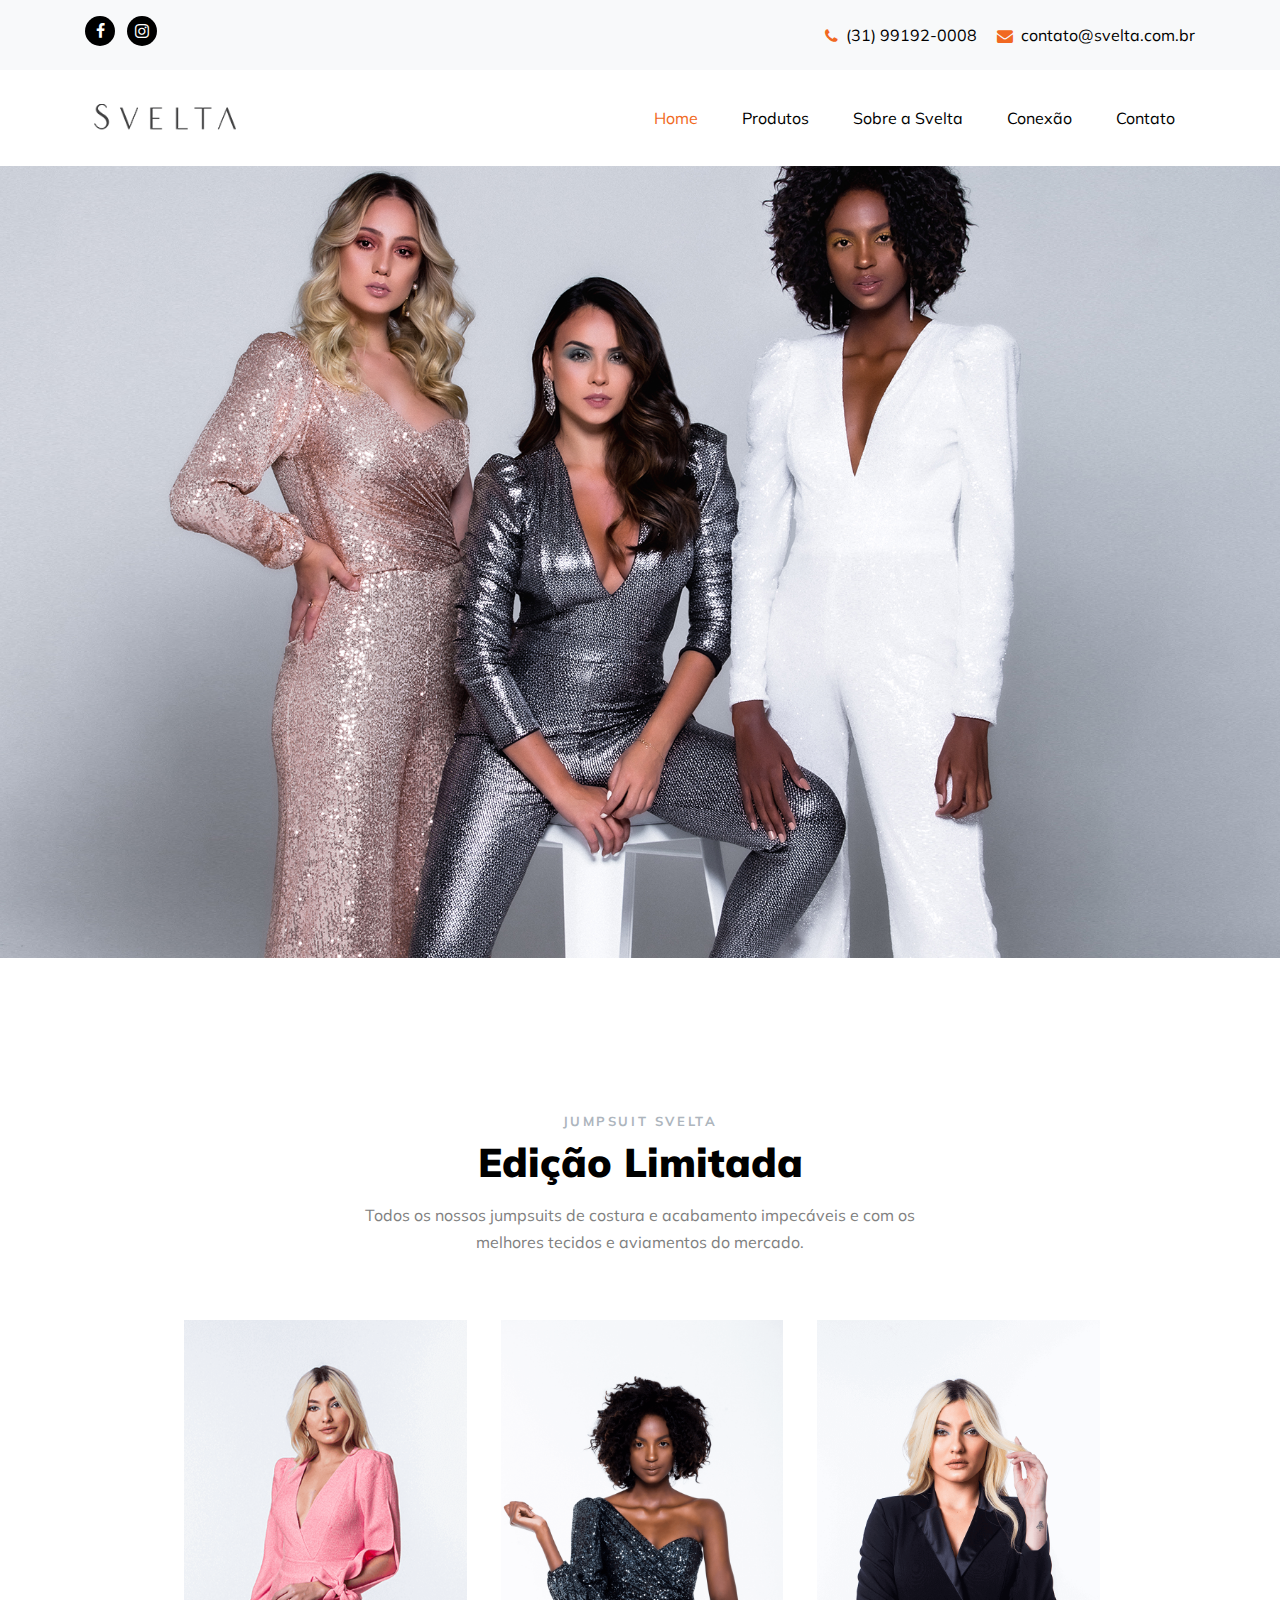
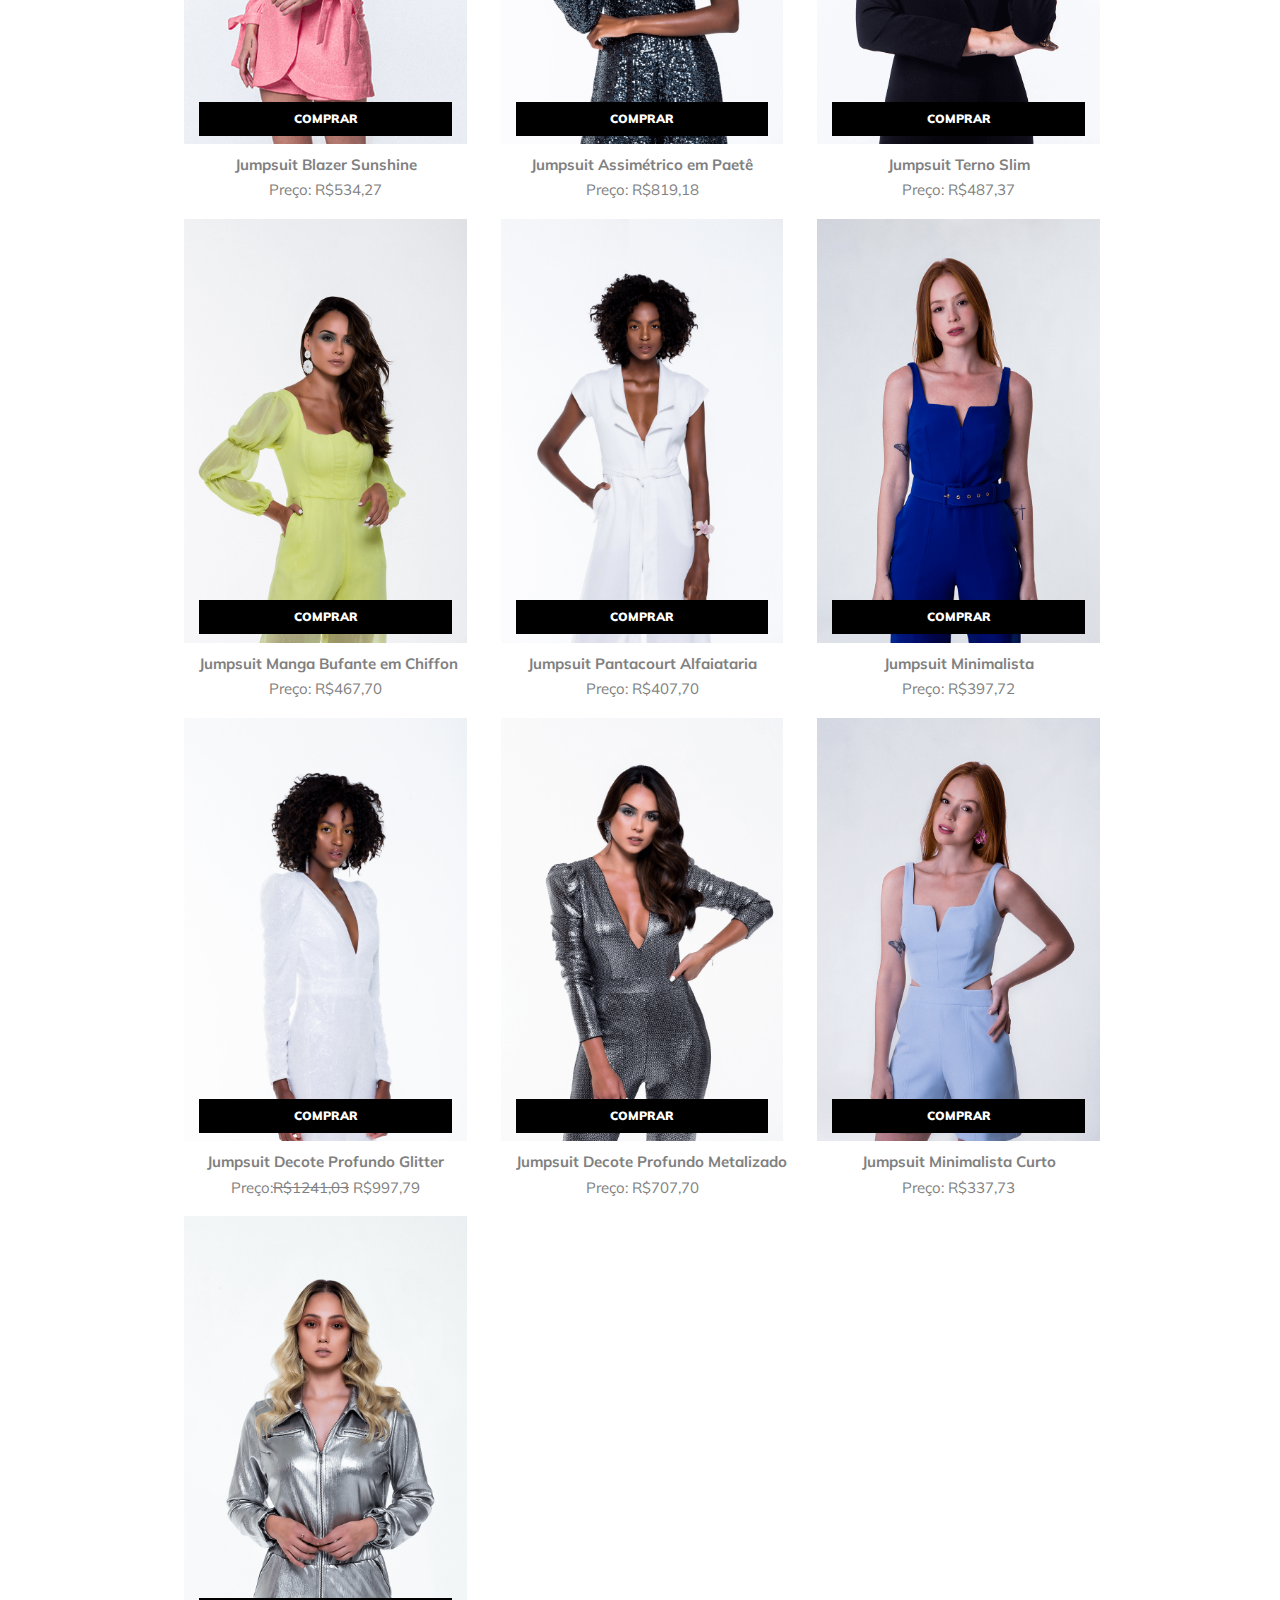
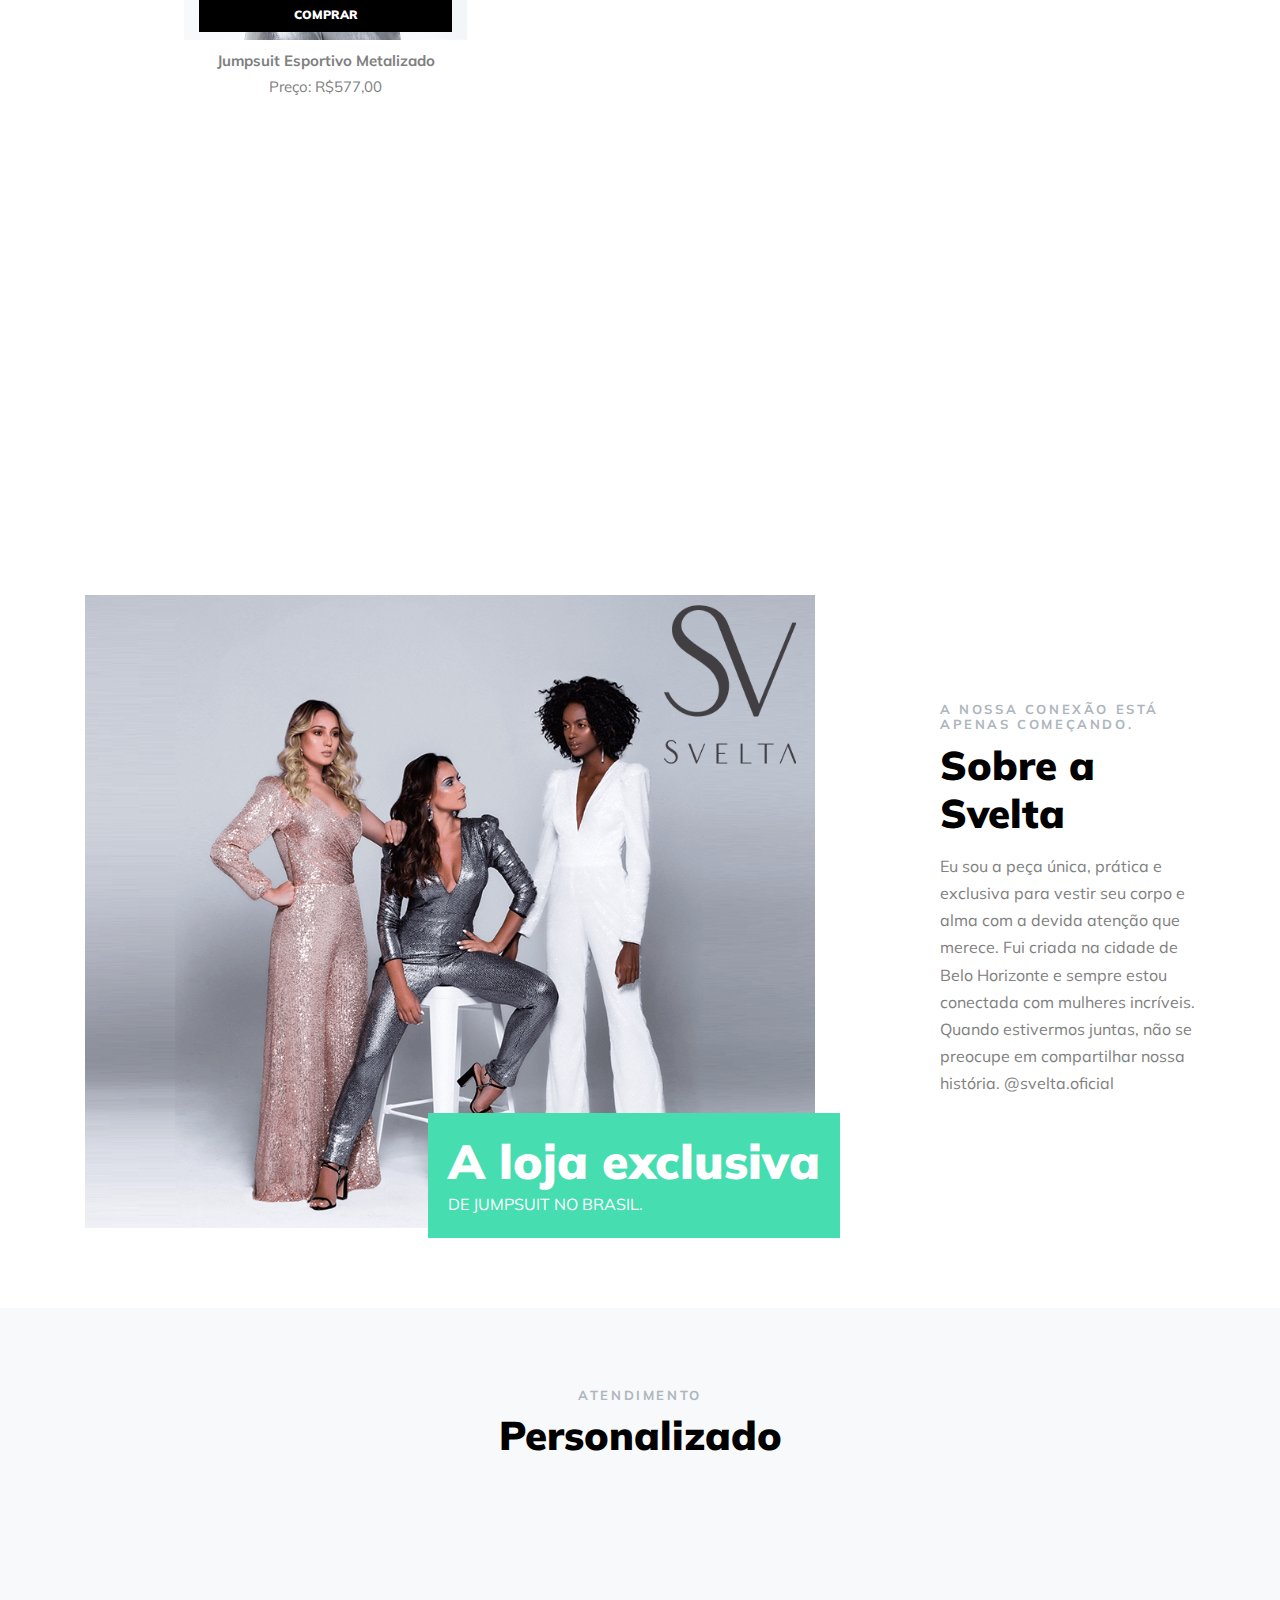
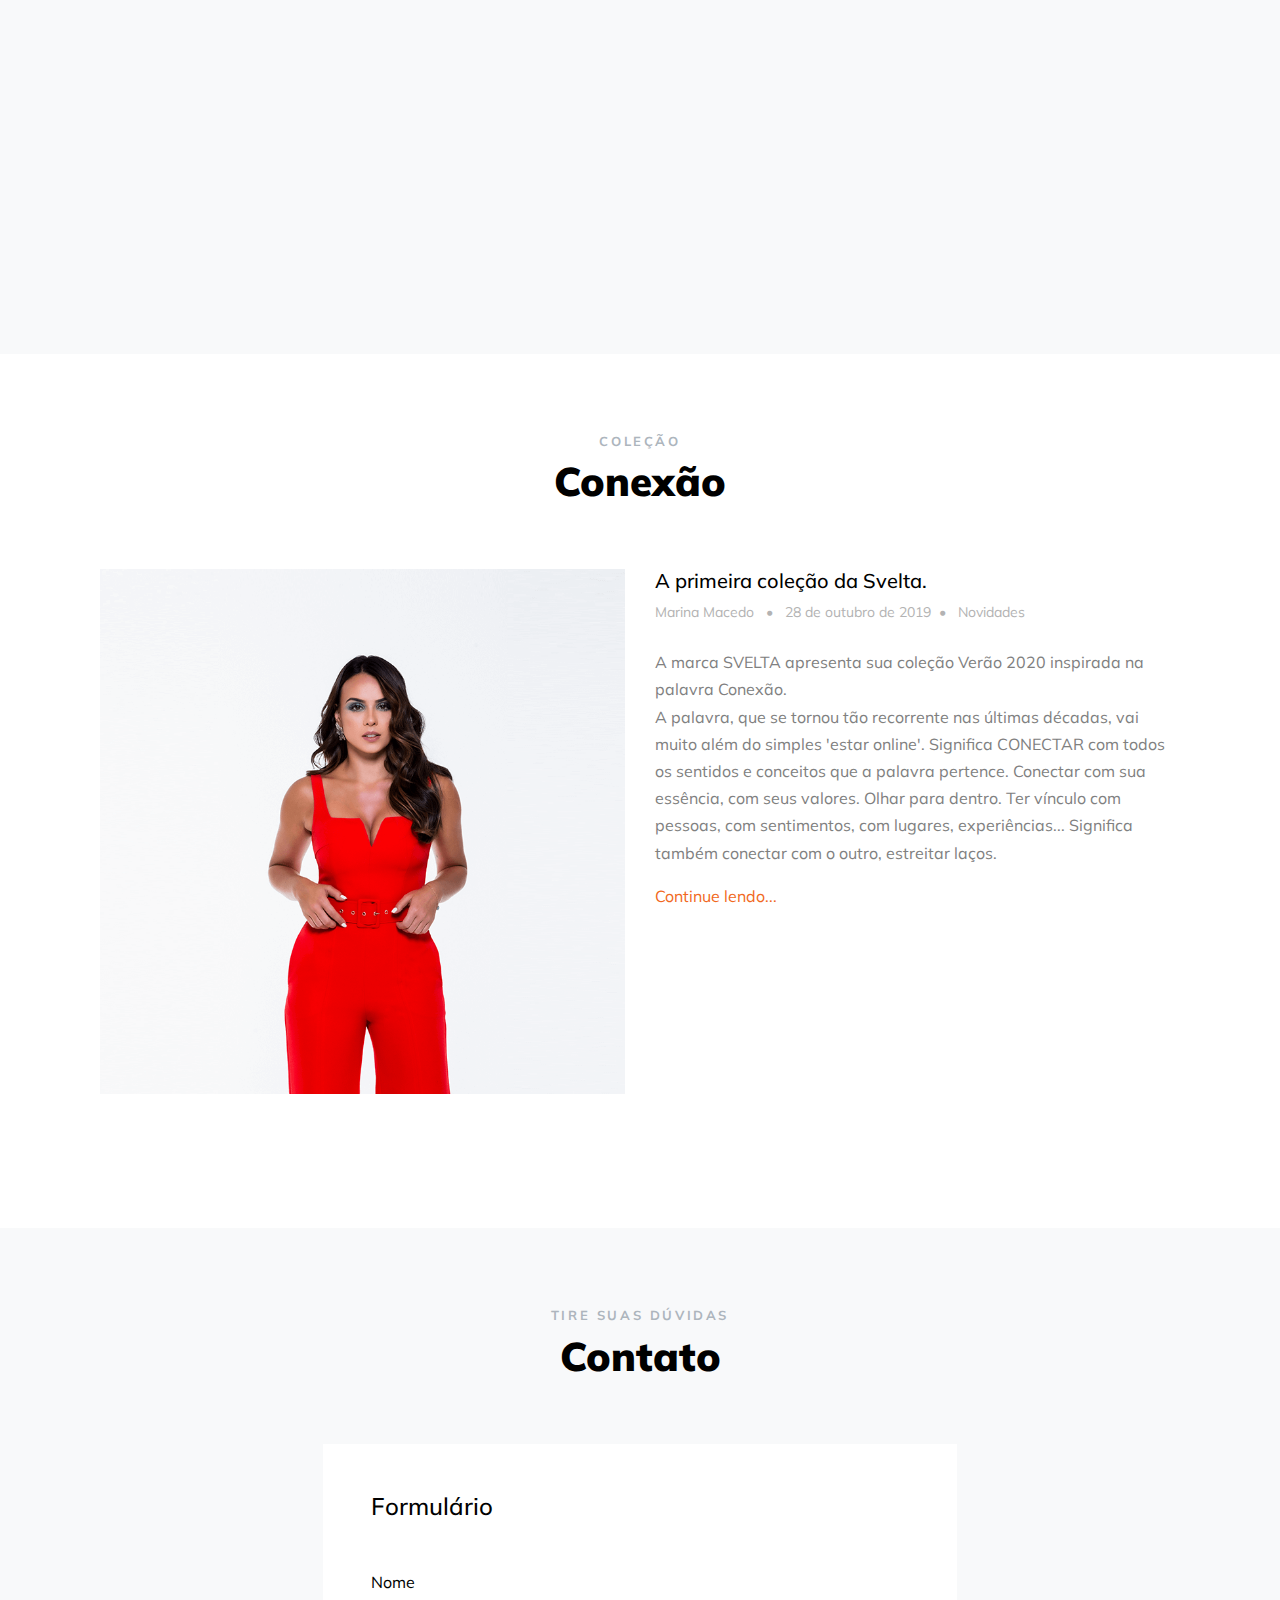
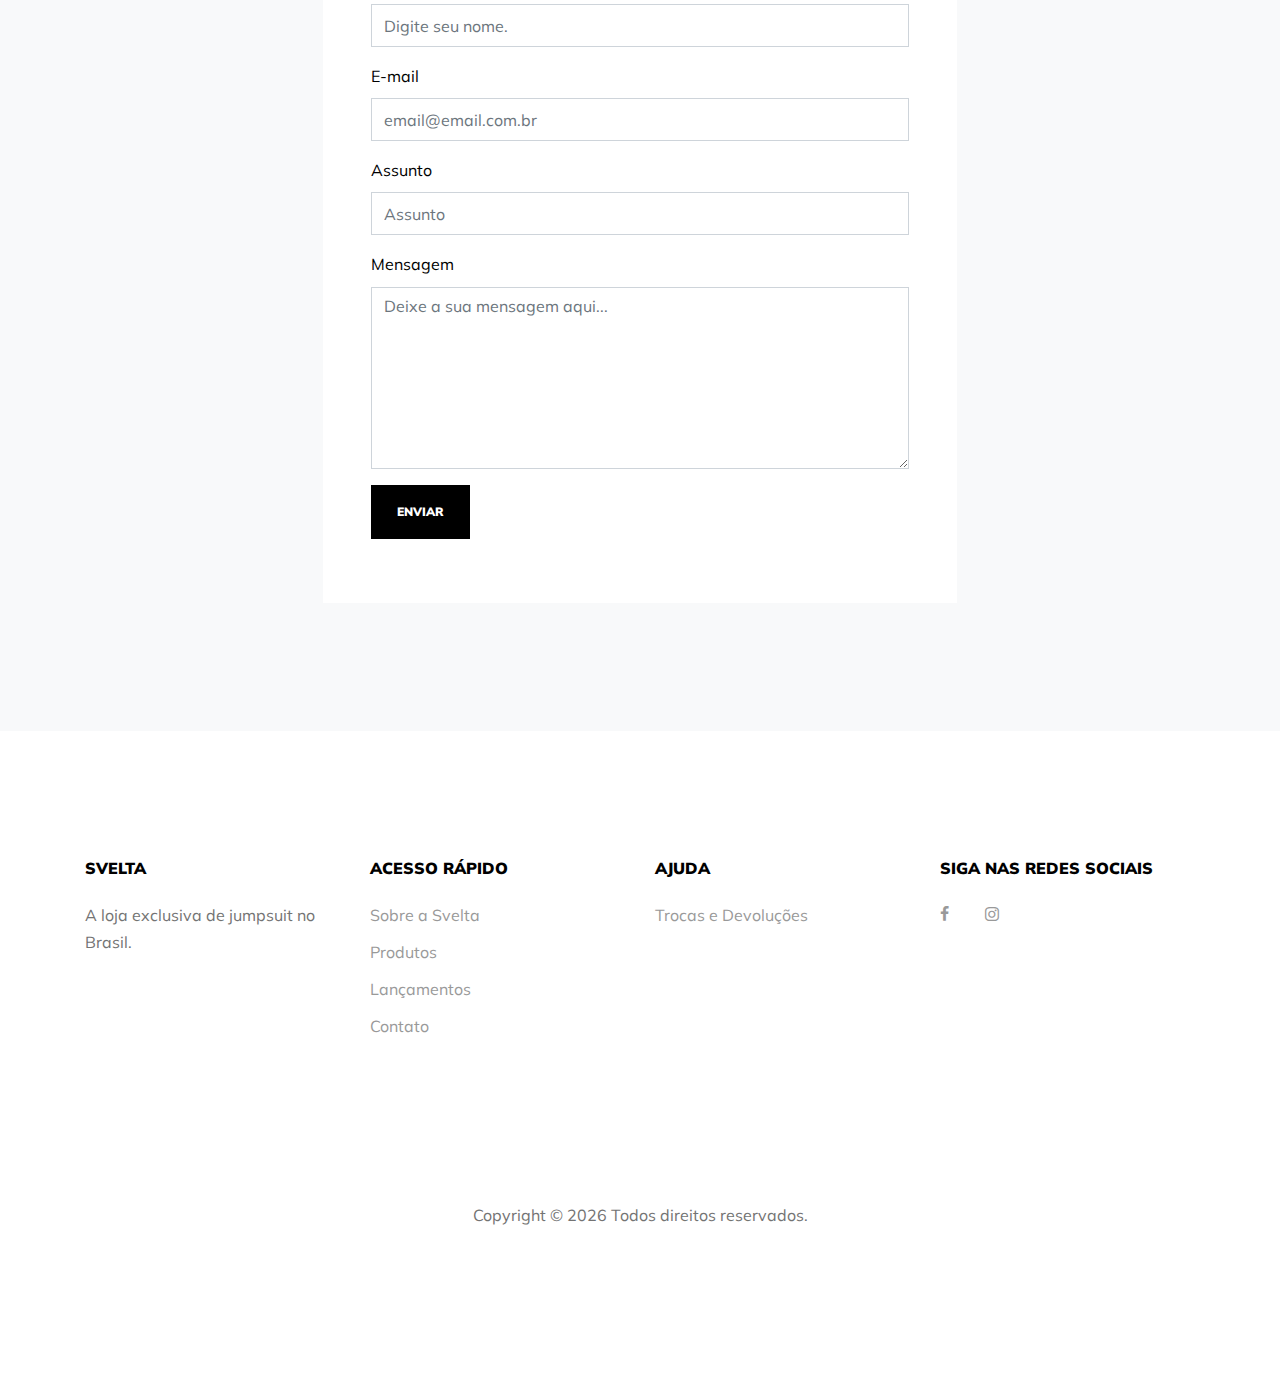
<file: index.html>
<!DOCTYPE html>
            <html lang="en">

            <head>
                <title>Svelta &mdash; A loja exclusiva de macacão "Jumpsuit" no Brasil.</title>
            <meta http-equiv="Cache-Control" content="no-cache, no-store, must-revalidate" />
            <meta http-equiv="Pragma" content="no-cache" />
            <meta http-equiv="Expires" content="0" />
                <meta charset="utf-8">
                <meta name="viewport" content="width=device-width, initial-scale=1, shrink-to-fit=no">


                <link href="https://fonts.googleapis.com/css?family=Muli:300,400,700,900" rel="stylesheet">

                <link rel="stylesheet" href="fonts/icomoon/style.css">

                <link rel="stylesheet" href="css/bootstrap.min.css">
                <link rel="stylesheet" href="css/jquery-ui.css">
                <link rel="stylesheet" href="css/owl.carousel.min.css">
                <link rel="stylesheet" href="css/owl.theme.default.min.css">
                <link rel="stylesheet" href="css/owl.theme.default.min.css">

                <link rel="stylesheet" href="css/jquery.fancybox.min.css">

                <link rel="stylesheet" href="css/bootstrap-datepicker.css">

                <link rel="stylesheet" href="fonts/flaticon/font/flaticon.css">

                <link rel="stylesheet" href="css/aos.css">
                <link rel="shortcut icon" href="images/icon.png" type="image/x-icon">
                <link rel="icon" href="images/icon.png" type="image/x-icon">

                <link rel="stylesheet" href="css/style.css">
                <meta name="referrer" content="origin">

                            <!-- Global site tag (gtag.js) - Google Analytics -->
            <script async src="https://www.googletagmanager.com/gtag/js?id=UA-152513744-1"></script>

            <script>
              window.dataLayer = window.dataLayer || [];
              function gtag(){dataLayer.push(arguments);}
              gtag('js', new Date());

              gtag('config', 'UA-152513744-1');
            </script>
            <!-- Facebook Pixel Code -->
<script>
    !function(f,b,e,v,n,t,s)
    {if(f.fbq)return;n=f.fbq=function(){n.callMethod?
    n.callMethod.apply(n,arguments):n.queue.push(arguments)};
    if(!f._fbq)f._fbq=n;n.push=n;n.loaded=!0;n.version='2.0';
    n.queue=[];t=b.createElement(e);t.async=!0;
    t.src=v;s=b.getElementsByTagName(e)[0];
    s.parentNode.insertBefore(t,s)}(window, document,'script',
    'https://connect.facebook.net/en_US/fbevents.js');
    fbq('init', '3137500976337445');
    fbq('track', 'PageView');
  </script>

  <noscript><img height="1" width="1" style="display:none"
    src="https://www.facebook.com/tr?id=3137500976337445&ev=PageView&noscript=1"
  /></noscript>
  <!-- End Facebook Pixel Code -->

            </head>

            <body data-spy="scroll" data-target=".site-navbar-target" data-offset="300" onload="callAlertas()">

                <div class="site-wrap">

                    <div class="site-mobile-menu site-navbar-target">
                        <div class="site-mobile-menu-header">
                            <div class="site-mobile-menu-close mt-3">
                                <span class="icon-close2 js-menu-toggle"></span>
                            </div>
                        </div>
                        <div class="site-mobile-menu-body"></div>
                    </div>

                    <div class="top-bar py-3 bg-light" id="home-section">
                        <div class="container">
                            <div class="row align-items-center">

                                <div class="col-6 text-left">
                                    <ul class="social-media">
                                        <li><a href="https://www.facebook.com/svelta.oficial/" class=""><span class="icon-facebook"></span></a>
                                        </li>
                                        <li><a href="https://www.instagram.com/svelta.oficial/" class="ml-2"><span
                                class="icon-instagram"></span></a></li>
                                    </ul>
                                </div>
                                <div class="col-6">
                                    <p class="mb-0 float-right">
                                        <span class="mr-3"><a href="tel://31991920008"> <span class="icon-phone mr-2"
                                style="position: relative; top: 2px;"></span><span class="d-none d-lg-inline-block text-black">(31)
                                99192-0008</span></a>
                                        </span>
                                        <span><a href="mailto:contato@svelta.com.br"><span class="icon-envelope mr-2" style="position: relative; top: 2px;"></span></span><span class="d-none d-lg-inline-block text-black">contato@svelta.com.br</span></a>
                                        </span>
                                    </p>

                                </div>
                            </div>
                        </div>
                    </div>

                    <header class="site-navbar py-4 bg-white js-sticky-header site-navbar-target" role="banner">

                        <div class="container">
                            <div class="row align-items-center">

                                <div class="col-6 col-xl-2">
                                    <h1 class="mb-0 site-logo">
                                        <a href="index.html" class="text-black mb-0"> <img src="images/logo.png" alt="Image" class="img-fluid"></a>
                                    </h1>
                                </div>
                                <div class="col-12 col-md-10 d-none d-xl-block">
                                    <nav class="site-navigation position-relative text-right" role="navigation">

                                        <ul class="site-menu main-menu js-clone-nav mr-auto d-none d-lg-block">
                                            <li><a href="#home-section" class="nav-link">Home</a></li>
                                            <li><a href="#products-section" class="nav-link">Produtos</a></li>
                                            <li><a href="#about-section" class="nav-link">Sobre a Svelta</a></li>
                                            <li><a href="#blog-section" class="nav-link">Conexão</a></li>
                                            <li><a href="#contact-section" class="nav-link">Contato</a></li>
                                        </ul>
                                    </nav>
                                </div>


                                <div class="col-6 d-inline-block d-xl-none ml-md-0 py-3" style="position: relative; top: 3px;"><a href="#" class="site-menu-toggle js-menu-toggle text-black float-right"><span class="icon-menu h3"></span></a>
                                </div>

                            </div>
                        </div>

                    </header>




                    <div class="site-blocks-cover overlay-white" style="background-image: url(images/capa_svelta.png);" data-aos="fade" data-stellar-background-ratio="0.5"></div>


                    <div class="d-flex justify-content-center flex-wrap col-12 " id="products-section">
                            <div class="row mb-5 justify-content-center mt-5 col-12">
                                    <div class="col-md-6 text-center">
                                        <h3 class="section-sub-title">Jumpsuit Svelta</h3>
                                        <h2 class="section-title mb-3">Edição Limitada</h2>
                                        <p>Todos os nossos jumpsuits de costura e acabamento impecáveis e com os melhores tecidos e aviamentos do mercado.</p>
                                    </div>
                                </div>



                          <div class="col-lg-3 col-5  ml-1 mb-3 text-nowrap">
                                    <div class="img-wrapper">
                                        <a data-toggle="modal" data-target="#modalProductJS10"><img class="img-fluid img-responsive" src="images/JS10_CAPA.png" alt="Jumpsuit Blazer Sunshine "></a>
                                        <div class="img-overlay col-12">
                                                      <button class="col-12 d-none d-lg-block buttonHover btn btn-black rounded-0 " data-toggle="modal" data-target="#modalProductJS10">COMPRAR</button>
                                        </div>
                                    </div>
                                    <div class="col-12 d-block d-sm-none  mt-2 text-center text-grey-sm font-weight-bold ">
                                        Blazer Sunshine
                                     </div>
                                     <div class="col-12 d-block d-sm-none  text-center text-grey-sm">
                                             Preço: R$534,27
                                      </div>

                                     <div class="col-12  mt-2  d-none d-sm-block text-center text-grey  font-weight-bold ">
                                        Jumpsuit  Blazer Sunshine
                                    </div>
                                     <div class="col-12 text-center  d-none d-sm-block text-grey">
                                            Preço: R$534,27
                                     </div>
                            </div>





                            <div class="col-lg-3 col-5  ml-1 mb-3 text-nowrap">
                                    <div class="img-wrapper">
                                        <a data-toggle="modal" data-target="#modalProductJS01"><img class="img-fluid img-responsive" src="images/js01p.png" alt="Jumpsuit Assimétrico em Paetê Preto e verde"></a>
                                        <div class="img-overlay col-12">
                                                      <button class="col-12 d-none d-lg-block buttonHover btn btn-black rounded-0 " data-toggle="modal" data-target="#modalProductJS01">COMPRAR</button>
                                        </div>
                                    </div>
                                    <div class="col-12 d-block d-sm-none  mt-2 text-center text-grey-sm font-weight-bold ">
                                            Assimétrico em paetê
                                     </div>
                                     <div class="col-12 d-block d-sm-none  text-center text-grey-sm">
                                             Preço: R$819,18
                                      </div>

                                     <div class="col-12  mt-2  d-none d-sm-block text-center text-grey  font-weight-bold ">
                                             Jumpsuit Assimétrico em Paetê
                                         </div>
                                     <div class="col-12 text-center  d-none d-sm-block text-grey">
                                            Preço: R$819,18
                                     </div>
                                </div>



                                <div class="col-lg-3 col-5  ml-1 mb-3 text-nowrap">
                                        <div class="img-wrapper">
                                            <a data-toggle="modal" data-target="#modalProductJS11"><img class="img-fluid img-responsive" src="images/JS11_CAPA.png" alt="Jumpsuit Terno Slim"></a>
                                            <div class="img-overlay col-12">
                                                          <button class="col-12 d-none d-lg-block buttonHover btn btn-black rounded-0 " data-toggle="modal" data-target="#modalProductJS11">COMPRAR</button>
                                            </div>
                                        </div>
                                        <div class="col-12 d-block d-sm-none  mt-2 text-center text-grey-sm font-weight-bold ">
                                                 Terno Slim
                                         </div>
                                         <div class="col-12 d-block d-sm-none  text-center text-grey-sm">
                                                 Preço: R$487,37
                                          </div>

                                         <div class="col-12  mt-2  d-none d-sm-block text-center text-grey  font-weight-bold ">
                                                Jumpsuit Terno Slim
                                             </div>
                                         <div class="col-12 text-center  d-none d-sm-block text-grey">
                                                Preço: R$487,37
                                         </div>
                                </div>

                            <div class="col-lg-3 col-5 ml-1 mb-3 text-nowrap">
                                    <div class="img-wrapper">
                                            <a data-toggle="modal" data-target="#modalProductJS02"><img class="img-fluid img-responsive" src="images/JS02_5.png" alt="Jumpsuit Manga Bufante em Chiffon"></a>
                                            <div class="img-overlay col-12">
                                                <button class="col-12 d-none d-lg-block buttonHover btn btn-black rounded-0 " data-toggle="modal" data-target="#modalProductJS02">COMPRAR</button>
                                            </div>
                                        </div>
                                        <div class="col-12 d-block d-sm-none  mt-2 text-center text-grey-sm font-weight-bold ">
                                                Manga Bufante em Chiffon
                                        </div>
                                        <div class="col-12 d-block d-sm-none  text-center text-grey-sm">
                                                Preço: R$467,70
                                         </div>

                                        <div class="col-12  mt-2  d-none d-sm-block text-center text-grey  font-weight-bold ">
                                                Jumpsuit Manga Bufante em Chiffon
                                            </div>
                                        <div class="col-12 text-center  d-none d-sm-block text-grey">
                                               Preço: R$467,70
                                        </div>
                             </div>


                            <div class="col-lg-3 col-5 ml-1 mb-3 text-nowrap ">
                                    <div class="img-wrapper">
                                            <a data-toggle="modal" data-target="#modalProductJS03"><img class="img-fluid img-responsive" src="images/js03_4.png" alt="Jumpsuit Pantacourt Alfaiataria"></a>
                                            <div class="img-overlay col-12">
                                                <button class="col-12 d-none d-lg-block buttonHover btn btn-black rounded-0 " data-toggle="modal" data-target="#modalProductJS03">COMPRAR</button>
                                            </div>
                                        </div>

                                        <div class="col-12 d-block d-sm-none  mt-2 text-center text-grey-sm font-weight-bold ">
                                                Pantacourt Alfaiataria
                                        </div>
                                        <div class="col-12 d-block d-sm-none  text-center text-grey-sm">
                                                Preço: R$407,70
                                         </div>

                                        <div class="col-12  mt-2  d-none d-sm-block text-center text-grey  font-weight-bold ">
                                                Jumpsuit Pantacourt Alfaiataria
                                            </div>
                                        <div class="col-12 text-center  d-none d-sm-block text-grey">
                                               Preço: R$407,70
                                        </div>
                            </div>

                            <div class="col-lg-3 col-5 ml-1 mb-3 text-nowrap">
                                    <div class="img-wrapper">
                                            <a data-toggle="modal" data-target="#modalProductJS04"><img class="img-fluid img-responsive" src="images/JS04b_3.png" alt="Jumpsuit Minimalista"></a>
                                            <div class="img-overlay col-12">
                                                <button class="col-12 d-none d-lg-block buttonHover btn btn-black rounded-0 " data-toggle="modal" data-target="#modalProductJS04">COMPRAR</button>
                                            </div>
                                        </div>

                                        <div class="col-12 d-block d-sm-none  mt-2 text-center text-grey-sm font-weight-bold ">
                                                 Minimalista
                                        </div>
                                        <div class="col-12 d-block d-sm-none  text-center text-grey-sm">
                                                Preço: R$397,72
                                         </div>

                                        <div class="col-12  mt-2  d-none d-sm-block text-center text-grey  font-weight-bold ">
                                                Jumpsuit Minimalista
                                            </div>
                                        <div class="col-12 text-center  d-none d-sm-block text-grey">
                                               Preço: R$397,72
                                        </div>
                            </div>

                            <div class="col-lg-3 col-5 ml-1 mb-3 text-nowrap">
                                    <div class="img-wrapper">
                                            <a data-toggle="modal" data-target="#modalProductJS05"><img class="img-fluid img-responsive" src="images/js05.png" alt="Jumpsuit Decote Profundo Glitter"></a>
                                            <div class="img-overlay col-12">
                                                <button class="col-12 d-none d-lg-block buttonHover btn btn-black rounded-0 " data-toggle="modal" data-target="#modalProductJS05">COMPRAR</button>
                                            </div>
                                        </div>

                                        <div class="col-12 d-block d-sm-none  mt-2 text-center text-grey-sm font-weight-bold ">
                                                Decote Profundo Glitter
                                       </div>
                                       <div class="col-12 d-block d-sm-none  text-center text-grey-sm">
                                               Preço: <del>R$1241,03</del> R$997,79
                                        </div>

                                       <div class="col-12  mt-2  d-none d-sm-block text-center text-grey  font-weight-bold ">
                                            Jumpsuit Decote Profundo Glitter
                                           </div>
                                       <div class="col-12 text-center  d-none d-sm-block text-grey">
                                              Preço:<del>R$1241,03</del> R$997,79
                                       </div>
                            </div>

                            <div class="col-lg-3 col-5 ml-1 mb-3 text-nowrap">
                                    <div class="img-wrapper">
                                            <a data-toggle="modal" data-target="#modalProductJS06"><img class="img-fluid img-responsive" src="images/JS06.png" alt="Jumpsuit Decote Profundo Glitter"></a>
                                            <div class="img-overlay col-12">
                                                <button class="col-12 d-none d-lg-block buttonHover btn btn-black rounded-0 " data-toggle="modal" data-target="#modalProductJS06">COMPRAR</button>
                                            </div>
                                        </div>

                                            <div class="col-12 d-block d-sm-none  mt-2 text-center text-grey-sm font-weight-bold ">
                                                    Decote Profundo
                                           </div>
                                           <div class="col-12 d-block d-sm-none  text-center text-grey-sm">
                                                   Preço: R$707,70
                                            </div>

                                           <div class="col-12  mt-2  d-none d-sm-block text-center text-grey  font-weight-bold ">
                                                Jumpsuit Decote Profundo Metalizado
                                               </div>
                                           <div class="col-12 text-center  d-none d-sm-block text-grey">
                                                  Preço: R$707,70
                                           </div>
                            </div>


                            <div class="col-lg-3 col-5 ml-1 mb-3 ">
                                    <div class="img-wrapper">
                                            <a data-toggle="modal" data-target="#modalProductJS09"><img class="img-fluid img-responsive" src="images/js09a_03.png" alt="Jumpsuit Minimalista Curto"></a>
                                            <div class="img-overlay col-12">
                                                <button class="col-12 d-none d-lg-block buttonHover btn btn-black rounded-0 " data-toggle="modal" data-target="#modalProductJS09">COMPRAR</button>
                                            </div>
                                        </div>

                                        <div class="col-12 d-block d-sm-none  mt-2 text-center text-grey-sm font-weight-bold ">
                                             Minimalista Curto
                                       </div>
                                       <div class="col-12 d-block d-sm-none  text-center text-grey-sm">
                                               Preço: R$337,73
                                        </div>

                                       <div class="col-12  mt-2  d-none d-sm-block text-center text-grey  font-weight-bold ">
                                            Jumpsuit Minimalista Curto
                                           </div>
                                       <div class="col-12 text-center  d-none d-sm-block text-grey">
                                              Preço: R$337,73
                                       </div>
                            </div>


                            <div class="col-lg-3 col-5 ml-1 mb-3 ">
                                    <div class="img-wrapper">
                                            <a data-toggle="modal" data-target="#modalProductJS07"><img class="img-fluid img-responsive" src="images/JS07_CAPA.png" alt="Jumpsuit Decote Profundo Glitter"></a>
                                            <div class="img-overlay col-12">
                                                <button class="col-12 d-none d-lg-block buttonHover btn btn-black rounded-0 " data-toggle="modal" data-target="#modalProductJS07">COMPRAR</button>
                                            </div>
                                        </div>

                                        <div class="col-12 d-block d-sm-none  mt-2 text-center text-grey-sm font-weight-bold ">
                                             Esportivo Metalizado
                                       </div>
                                       <div class="col-12 d-block d-sm-none  text-center text-grey-sm">
                                               Preço: R$577,00
                                        </div>

                                       <div class="col-12  mt-2  d-none d-sm-block text-center text-grey  font-weight-bold ">
                                            Jumpsuit Esportivo Metalizado
                                           </div>
                                       <div class="col-12 text-center  d-none d-sm-block text-grey">
                                              Preço: R$577,00
                                       </div>
                            </div>

                            <div class="col-lg-3 col-5 ml-1 mb-3 ">

                            </div>

                            <div class="col-lg-3 col-5 ml-1 mb-3 ">

                            </div>



                        </div>


                    <div class="site-blocks-cover inner-page-cover overlay get-notification" style="background-image: url(images/capa_svelta.png); background-attachment: fixed;" data-aos="fade">
                        <div class="container">

                            <div class="row align-items-center justify-content-center">
                                <form id="subscribe-form" class="col-md-7">
                                    <h2>Receba dicas e novidades por e-mail.</h2>
                                    <div class="d-flex mb-4">

                                        <input type="email" id="emailSubscribe" required="true" name="email" class="form-control rounded-0" placeholder="Digite seu e-mail.">
                                        <button type="submit" id="my-form-buttonclass" class="btn btn-white btn-outline-white rounded-0">Inscreva-se</button>

                                    </div>
                                    <div class="alert alert-danger center-block submit-fail display-none">Por favor preencha o campo de e-mail.<br><a href="#"><i class="fa fa-long-arrow-left fa-4x"></i></a></div>
                                    <div class="alert alert-success center-block submit-success display-none">Obrigada por essa conexão.<br><a href="#"><i class="fa fa-long-arrow-left fa-4x"></i></a></div>
                                    <p>Não perca os lançamentos, pré-venda e garanta a sua exclusividade.
                                    </p>
                                </form>
                            </div>

                        </div>
                    </div>



                    <div class="site-section" id="about-section">
                        <div class="container">
                            <div class="row align-items-lg-center">
                                <div class="col-md-8 mb-5 mb-lg-0 position-relative">
                                    <img src="images/about_1.png" class="img-fluid" alt="Image">
                                    <div class="experience">
                                        <span class="year">A loja exclusiva</span>
                                        <span class="caption">de jumpsuit no Brasil.</span>
                                    </div>
                                </div>
                                <div class="col-md-3 ml-auto">
                                    <h3 class="section-sub-title">A nossa conexão está apenas começando.</h3>
                                    <h2 class="section-title mb-3">Sobre a Svelta</h2>
                                    <p class="mb-4">Eu sou a peça única, prática e exclusiva para vestir seu corpo e alma com a devida atenção que merece. Fui criada na cidade de Belo Horizonte e sempre estou conectada com mulheres incríveis. Quando estivermos juntas, não se preocupe
                                        em compartilhar nossa história. @svelta.oficial
                                    </p>
                                    <!-- <p><a href="#" class="btn btn-black btn-black--hover rounded-0">Learn More</a></p>-->
                                </div>
                            </div>
                        </div>
                    </div>



                 <!--   <div class="site-section border-bottom" id="team-section">
                        <div class="container">
                            <div class="row mb-5">
                                <div class="col-12 text-center">
                                    <h3 class="section-sub-title"></h3>
                                    <h2 class="section-title mb-3">Fundadores</h2>
                                </div>
                            </div>
                            <div class="row">
                                <div class="col-md-6 col-lg-6 mb-5 mb-lg-0" data-aos="fade" data-aos-delay="100">
                                    <div class="person text-center">
                                        <img src="images/rafaela_lopes.png" alt="Image" class="img-fluid rounded-circle w-50 mb-3">
                                        <h3>Rafaela Lopes</h3>
                                        <p class="position text-muted">Fundadora, CEO</p>
                                        <p class="mb-4">Influenciadora digital apaixonada por moda, graduada em Fármacia e empresária. </p>
                                        <ul class="ul-social-circle">
                                            <li><a href="https://www.instagram.com/rafa.lopes/"><span class="icon-instagram"></span></a></li>
                                        </ul>
                                    </div>
                                </div>
                                <div class="col-md-6 col-lg-6 mb-5 mb-lg-0" data-aos="fade" data-aos-delay="200">
                                    <div class="person text-center">
                                        <img src="images/thiago_macedo.png" alt="Image" class="img-fluid rounded-circle w-50 mb-3">
                                        <h3>Thiago Macedo</h3>
                                        <p class="position text-muted">Fundador, CTO </p>
                                        <p class="mb-4">Fanático por tecnologia e criatividade, graduado em Sistemas de Informação. Experiência profissional em grandes empresas do mercado de TI. </p>
                                        <ul class="ul-social-circle">
                                            <li><a href="https://www.instagram.com/tikovs"><span class="icon-instagram"></span></a></li>
                                        </ul>
                                    </div>
                                </div>

                            </div>
                        </div>
                    </div>
                -->

                   <!-- <div class="site-blocks-black-cover font-white inner-page-cover overlay get-notification" id="special-section" style="background-image: url(images/novo_jumpsuit.png); background-attachment: fixed; background-position: top;" data-aos="fade">
                        <div class="container-white">

                            <div class="row align-items-center justify-content-center">
                                <div class="col-md-7 text-center">
                                    <h3 class="section-sub-title font-white mt-2">Lançamento do próximo Jumpsuit</h3>
                                    <h3 class="section-title text-white mb-4">Edição Limitada</h3>
                                    <p class="mb-5 lead">Todo mês tem Jumpsuit novo. Não percam o time.</p>

                                    <div id="date-countdown" class="mb-5"></div>

                                    <p><a href="#products-section" class="btn btn-white btn-outline-white py-3 px-5 rounded-0 mb-lg-0 mb-2 d-block d-sm-inline-block">Compre aqui
                                     </a></p>
                                </div>
                            </div>

                        </div>
                    </div>

                -->

                    <div class="site-section bg-light" id="services-section">
                        <div class="container">
                            <div class="row mb-5">
                                <div class="col-12 text-center">
                                    <h3 class="section-sub-title">Atendimento</h3>
                                    <h2 class="section-title mb-3">Personalizado</h2>
                                </div>
                            </div>
                            <div class="row align-items-stretch">
                                <div class="col-md-6 col-lg-4 mb-4 mb-lg-4" data-aos="fade-up">
                                    <div class="unit-4 d-flex">
                                        <div class="unit-4-icon mr-4"><span class="text-primary icon-truck"></span></div>
                                        <div>
                                            <h3>Frete</h3>
                                            <p>Entregamos para todo Brasil.
                                            </p>
                                        </div>
                                    </div>
                                </div>
                                <div class="col-md-6 col-lg-4 mb-4 mb-lg-4" data-aos="fade-up" data-aos-delay="100">
                                    <div class="unit-4 d-flex">
                                        <div class="unit-4-icon mr-4"><span class="text-primary icon-retweet"></span></div>
                                        <div>
                                            <h3>Troca</h3>
                                            <p>Primeira troca gratuita.</p>
                                            </p>
                                            <p><a href="#" data-toggle="modal" data-target="#modalExemplo">Trocas e devoluções</a></p>
                                        </div>
                                    </div>
                                </div>
                                <div class="col-md-6 col-lg-4 mb-4 mb-lg-4" data-aos="fade-up" data-aos-delay="200">
                                    <div class="unit-4 d-flex">
                                        <div class="unit-4-icon mr-4"><span class="text-primary icon-tag"></span></div>
                                        <div>
                                            <h3>Edição Limitada</h3>
                                            <p>Jumpsuits limitados com costura e acabamento impecáveis e modelagem exclusiva.
                                            </p>
                                        </div>
                                    </div>
                                </div>


                                <div class="col-md-6 col-lg-4 mb-4 mb-lg-4" data-aos="fade-up" data-aos-delay="300">
                                    <div class="unit-4 d-flex">
                                        <div class="unit-4-icon mr-4"><span class="text-primary icon-gift"></span></div>
                                        <div>
                                            <h3>Gift</h3>
                                            <p>Embalagem reciclável personalizada e Saquinho de tecido em algodão cru para guardar seu Jumpsuit.
                                            </p>
                                        </div>
                                    </div>
                                </div>
                                <div class="col-md-6 col-lg-4 mb-4 mb-lg-4" data-aos="fade-up" data-aos-delay="400">
                                    <div class="unit-4 d-flex">
                                        <div class="unit-4-icon mr-4"><span class="text-primary icon-cut"></span></div>
                                        <div>
                                            <h3>Costureira</h3>
                                            <p>Para compradores residentes em BH disponibilizamos o *ajuste grátis.
                                            </p>
                                            <p class="letter-orange">
                                                *Ajuste grátis somente bainha em até 30 dias após a compra e com a etiqueta intacta e fixa na roupa, entrar em contato pelo WhatsApp.
                                            </p>
                                        </div>
                                    </div>
                                </div>
                                <div class="col-md-6 col-lg-4 mb-4 mb-lg-4" data-aos="fade-up" data-aos-delay="500">
                                    <div class="unit-4 d-flex">
                                        <div class="unit-4-icon mr-4"><span class="text-primary icon-security"></span></div>
                                        <div>
                                            <h3>Segurança</h3>
                                            <p>Compra segura, prática e rápida.
                                            </p>
                                        </div>
                                    </div>
                                </div>

                            </div>
                        </div>
                    </div>

                    <!--  <div class="site-section testimonial-wrap" id="testimonials-section">
                        <div class="container">
                            <div class="row mb-5">
                                <div class="col-12 text-center">
                                    <h3 class="section-sub-title">People Says</h3>
                                    <h2 class="section-title mb-3">Testimonials</h2>
                                </div>
                            </div>
                        </div>
                        <div class="slide-one-item home-slider owl-carousel">
                            <div>
                                <div class="testimonial">
                                    <figure class="mb-4 d-block align-items-center justify-content-center">
                                        <div><img src="images/person_3.jpg" alt="Image" class="w-100 img-fluid mb-3"></div>
                                    </figure>
                                    <blockquote class="mb-3">
                                        <p>&ldquo;Lorem ipsum dolor sit amet consectetur adipisicing elit. Consectetur unde reprehenderit aperiam quaerat fugiat repudiandae explicabo animi minima fuga beatae illum eligendi incidunt consequatur. Amet dolores excepturi
                                            earum unde iusto.&rdquo;</p>
                                    </blockquote>
                                    <p class="text-black"><strong>John Smith</strong></p>


                                </div>
                            </div>
                            <div>
                                <div class="testimonial">

                                    <figure class="mb-4 d-block align-items-center justify-content-center">
                                        <div><img src="images/person_2.jpg" alt="Image" class="w-100 img-fluid mb-3"></div>
                                    </figure>

                                    <blockquote class="mb-3">
                                        <p>&ldquo;Lorem ipsum dolor sit amet consectetur adipisicing elit. Consectetur unde reprehenderit aperiam quaerat fugiat repudiandae explicabo animi minima fuga beatae illum eligendi incidunt consequatur. Amet dolores excepturi
                                            earum unde iusto.&rdquo;</p>
                                    </blockquote>

                                    <p class="text-black"><strong>Robert Aguilar</strong></p>


                                </div>
                            </div>

                            <div>
                                <div class="testimonial">
                                    <figure class="mb-4 d-block align-items-center justify-content-center">
                                        <div><img src="images/person_4.jpg" alt="Image" class="w-100 img-fluid mb-3"></div>
                                    </figure>
                                    <blockquote class="mb-3">
                                        <p>&ldquo;Lorem ipsum dolor sit amet consectetur adipisicing elit. Consectetur unde reprehenderit aperiam quaerat fugiat repudiandae explicabo animi minima fuga beatae illum eligendi incidunt consequatur. Amet dolores excepturi
                                            earum unde iusto.&rdquo;</p>
                                    </blockquote>
                                    <p class="text-black"><strong>Roger Spears</strong></p>


                                </div>

                            </div>

                            <div>
                                <div class="testimonial">
                                    <figure class="mb-4 d-block align-items-center justify-content-center">
                                        <div><img src="images/person_1.jpg" alt="Image" class="w-100 img-fluid mb-3"></div>
                                    </figure>
                                    <blockquote class="mb-3">
                                        <p>&ldquo;Lorem ipsum dolor sit amet consectetur adipisicing elit. Consectetur unde reprehenderit aperiam quaerat fugiat repudiandae explicabo animi minima fuga beatae illum eligendi incidunt consequatur. Amet dolores excepturi
                                            earum unde iusto.&rdquo;</p>
                                    </blockquote>
                                    <p class="text-black"><strong>Kyle McDonald</strong></p>


                                </div>

                            </div>

                        </div>
                    </div>
                    -->



                    <div class="site-section" id="blog-section">
                        <div class="container">
                            <div class="row mb-5">
                                <div class="col-12 text-center">
                                    <h3 class="section-sub-title">Coleção</h3>
                                    <h2 class="section-title mb-3">Conexão</h2>
                                </div>
                            </div>

                            <div class="row">
                                <div class="col-md-12 col-lg-12 mb-4 mb-lg-4">
                                    <div class="h-entry">
                                        <div class="col-md-12 col-lg-6 float-left text-center">
                                            <img src="images/blog.png" alt="Image" class="img-fluid w-80">
                                        </div>
                                        <div class="col-md-12 col-lg-6 float-left">
                                            <h2 class="font-size-regular"><a href="#" class="text-black">A primeira coleção da Svelta.</a></h2>
                                            <div class="meta mb-4">Marina Macedo <span class="mx-2">&bullet;</span> 28 de outubro de 2019<span class="mx-2">&bullet;</span> Novidades</div>
                                            <p>A marca SVELTA apresenta sua coleção Verão 2020 inspirada na palavra Conexão. </br>
                                                A palavra, que se tornou tão recorrente nas últimas décadas, vai muito além do simples 'estar online'. Significa CONECTAR com todos os sentidos e conceitos que a palavra pertence. Conectar com sua essência, com seus valores. Olhar para dentro. Ter
                                                vínculo com pessoas, com sentimentos, com lugares, experiências... Significa também conectar com o outro, estreitar laços.
                                            </p>
                                            <p><a href="conexao/index.html">Continue lendo...</a></p>
                                        </div>
                                    </div>
                                </div>
                            </div>
                        </div>
                    </div>




                    <div class="site-section bg-light" id="contact-section">
                        <div class="container">
                            <div class="row mb-5">
                                <div class="col-12 text-center">
                                    <h3 class="section-sub-title">Tire suas dúvidas</h3>
                                    <h2 class="section-title mb-3">Contato</h2>
                                </div>
                            </div>
                            <div class="row justify-content-center">
                                <div class="col-md-7 mb-5">



                                    <form id="email-form" class="p-5 bg-white">

                                        <h2 class="h4 text-black mb-5">Formulário</h2>

                                        <div class="row form-group">
                                            <div class="col-md-12">
                                                <label class="text-black" for="fname">Nome</label>
                                                <input type="text" id="name" name="name" placeholder="Digite seu nome." class="form-control rounded-0">
                                            </div>
                                        </div>

                                        <div class="row form-group">

                                            <div class="col-md-12">
                                                <label class="text-black" for="email">E-mail</label>
                                                <input type="email" name="email" placeholder="email@email.com.br" required="true" id="emailMessage" class="form-control rounded-0">
                                            </div>
                                        </div>

                                        <div class="row form-group">

                                            <div class="col-md-12">
                                                <label class="text-black" for="subject">Assunto</label>
                                                <input type="subject" placeholder="Assunto" required="true" name="subject" id="subject" class="form-control rounded-0">
                                            </div>
                                        </div>

                                        <div class="row form-group">
                                            <div class="col-md-12">
                                                <label class="text-black" for="message">Mensagem</label>
                                                <textarea name="message" id="message" cols="30" rows="7" required="true" class="form-control rounded-0" placeholder="Deixe a sua mensagem aqui..."></textarea>
                                            </div>
                                        </div>

                                        <div class="row form-group">
                                            <div class="col-md-12">
                                                <button type="submit" class="btn btn-black rounded-0 py-3 px-4"> Enviar </button>
                                            </div>
                                        </div>

                                        <div class="alert alert-danger center-block submit-email-fail display-none">Os campos nome, e-mail, assunto e mensagem são obrigatórios.<br><a href="#"><i class="fa fa-long-arrow-left fa-4x"></i></a></div>
                                        <div class="alert alert-success center-block submit-email-success display-none">Entraremos em contato o mais rápido possível.<br><a href="#"><i class="fa fa-long-arrow-left fa-4x"></i></a></div>


                                    </form>
                                </div>

                            </div>

                        </div>
                    </div>


                    <!-- Modal -->
                    <div class="modal fade" id="modalMedidas" tabindex="-1" role="dialog" aria-labelledby="modalMedidasLabel" aria-hidden="true">
                        <div class="modal-dialog" role="document">
                            <div class="modal-content">
                                <div class="modal-header">
                                    <h5 class="modal-title" id="modalMedidasLabel">Tabela de Medidas</h5>
                                    <button type="button" class="close" data-dismiss="modal" aria-label="Fechar">
                            <span aria-hidden="true">&times;</span>
                          </button>
                                </div>
                                <div class="modal-body">
                                    <img src="images/tabela_svelta_certa.png" class="img-fluid" alt="Image">
                                </div>
                                <div class="modal-footer">
                                    <button type="button" class="btn btn-secondary" data-dismiss="modal">Fechar</button>
                                </div>
                            </div>
                        </div>
                    </div>


                    <!-- Modal Medidas Curto -->
                    <div class="modal fade" id="modalMedidasCurto" tabindex="-1" role="dialog" aria-labelledby="modalMedidasCurtoLabel" aria-hidden="true">
                        <div class="modal-dialog" role="document">
                            <div class="modal-content">
                                <div class="modal-header">
                                    <h5 class="modal-title" id="modalMedidasCurtoLabel">Tabela de Medidas</h5>
                                    <button type="button" class="close" data-dismiss="modal" aria-label="Fechar">
                            <span aria-hidden="true">&times;</span>
                            </button>
                                </div>
                                <div class="modal-body">
                                    <img src="images/tabela_svelta_curto.png" class="img-fluid" alt="Image">
                                </div>
                                <div class="modal-footer">
                                    <button type="button" class="btn btn-secondary" data-dismiss="modal">Fechar</button>
                                </div>
                            </div>
                        </div>
                    </div>


                     <!-- Modal Medidas modalMedidasJS11 -->
                     <div class="modal fade" id="modalMedidasJS11" tabindex="-1" role="dialog" aria-labelledby="modalMedidasJS11" aria-hidden="true">
                        <div class="modal-dialog" role="document">
                            <div class="modal-content">
                                <div class="modal-header">
                                    <h5 class="modal-title" id="modalMedidasCurtoLabel">Tabela de Medidas</h5>
                                    <button type="button" class="close" data-dismiss="modal" aria-label="Fechar">
                            <span aria-hidden="true">&times;</span>
                            </button>
                                </div>
                                <div class="modal-body">
                                    <img src="images/tabela_svelta_terno.png" class="img-fluid" alt="Image">
                                </div>
                                <div class="modal-footer">
                                    <button type="button" class="btn btn-secondary" data-dismiss="modal">Fechar</button>
                                </div>
                            </div>
                        </div>
                    </div>




                     <!-- Modal -->
                     <div class="modal  fade" id="modalValorRealJS01" tabindex="-1" role="dialog" aria-labelledby="modalMedidasLabel" aria-hidden="true">
                            <div class="modal-dialog" role="document">
                                <div class="modal-content">
                                    <div class="modal-header">
                                        <h5 class="modal-title" id="modalMedidasLabel">Entenda meu valor real</h5>
                                        <button type="button" class="close" data-dismiss="modal" aria-label="Fechar">
                                <span aria-hidden="true">&times;</span>
                              </button>
                                    </div>
                                    <div class="modal-body">
                                        <p>
                                            Foram produzidas 14 modelos exclusivos do Jumpsuit Assimétrico em Paetê no Brasil inteiro.
                                            Os cálculos abaixo são baseados no valor individual de cada peça:</br>
                                        </br>
                                             <b>Custos de tecidos e aviamentos</b>: 28%</br>
                                             <b>Costureira da região</b>: 13%</br>
                                             <b>Estilista:</b> 8%</br>
                                             <b>Piloto:</b> 10%</br>
                                             <b>Marketing:</b> 10%</br>
                                             <b>Gateway de Pagamento:</b> 5%</br>
                                             <b>Impostos:</b> 6%</br>
                                             <b>Despesas para entrega:</b> 3%</br>
                                    </br>
                                             <b>Total do custo:</b> 83%</br>
                                              * Valores aproximados
                                        </p>
                                    </div>
                                    <div class="modal-footer">
                                        <button type="button" class="btn btn-secondary" data-dismiss="modal">Fechar</button>
                                    </div>
                                </div>
                            </div>
                        </div>


                    <!--MODAL PRODUCT JS01 -->
                    <div class="modal fade" id="modalProductJS01" tabindex="-1" role="dialog" aria-labelledby="modalProductJS01" aria-hidden="true">
                            <div class="modal-dialog modal-lg" role="document">
                                    <div class="modal-content">
                                        <div class="modal-header">
                                                <h3 class="text-black mb-4 font-weight-bold">Jumpsuit Assimétrico em Paetê</h3>
                                            <button type="button" class="close" data-dismiss="modal" aria-label="Fechar">
                                    <span aria-hidden="true">&times;</span>
                                        </button>
                            </div>

                            <div class="modal-body bg-white">
                                        <div class="row mx-4 my-4 product-item-2 align-items-start">
                                            <div class="col-md-6 mb-5 mb-md-0">

                                                <div id="caroulseJS01" class="carousel slide" data-ride="carousel">
                                                    <div class="carousel-inner">
                                                        <div class="carousel-item active">
                                                            <img class="d-block w-100" src="images/js01p.png" alt="Jumpsuit Assimétrico em Paetê Preto e verde">
                                                        </div>
                                                        <div class="carousel-item">
                                                            <img class="d-block w-100" src="images/js01p1.png" alt="Jumpsuit Assimétrico em Paetê Preto e verde">
                                                        </div>
                                                        <div class="carousel-item">
                                                            <img class="d-block w-100" src="images/js01_c.png" alt="Jumpsuit Assimétrico em Paetê Champagne">
                                                        </div>
                                                    </div>
                                                    <a class="carousel-control-prev" href="#caroulseJS01" role="button" data-slide="prev">
                                                        <span class="carousel-control-prev-icon" aria-hidden="true"></span>
                                                        <span class="sr-only">Previous</span>
                                                    </a>
                                                    <a class="carousel-control-next" href="#caroulseJS01" role="button" data-slide="next">
                                                        <span class="carousel-control-next-icon" aria-hidden="true"></span>
                                                        <span class="sr-only">Next</span>
                                                    </a>
                                                </div>
                                                <div class="align-items-center col-12">
                                                <button class="btn btn-black rounded-0 d-block d-lg-inline-block col-12 float-right mt-3 "  data-toggle="modal" data-target="#modalMedidas" data-dismiss="modal">Tabela de Medidas</button>
                                                </div>
                                            </div>

                                            <div class="col-md-5 ml-auto product-title-wrap">
                                                <p class="mb-4">O Jumpsuit Assimétrico em paetê é da linha Premium, edição limitada. O brilho desse jumpsuit é intenso e tem um caimento perfeito.</p>
                                                <p>
                                                Composição: 92% Poliester e 8% Elastano.
                                                </br> Forro: 100% Poliester.
                                                </p>

                                                 <p>
                                                <!-- <button class="btn btn-black rounded-0 d-block d-lg-inline-block mb-4" data-toggle="modal" data-target="#modalValorRealJS01" data-dismiss="modal">Entenda meu valor real</button> -->
                                                </p>

                                                <div class="mb-4">
                                                    <h3 class="text-black font-weight-bold h5">Preço:</h3>
                                                    <div class="price"> R$819,18</div>
                                                </div>

                                                <div class="mb-4">
                                                    <h3 class="text-black font-weight-bold h5">Cor:</h3>
                                                    <select class="custom-select custom-select-lg mb-3" id="js01-cor" name="form_select" onchange="alertasJS01()">
                                                        <option selected value="escolha">Escolha a cor:</option>
                                                        <option value="Champagne">Champagne</option>
                                                        <option value="Preto">Verde Dark (Esgotado)</option>
                                                    </select>
                                                    <div class="alert alert-warning" id="js01-campo-cor" role="alert">
                                                        O campo cor é obrigatório.
                                                    </div>
                                                </div>

                                                <div class="mb-4">
                                                    <h3 class="text-black font-weight-bold h5">Tamanho:</h3>
                                                    <select class="custom-select custom-select-lg mb-3" id="js01-tamanho" name="form_select" onchange="showDivJS01(this)">
                                                        <option selected value="escolha">Escolha o tamanho:</option>
                                                        <option value="PP">PP</option>
                                                        <option value="P">P</option>
                                                        <option value="M">M</option>
                                                        <option value="G">G</option>
                                                    </select>
                                                    <div class="alert alert-warning" id="js01-campo-tamanho" role="alert">
                                                        O campo tamanho é obrigatório.
                                                    </div>
                                                </div>



                                                <div class="alert alert-warning" id="js01-esgotado" role="alert">
                                                    Produto esgotado.
                                                </div>

                                            <p>
                                                <button onclick="submitJS01()" class="col-12 btn btn-black btn-outline-black rounded-0 d-block mb-2 mb-lg-0 d-lg-inline-block float-left mr-2">Comprar</button>
                                                </p>


                                                <div id="js01-pagamento">
                                                    <!-- INICIO FORMULARIO BOTAO PAGSEGURO -->
                                                    <form action="https://pagseguro.uol.com.br/checkout/v2/payment.html" method="post" id="js01-pagseguro">
                                                        <!-- NÃO EDITE OS COMANDOS DAS LINHAS ABAIXO -->
                                                        <input type="hidden" name="code" id="js01" value="4E0CBFE12B2B8D222465BF8FB998120B" />
                                                        <input type="hidden" name="iot" value="button" />
                                                        <input type="image" src="https://stc.pagseguro.uol.com.br/public/img/botoes/pagamentos/209x48-comprar-preto-assina.gif" name="submit" alt="Pague com PagSeguro - é rápido, grátis e seguro!" />
                                                    </form>
                                                    <!-- FINAL FORMULARIO BOTAO PAGSEGURO -->
                                                </div>

                                            </div>
                                        </div>
                                    </div>
                                  </div>
                        </div>
                    </div>

                <!--- END JS01 ------------------------------------>




                <!--MODAL PRODUCT JS02 -->
                <div class="modal fade" id="modalProductJS02" tabindex="-1" role="dialog" aria-labelledby="modalProductJS02" aria-hidden="true">
                        <div class="modal-dialog modal-lg" role="document">
                                <div class="modal-content">
                                    <div class="modal-header">
                                            <h3 class="text-black mb-4 font-weight-bold">Jumpsuit Manga Bufante em Chiffon</h3>
                                        <button type="button" class="close" data-dismiss="modal" aria-label="Fechar">
                                <span aria-hidden="true">&times;</span>
                                    </button>
                        </div>

                        <div class="modal-body bg-white">
                                    <div class="row mx-4 my-4 product-item-2 align-items-start">
                                        <div class="col-md-6 mb-5 mb-md-0">

                                                <div id="caroulseJS02" class="carousel slide" data-ride="carousel">
                                                        <div class="carousel-inner">
                                                            <div class="carousel-item active">
                                                                    <img class="d-block w-100" src="images/JS02_5.png" alt="Jumpsuit Manga Bufante em Chiffon">
                                                                </div>
                                                            <div class="carousel-item ">
                                                                <img class="d-block w-100" src="images/js02_2.png" alt="Jumpsuit Manga Bufante em Chiffon">
                                                            </div>
                                                            <div class="carousel-item">
                                                                <img class="d-block w-100" src="images/js02_1.png" alt="Jumpsuit Manga Bufante em Chiffon">
                                                            </div>
                                                            <div class=" carousel-item">
                                                                <img class="d-block w-100" src="images/js02.png" alt="Jumpsuit Manga Bufante em Chiffon">
                                                            </div>
                                                        </div>
                                                        <a class="carousel-control-prev" href="#caroulseJS02" role="button" data-slide="prev">
                                                            <span class="carousel-control-prev-icon" aria-hidden="true"></span>
                                                            <span class="sr-only">Previous</span>
                                                        </a>
                                                        <a class="carousel-control-next" href="#caroulseJS02" role="button" data-slide="next">
                                                            <span class="carousel-control-next-icon" aria-hidden="true"></span>
                                                            <span class="sr-only">Next</span>
                                                        </a>
                                                    </div>
                                            <div class="align-items-center col-12">
                                            <button class="btn btn-black rounded-0 d-block d-lg-inline-block col-12 float-right mt-3 "  data-toggle="modal" data-target="#modalMedidas" data-dismiss="modal">Tabela de Medidas</button>
                                            </div>
                                        </div>

                                        <div class="col-md-5 ml-auto product-title-wrap">
                                            <p class="mb-4">O Jumpsuit Manga Bufante em chiffon, edição limitada. A cor lima é uma das principais tendências do verão 2020. Possui transparência e um leve brilho. Versátil, ele é perfeito para ocasiões tanto de dia, quanto a noite.</p>
                                            <p>
                                                Composição: 100% Poliester.
                                            </br> Forro: 96% Poliester e 4% Elastano.
                                            </p>

                                            <p>
                                            <!-- <button class="btn btn-black rounded-0 d-block d-lg-inline-block mb-4" data-toggle="modal" data-target="#modalValorRealJS02" data-dismiss="modal">Entenda meu valor real</button> -->
                                            </p>

                                            <div class="mb-4">
                                                <h3 class="text-black font-weight-bold h5">Preço:</h3>
                                                <div class="price"> <input id="priceJS02" value="R$467,70" readonly style="border: 0"/></div>
                                            </div>

                                            <div class="mb-4">
                                                    <h3 class="text-black font-weight-bold h5">Cor:</h3>
                                                    <select class="custom-select custom-select-lg mb-3" id="js02-cor" name="form_select" onchange="alertasJS02()">
                                                        <option value="escolha">Escolha a cor:</option>
                                                        <option value="Lima" selected>Lima</option>
                                                    </select>
                                                    <div class="alert alert-warning" id="js02-campo-cor" role="alert">
                                                        O campo cor é obrigatório.
                                                    </div>
                                                </div>

                                                <div class="mb-4">
                                                    <h3 class="text-black font-weight-bold h5">Tamanho:</h3>
                                                    <select class="custom-select custom-select-lg mb-3" id="js02-tamanho" name="form_select" onchange="showDivJS02(this)">
                                                        <option selected value="escolha">Escolha o tamanho:</option>
                                                        <option value="PP">PP</option>
                                                        <option value="P">P</option>
                                                        <option value="M">M</option>
                                                        <option value="G">G</option>
                                                        </select>
                                                    <div class="alert alert-warning" id="js02-campo-tamanho" role="alert">
                                                        O campo tamanho é obrigatório.
                                                    </div>
                                                </div>

                                                <div class="alert alert-warning" id="js02-esgotado" role="alert">
                                                    Produto esgotado.
                                                </div>

                                                <div class="alert alert-success" id="cupomJS02-alerta-sucesso" style="display: none"  role="alert">
                                                        O cumpom foi aplicado com sucesso.
                                                     </div>
                                                     <div class="alert alert-warning" id="cupomJS02-alerta-falha"  style="display: none"  role="alert">
                                                             O cupom não é válido.
                                                      </div>

                                            <p>
                                                <button onclick="submitJS02()" class="col-12 btn btn-black btn-outline-black rounded-0 d-block mb-3 mb-lg-0 d-lg-inline-block float-left mr-2">Comprar</button>
                                                <div class="col-12 row pt-2">
                                                    <input id="cupomJS02" type="text" class="col-4 form-control rounded-0"/>
                                                    <input id="cupomJS02-valido" type="hidden" value="false" class=" form-control rounded-0"/>
                                                    <button onclick="cupomJS02()" class="col-7 btn btn-black btn-outline-black rounded-0 ml-1">Aplicar cupom</button>
                                                </div>
                                            </p>


                                            <div id="js02-pagamento">
                                                    <!-- INICIO FORMULARIO BOTAO PAGSEGURO -->
                                                    <form action="https://pagseguro.uol.com.br/checkout/v2/payment.html" method="post" id="js02-pagseguro">
                                                        <!-- NÃO EDITE OS COMANDOS DAS LINHAS ABAIXO -->
                                                        <input type="hidden" name="code" id="js02" value="56DD71172525315774921FB32EEFE18F" />
                                                        <input type="hidden" name="iot" value="button" />
                                                        <input type="image" src="https://stc.pagseguro.uol.com.br/public/img/botoes/pagamentos/209x48-comprar-preto-assina.gif" name="submit" alt="Pague com PagSeguro - é rápido, grátis e seguro!" />
                                                    </form>
                                                    <!-- FINAL FORMULARIO BOTAO PAGSEGURO -->
                                            </div>

                                        </div>
                                    </div>
                                </div>
                            </div>
                    </div>
                    </div>


                     <!-- Modal -->
                     <div class="modal modalMedidas fade" id="modalValorRealJS02" tabindex="-1" role="dialog" aria-labelledby="modalMedidasLabel" aria-hidden="true">
                        <div class="modal-dialog" role="document">
                            <div class="modal-content">
                                <div class="modal-header">
                                    <h5 class="modal-title" id="modalMedidasLabel">Entenda meu valor real</h5>
                                    <button type="button" class="close" data-dismiss="modal" aria-label="Fechar">
                            <span aria-hidden="true">&times;</span>
                          </button>
                                </div>
                                <div class="modal-body">
                                    <p>
                                        Foram produzidas 15 modelos exclusivos do Jumpsuit Chiffon no Brasil inteiro.
                                        Os cálculos abaixo são baseados no valor individual de cada peça:</br>
                                    </br>
                                         <b>Custos de tecidos e aviamentos</b>: 20%</br>
                                         <b>Costureira da região</b>: 20%</br>
                                         <b>Estilista:</b> 10%</br>
                                         <b>Piloto:</b> 5%</br>
                                         <b>Marketing:</b> 10%</br>
                                         <b>Gateway de Pagamento:</b> 5%</br>
                                         <b>Impostos:</b> 6%</br>
                                         <b>Despesas para entrega:</b> 5%</br>
                                </br>
                                         <b>Total do custo:</b> 81%</br>
                                          * Valores aproximados
                                    </p>
                                </div>
                                <div class="modal-footer">
                                    <button type="button" class="btn btn-secondary" data-dismiss="modal">Fechar</button>
                                </div>
                            </div>
                        </div>
                    </div>



                    <!----END JS02 ----------------------------------->




                     <!--MODAL PRODUCT JS03 -->
                <div class="modal fade" id="modalProductJS03" tabindex="-1" role="dialog" aria-labelledby="modalProductJS03" aria-hidden="true">
                        <div class="modal-dialog modal-lg" role="document">
                                <div class="modal-content">
                                    <div class="modal-header">
                                            <h3 class="text-black mb-4 font-weight-bold">Jumpsuit Pantacourt Alfaiataria</h3>
                                        <button type="button" class="close" data-dismiss="modal" aria-label="Fechar">
                                <span aria-hidden="true">&times;</span>
                                    </button>
                        </div>

                        <div class="modal-body bg-white">
                                    <div class="row mx-4 my-4 product-item-2 align-items-start">
                                        <div class="col-md-6 mb-5 mb-md-0">

                                                <div id="caroulseJS03" class="carousel slide" data-ride="carousel">
                                                        <div class="carousel-inner">
                                                            <div class="carousel-item active">
                                                                <img class="d-block w-100" src="images/js03.png" alt="Jumpsuit Assimétrico em Paetê Preto e verde">
                                                            </div>
                                                            <div class="carousel-item">
                                                                <img class="d-block w-100" src="images/js03_1.png" alt="Jumpsuit Assimétrico em Paetê Preto e verde">
                                                            </div>
                                                            <div class="carousel-item">
                                                                <img class="d-block w-100" src="images/js03_2.png" alt="Jumpsuit Assimétrico em Paetê Champagne">
                                                            </div>
                                                            <div class="carousel-item">
                                                                <img class="d-block w-100" src="images/js03_3.png" alt="Jumpsuit Assimétrico em Paetê Champagne">
                                                            </div>
                                                            <div class="carousel-item">
                                                                <img class="d-block w-100" src="images/js03_4.png" alt="Jumpsuit Assimétrico em Paetê Champagne">
                                                            </div>
                                                        </div>
                                                        <a class="carousel-control-prev" href="#caroulseJS03" role="button" data-slide="prev">
                                                            <span class="carousel-control-prev-icon" aria-hidden="true"></span>
                                                            <span class="sr-only">Previous</span>
                                                        </a>
                                                        <a class="carousel-control-next" href="#caroulseJS03" role="button" data-slide="next">
                                                            <span class="carousel-control-next-icon" aria-hidden="true"></span>
                                                            <span class="sr-only">Next</span>
                                                        </a>
                                                    </div>
                                            <div class="align-items-center col-12">
                                            <button class="btn btn-black rounded-0 d-block d-lg-inline-block col-12 float-right mt-3 "  data-toggle="modal" data-target="#modalMedidas" data-dismiss="modal">Tabela de Medidas</button>
                                            </div>
                                        </div>

                                        <div class="col-md-5 ml-auto product-title-wrap">
                                            <p class="mb-4">Esse jumpsuit é todo em linho, tecido esse de fibra natural proporcionando melhor conforto. Acompanha um cinto do mesmo tecido.</p>
                                            <p>
                                                    Composição: 53% Linho, 43% Viscose e 4% Elastano
                                            </p>

                                            <p>
                                          <!--   <button class="btn btn-black rounded-0 d-block d-lg-inline-block mb-4" data-toggle="modal" data-target="#modalValorRealJS03" data-dismiss="modal">Entenda meu valor real</button>-->
                                            </p>

                                            <div class="mb-4">
                                                <h3 class="text-black font-weight-bold h5">Preço:</h3>
                                                <div class="price"> R$407,70</div>
                                            </div>

                                            <div class="mb-4">
                                                    <h3 class="text-black font-weight-bold h5">Cor:</h3>
                                                    <select class="custom-select custom-select-lg mb-3" id="js03-cor" name="form_select" onchange="alertasJS03()">
                                                        <option value="escolha" selected>Escolha a cor:</option>
                                                        <option value="Mostarda" >Mostarda (Esgotado) </option>
                                                        <option value="Nude" >Nude (Esgotado)</option>
                                                        <option value="Off-white" >Off White</option>
                                                      </select>
                                                    <div class="alert alert-warning" id="js03-campo-cor" role="alert">
                                                        O campo cor é obrigatório.
                                                    </div>
                                                </div>

                                                <div class="mb-4">
                                                    <h3 class="text-black font-weight-bold h5">Tamanho:</h3>
                                                    <select class="custom-select custom-select-lg mb-3" id="js03-tamanho" name="form_select" onchange="showDivJS03(this)">
                                                          <option selected value="escolha">Escolha o tamanho:</option>
                                                          <option value="PP">PP</option>
                                                          <option value="P">P</option>
                                                          <option value="M">M</option>
                                                          <option value="G">G</option>
                                                        </select>
                                                    <div class="alert alert-warning" id="js03-campo-tamanho" role="alert">
                                                        O campo tamanho é obrigatório.
                                                    </div>
                                                </div>

                                                <div class="alert alert-warning" id="js03-esgotado" role="alert">
                                                    Produto esgotado.
                                                </div>

                                            <p>
                                                    <button onclick="submitJS03()" class="col-12 btn btn-black btn-outline-black rounded-0 d-block mb-2 mb-lg-0 d-lg-inline-block float-left mr-2">Comprar</button>
                                            </p>


                                            <div id="js03-pagamento">
                                                    <!-- INICIO FORMULARIO BOTAO PAGSEGURO -->
                                                    <form action="https://pagseguro.uol.com.br/checkout/v2/payment.html" method="post" id="js03-pagseguro">
                                                        <!-- NÃO EDITE OS COMANDOS DAS LINHAS ABAIXO -->
                                                        <input type="hidden" name="code" id="js03" value="EFE991A7C4C4C71554F6CF8B4D2DA087" />
                                                        <input type="hidden" name="iot" value="button" />
                                                        <input type="image" src="https://stc.pagseguro.uol.com.br/public/img/botoes/pagamentos/209x48-comprar-preto-assina.gif" name="submit" alt="Pague com PagSeguro - é rápido, grátis e seguro!" />
                                                    </form>
                                                    <!-- FINAL FORMULARIO BOTAO PAGSEGURO -->
                                                </div>
                                        </div>
                                    </div>
                                </div>
                            </div>
                        </div>
                    </div>


                      <!-- Modal -->
                      <div class="modal fade" id="modalValorRealJS03" tabindex="-1" role="dialog" aria-labelledby="modalMedidasLabel" aria-hidden="true">
                            <div class="modal-dialog" role="document">
                                <div class="modal-content">
                                    <div class="modal-header">
                                        <h5 class="modal-title" id="modalMedidasLabel">Entenda meu valor real</h5>
                                        <button type="button" class="close" data-dismiss="modal" aria-label="Fechar">
                                <span aria-hidden="true">&times;</span>
                              </button>
                                    </div>
                                    <div class="modal-body">
                                        <p>
                                            Foram produzidas 15 modelos exclusivos do Jumpsuit Pantacourt Alfaiataria no Brasil inteiro.
                                            Os cálculos abaixo são baseados no valor individual de cada peça:</br>
                                        </br>
                                             <b>Custos de tecidos e aviamentos</b>: 25%</br>
                                             <b>Costureira da região</b>: 15%</br>
                                             <b>Estilista:</b> 10%</br>
                                             <b>Piloto:</b> 10%</br>
                                             <b>Marketing:</b> 10%</br>
                                             <b>Gateway de Pagamento:</b> 5%</br>
                                             <b>Impostos:</b> 6%</br>
                                             <b>Despesas para entrega:</b> 5%</br>
                                    </br>
                                             <b>Total do custo:</b> 86%</br>
                                              * Valores aproximados
                                        </p>
                                    </div>
                                    <div class="modal-footer">
                                        <button type="button" class="btn btn-secondary" data-dismiss="modal">Fechar</button>
                                    </div>
                                </div>
                            </div>
                        </div>


                        <!--END PRODUCT JS03 -->



                <!--MODAL PRODUCT JS04 -->
                <div class="modal fade" id="modalProductJS04" tabindex="-1" role="dialog" aria-labelledby="modalProductJS04" aria-hidden="true">
                        <div class="modal-dialog modal-lg" role="document">
                                <div class="modal-content">
                                    <div class="modal-header">
                                            <h3 class="text-black mb-4 font-weight-bold">Jumpsuit Minimalista</h3>
                                        <button type="button" class="close" data-dismiss="modal" aria-label="Fechar">
                                <span aria-hidden="true">&times;</span>
                                    </button>
                        </div>

                        <div class="modal-body bg-white">
                                    <div class="row mx-4 my-4 product-item-2 align-items-start">
                                        <div class="col-md-6 mb-5 mb-md-0">

                                                <div id="caroulseJS04" class="carousel slide" data-ride="carousel">
                                                        <div class="carousel-inner">
                                                        <div class="carousel-item active">
                                                                <img class="d-block w-100" src="images/js04b_1.png" alt="Jumpsuit Assimétrico em Paetê Preto e verde">
                                                            </div>
                                                            <div class="carousel-item">
                                                                <img class="d-block w-100" src="images/JS04b_2.png" alt="Jumpsuit Assimétrico em Paetê Preto e verde">
                                                            </div>
                                                            <div class="carousel-item">
                                                                <img class="d-block w-100" src="images/JS04b_3.png" alt="Jumpsuit Assimétrico em Paetê Champagne">
                                                            </div>
                                                            <div class="carousel-item">
                                                                <img class="d-block w-100" src="images/JS04.png" alt="Jumpsuit Assimétrico em Paetê Preto e verde">
                                                            </div>
                                                            <div class="carousel-item">
                                                                <img class="d-block w-100" src="images/JS04_1.png" alt="Jumpsuit Assimétrico em Paetê Preto e verde">
                                                            </div>
                                                            <div class="carousel-item">
                                                                <img class="d-block w-100" src="images/JS04_2.png" alt="Jumpsuit Assimétrico em Paetê Champagne">
                                                            </div>
                                                            <div class="carousel-item">
                                                                <img class="d-block w-100" src="images/JS04_3.png" alt="Jumpsuit Assimétrico em Paetê Champagne">
                                                            </div>
                                                            <div class="carousel-item">
                                                                <img class="d-block w-100" src="images/JS04_4.png" alt="Jumpsuit Assimétrico em Paetê Champagne">
                                                            </div>
                                                            <div class="carousel-item">
                                                                <img class="d-block w-100" src="images/JS04_5.png" alt="Jumpsuit Assimétrico em Paetê Champagne">
                                                            </div>
                                                        </div>
                                                        <a class="carousel-control-prev" href="#caroulseJS04" role="button" data-slide="prev">
                                                            <span class="carousel-control-prev-icon" aria-hidden="true"></span>
                                                            <span class="sr-only">Previous</span>
                                                        </a>
                                                        <a class="carousel-control-next" href="#caroulseJS04" role="button" data-slide="next">
                                                            <span class="carousel-control-next-icon" aria-hidden="true"></span>
                                                            <span class="sr-only">Next</span>
                                                        </a>
                                                    </div>
                                            <div class="align-items-center col-12">
                                            <button class="btn btn-black rounded-0 d-block d-lg-inline-block col-12 float-right mt-3 "  data-toggle="modal" data-target="#modalMedidas" data-dismiss="modal">Tabela de Medidas</button>
                                            </div>
                                        </div>

                                        <div class="col-md-5 ml-auto product-title-wrap">
                                            <p class="mb-4">No tecido alfaiataria, encorpado e elegante. Fendas nas pernas estilizando o modelo e decote em V quadrado. Complementando com um cinto do mesmo tecido.</p>
                                            <p>
                                                    Composição: 92% Poliester 08% Elastano  (Preto)
                                                    </br>
                                                     88% Poliester 12% Elastano (Off White)
                                                           </br>
                                                           97% Poliester 03% Elastano (Vermelho)
                                                   </p>
                                            <!-- <button class="btn btn-black rounded-0 d-block d-lg-inline-block mb-4" data-toggle="modal" data-target="#modalValorRealJS04" data-dismiss="modal">Entenda meu valor real</button> -->
                                            </p>

                                            <div class="mb-4">
                                                <h3 class="text-black font-weight-bold h5">Preço:</h3>
                                                <div class="price"><input id="priceJS04" value="R$397,72" readonly style="border: 0"/></div>
                                            </div>

                                            <div class="mb-4">
                                                    <h3 class="text-black font-weight-bold h5">Cor:</h3>
                                                    <select class="custom-select custom-select-lg mb-3" id="js04-cor" name="form_select" onchange="alertasJS04()">
                                                        <option value="escolha" selected>Escolha a cor:</option>
                                                        <option value="Azul" >Azul</option>
                                                        <option value="Vermelho" >Vermelho (Esgotado)</option>
                                                        <option value="Preto" >Preto (Esgotado) </option>
                                                        <option value="Off-white" >Off White</option>
                                                      </select>
                                                    <div class="alert alert-warning" id="js04-campo-cor" role="alert">
                                                        O campo cor é obrigatório.
                                                    </div>
                                                </div>

                                                <div class="mb-4">
                                                    <h3 class="text-black font-weight-bold h5">Tamanho:</h3>
                                                    <select class="custom-select custom-select-lg mb-3" id="js04-tamanho" name="form_select" onchange="showDivJS04(this)">
                                                          <option selected value="escolha">Escolha o tamanho:</option>
                                                          <option value="PP">PP</option>
                                                          <option value="P">P</option>
                                                          <option value="M">M</option>
                                                          <option value="G">G</option>
                                                          <option value="GG">GG</option>
                                                        </select>
                                                    <div class="alert alert-warning" id="js04-campo-tamanho" role="alert">
                                                        O campo tamanho é obrigatório.
                                                    </div>
                                                </div>

                                                <div class="alert alert-warning" id="js04-esgotado" role="alert">
                                                    Produto esgotado.
                                                </div>

                                                <div class="alert alert-success" id="cupomJS04-alerta-sucesso" style="display: none"  role="alert">
                                                        O cumpom foi aplicado com sucesso.
                                                </div>
                                                <div class="alert alert-warning" id="cupomJS04-alerta-falha"  style="display: none"  role="alert">
                                                             O cupom não é válido.
                                                </div>


                                            <p>
                                                    <button onclick="submitJS04()" class="col-12 btn btn-black btn-outline-black rounded-0 d-block mb-2 mb-lg-0 d-lg-inline-block float-left mr-2">Comprar</button>
                                                    <div class="col-12 row pt-2">
                                                            <input id="cupomJS04" type="text" class="col-4 form-control rounded-0"/>
                                                            <input id="cupomJS04-valido" type="hidden" value="false" class=" form-control rounded-0"/>
                                                            <button onclick="cupomJS04()" class="col-7 btn btn-black btn-outline-black rounded-0 ml-1">Aplicar cupom</button>
                                                        </div>
                                            </p>


                                            <div id="js04-pagamento">
                                                    <!-- INICIO FORMULARIO BOTAO PAGSEGURO -->
                                                    <form action="https://pagseguro.uol.com.br/checkout/v2/payment.html" method="post" id="js04-pagseguro">
                                                        <!-- NÃO EDITE OS COMANDOS DAS LINHAS ABAIXO -->
                                                        <input type="hidden" name="code" id="js04" value="21683A2A3A3A012224336FB87DE22100" />
                                                        <input type="hidden" name="iot" value="button" />
                                                        <input type="image" src="https://stc.pagseguro.uol.com.br/public/img/botoes/pagamentos/209x48-comprar-preto-assina.gif" name="submit" alt="Pague com PagSeguro - é rápido, grátis e seguro!" />
                                                    </form>
                                                    <!-- FINAL FORMULARIO BOTAO PAGSEGURO -->
                                                </div>
                                        </div>
                                    </div>
                                </div>
                            </div>
                        </div>
                    </div>


                          <!-- Modal -->
                      <div class="modal fade" id="modalValorRealJS04" tabindex="-1" role="dialog" aria-labelledby="modalMedidasLabel" aria-hidden="true">
                            <div class="modal-dialog" role="document">
                                <div class="modal-content">
                                    <div class="modal-header">
                                        <h5 class="modal-title" id="modalMedidasLabel">Entenda meu valor real</h5>
                                        <button type="button" class="close" data-dismiss="modal" aria-label="Fechar">
                                <span aria-hidden="true">&times;</span>
                              </button>
                                    </div>
                                    <div class="modal-body">
                                        <p>
                                            Foram produzidas 30 modelos exclusivos do Jumpsuit Minimalista no Brasil inteiro.
                                            Os cálculos abaixo são baseados no valor individual de cada peça:</br>
                                        </br>
                                             <b>Custos de tecidos e aviamentos</b>: 22%</br>
                                             <b>Costureira da região</b>: 16%</br>
                                             <b>Estilista:</b> 10%</br>
                                             <b>Piloto:</b> 10%</br>
                                             <b>Marketing:</b> 10%</br>
                                             <b>Gateway de Pagamento:</b> 5%</br>
                                             <b>Impostos:</b> 6%</br>
                                             <b>Despesas para entrega:</b> 5%</br>
                                    </br>
                                             <b>Total do custo:</b> 84%</br>
                                              * Valores aproximados
                                        </p>
                                    </div>
                                    <div class="modal-footer">
                                        <button type="button" class="btn btn-secondary" data-dismiss="modal">Fechar</button>
                                    </div>
                                </div>
                            </div>
                        </div>

                        <!-- END PRODUCT 04 -->


                         <!--MODAL PRODUCT JS05 -->
                <div class="modal fade" id="modalProductJS05" tabindex="-1" role="dialog" aria-labelledby="modalProductJS05" aria-hidden="true">
                        <div class="modal-dialog modal-lg" role="document">
                                <div class="modal-content">
                                    <div class="modal-header">
                                            <h3 class="text-black mb-4 font-weight-bold">Jumpsuit Decote Profundo Glitter</h3>
                                        <button type="button" class="close" data-dismiss="modal" aria-label="Fechar">
                                <span aria-hidden="true">&times;</span>
                                    </button>
                        </div>

                        <div class="modal-body bg-white">
                                    <div class="row mx-4 my-4 product-item-2 align-items-start">
                                        <div class="col-md-6 mb-5 mb-md-0">

                                                <div id="caroulseJS05" class="carousel slide" data-ride="carousel">
                                                        <div class="carousel-inner">
                                                            <div class="carousel-item active">
                                                                <img class="d-block w-100" src="images/js05.png" alt="Jumpsuit Assimétrico em Paetê Preto e verde">
                                                            </div>
                                                            <div class="carousel-item">
                                                                <img class="d-block w-100" src="images/js05_1.png" alt="Jumpsuit Assimétrico em Paetê Preto e verde">
                                                            </div>
                                                            <div class="carousel-item">
                                                                <img class="d-block w-100" src="images/js05_2.png" alt="Jumpsuit Assimétrico em Paetê Champagne">
                                                            </div>
                                                            <div class="carousel-item">
                                                                    <img class="d-block w-100" src="images/JS05_DEGRADE_PRATA.png" alt="Jumpsuit Assimétrico em Paetê Champagne">
                                                            </div>
                                                            <div class="carousel-item">
                                                                    <img class="d-block w-100" src="images/JS05_DEGRADE_PRATA_1.png" alt="Jumpsuit Assimétrico em Paetê Champagne">
                                                            </div>
                                                        </div>
                                                        <a class="carousel-control-prev" href="#caroulseJS05" role="button" data-slide="prev">
                                                            <span class="carousel-control-prev-icon" aria-hidden="true"></span>
                                                            <span class="sr-only">Previous</span>
                                                        </a>
                                                        <a class="carousel-control-next" href="#caroulseJS05" role="button" data-slide="next">
                                                            <span class="carousel-control-next-icon" aria-hidden="true"></span>
                                                            <span class="sr-only">Next</span>
                                                        </a>
                                                    </div>



                                            <div class="align-items-center col-12">
                                            <button class="btn btn-black rounded-0 d-block d-lg-inline-block col-12 float-right mt-3 "  data-toggle="modal" data-target="#modalMedidas" data-dismiss="modal">Tabela de Medidas</button>
                                            </div>
                                        </div>

                                        <div class="col-md-5 ml-auto product-title-wrap">
                                            <p class="mb-4">Jumpsuit Decote Profundo Glitter é da linha premium, edição limitada. Tecido diferenciado proporcionando um brilho esplêndido acompanhado das suas mangas bufantes modernas.</p>
                                            <p>
                                                    Composição: 100% Poliamida.
                                                    </br> Forro: 100% Poliester.
                                                     </p>
                                            <!-- <button class="btn btn-black rounded-0 d-block d-lg-inline-block mb-4" data-toggle="modal" data-target="#modalValorRealJS05" data-dismiss="modal">Entenda meu valor real</button> -->
                                            </p>

                                            <div class="mb-4">
                                                <h3 class="text-black font-weight-bold h5">Preço:</h3>
                                                <div class="price"><del>R$1241,03</del> R$997,79</div>
                                            </div>

                                            <div class="mb-4">
                                                    <h3 class="text-black font-weight-bold h5">Cor:</h3>
                                                    <select class="custom-select custom-select-lg mb-3" id="js05-cor" name="form_select" onchange="alertasJS05()">
                                                        <option value="escolha" selected>Escolha a cor:</option>
                                                        <option value="Branco" >Branco</option>
                                                        <option value="Off-white" >Off White</option>
                                                        <option value="Degrade" >Prata Degradê</option>
                                                      </select>
                                                    <div class="alert alert-warning" id="js05-campo-cor" role="alert">
                                                        O campo cor é obrigatório.
                                                    </div>
                                                </div>

                                                <div class="mb-4">
                                                    <h3 class="text-black font-weight-bold h5">Tamanho:</h3>
                                                    <select class="custom-select custom-select-lg mb-3" id="js05-tamanho" name="form_select" onchange="showDivJS05(this)">
                                                          <option selected value="escolha">Escolha o tamanho:</option>
                                                          <option value="PP">PP</option>
                                                          <option value="P">P</option>
                                                          <option value="M">M</option>
                                                          <option value="G">G</option>
                                                        </select>
                                                    <div class="alert alert-warning" id="js05-campo-tamanho" role="alert">
                                                        O campo tamanho é obrigatório.
                                                    </div>
                                                </div>

                                                <div class="alert alert-warning" id="js05-esgotado" role="alert">
                                                    Produto esgotado.
                                                </div>


                                            <p>
                                                    <button onclick="submitJS05()" class="col-12 btn btn-black btn-outline-black rounded-0 d-block mb-2 mb-lg-0 d-lg-inline-block float-left mr-2">Comprar</button>
                                            </p>



                                        <div id="js05-pagamento">
                                                <!-- INICIO FORMULARIO BOTAO PAGSEGURO -->
                                                <form action="https://pagseguro.uol.com.br/checkout/v2/payment.html" method="post" id="js05-pagseguro">
                                                    <!-- NÃO EDITE OS COMANDOS DAS LINHAS ABAIXO -->
                                                    <input type="hidden" name="code" id="js05" value="CB5AD795C4C40CA444DBCFA01AE7EA3E" />
                                                    <input type="hidden" name="iot" value="button" />
                                                    <input type="image" src="https://stc.pagseguro.uol.com.br/public/img/botoes/pagamentos/209x48-comprar-preto-assina.gif" name="submit" alt="Pague com PagSeguro - é rápido, grátis e seguro!" />
                                                </form>
                                                <!-- FINAL FORMULARIO BOTAO PAGSEGURO -->
                                            </div>


                                        </div>
                                    </div>
                                </div>
                            </div>
                        </div>
                    </div>


                          <!-- Modal -->
                      <div class="modal fade" id="modalValorRealJS05" tabindex="-1" role="dialog" aria-labelledby="modalMedidasLabel" aria-hidden="true">
                            <div class="modal-dialog" role="document">
                                <div class="modal-content">
                                    <div class="modal-header">
                                        <h5 class="modal-title" id="modalMedidasLabel">Entenda meu valor real</h5>
                                        <button type="button" class="close" data-dismiss="modal" aria-label="Fechar">
                                <span aria-hidden="true">&times;</span>
                              </button>
                                    </div>
                                    <div class="modal-body">
                                        <p>
                                            Foram produzidas 11 modelos exclusivos do Jumpsuit Decote Profundo Glitter no Brasil inteiro.
                                            Os cálculos abaixo são baseados no valor individual de cada peça:</br>
                                        </br>
                                             <b>Custos de tecidos e aviamentos</b>: 38%</br>
                                             <b>Costureira da região</b>: 6%</br>
                                             <b>Estilista:</b> 10%</br>
                                             <b>Piloto:</b> 10%</br>
                                             <b>Marketing:</b> 10%</br>
                                             <b>Gateway de Pagamento:</b> 5%</br>
                                             <b>Impostos:</b> 6%</br>
                                             <b>Despesas para entrega:</b> 2%</br>
                                    </br>
                                             <b>Total do custo:</b> 87%</br>
                                              * Valores aproximados
                                        </p>
                                    </div>
                                    <div class="modal-footer">
                                        <button type="button" class="btn btn-secondary" data-dismiss="modal">Fechar</button>
                                    </div>
                                </div>
                            </div>
                        </div>





                    <!--- END PRODUCT 05 -->



                          <!--MODAL PRODUCT JS06 -->
                <div class="modal fade" id="modalProductJS06" tabindex="-1" role="dialog" aria-labelledby="modalProductJS06" aria-hidden="true">
                        <div class="modal-dialog modal-lg" role="document">
                                <div class="modal-content">
                                    <div class="modal-header">
                                            <h3 class="text-black mb-4 font-weight-bold">Jumpsuit Decote Profundo Metalizado</h3>
                                        <button type="button" class="close" data-dismiss="modal" aria-label="Fechar">
                                <span aria-hidden="true">&times;</span>
                                    </button>
                        </div>

                        <div class="modal-body bg-white">
                                    <div class="row mx-4 my-4 product-item-2 align-items-start">
                                        <div class="col-md-6 mb-5 mb-md-0">

                                                <div id="caroulseJS06" class="carousel slide" data-ride="carousel">
                                                        <div class="carousel-inner">
                                                            <div class="carousel-item active">
                                                                <img class="d-block w-100" src="images/JS06.png" alt="Jumpsuit Manga Bufante em Chiffon">
                                                            </div>
                                                            <div class="carousel-item">
                                                                <img class="d-block w-100" src="images/JS06_1.png" alt="Jumpsuit Manga Bufante em Chiffon">
                                                            </div>
                                                        </div>
                                                        <a class="carousel-control-prev" href="#caroulseJS06" role="button" data-slide="prev">
                                                            <span class="carousel-control-prev-icon" aria-hidden="true"></span>
                                                            <span class="sr-only">Previous</span>
                                                        </a>
                                                        <a class="carousel-control-next" href="#caroulseJS06" role="button" data-slide="next">
                                                            <span class="carousel-control-next-icon" aria-hidden="true"></span>
                                                            <span class="sr-only">Next</span>
                                                        </a>
                                                    </div>


                                            <div class="align-items-center col-12">
                                            <button class="btn btn-black rounded-0 d-block d-lg-inline-block col-12 float-right mt-3 "  data-toggle="modal" data-target="#modalMedidas" data-dismiss="modal">Tabela de Medidas</button>
                                            </div>
                                        </div>

                                        <div class="col-md-5 ml-auto product-title-wrap">
                                            <p class="mb-4">Jumpsuit Decote profundo metalizado é da linha premium, edição limitada. Tecido metalizado texturizado proporcionando um  brilho glow acompanhando com suas mangas bufantes e sua calça skinny com ziper na lateral.</p>
                                            <p>
                                                    Composição: 87% Poliamida, 7% Poliester e 6% Elastano.
                                                    </br> Forro: 100% Poliester.
                                                    </p>
                                            <!-- <button class="btn btn-black rounded-0 d-block d-lg-inline-block mb-4" data-toggle="modal" data-target="#modalValorRealJS06" data-dismiss="modal">Entenda meu valor real</button> -->
                                            </p>

                                            <div class="mb-4">
                                                <h3 class="text-black font-weight-bold h5">Preço:</h3>
                                                <div class="price"> R$707,70</div>
                                            </div>

                                            <div class="mb-4">
                                                    <h3 class="text-black font-weight-bold h5">Cor:</h3>
                                                    <select class="custom-select custom-select-lg mb-3" id="js06-cor" name="form_select" onchange="alertasJS06()">
                                                        <option value="escolha">Escolha a cor:</option>
                                                        <option value="Metalizado" selected>Metalizado</option>
                                                      </select>
                                                    <div class="alert alert-warning" id="js06-campo-cor" role="alert">
                                                        O campo cor é obrigatório.
                                                    </div>
                                                </div>

                                                <div class="mb-4">
                                                    <h3 class="text-black font-weight-bold h5">Tamanho:</h3>
                                                    <select class="custom-select custom-select-lg mb-3" id="js06-tamanho" name="form_select" onchange="showDivJS06(this)">
                                                          <option selected value="escolha">Escolha o tamanho:</option>
                                                          <option value="PP">PP</option>
                                                          <option value="P">P</option>
                                                          <option value="M">M</option>
                                                          <option value="G">G</option>
                                                        </select>
                                                    <div class="alert alert-warning" id="js06-campo-tamanho" role="alert">
                                                        O campo tamanho é obrigatório.
                                                    </div>
                                                </div>

                                                <div class="alert alert-warning" id="js06-esgotado" role="alert">
                                                    Produto esgotado.
                                                </div>



                                            <p>
                                                    <button onclick="submitJS06()" class="btn btn-black btn-outline-black rounded-0 d-block mb-2 mb-lg-0 d-lg-inline-block float-left mr-2 col-12">Comprar</button>
                                            </p>



                                            <div id="js06-pagamento">
                                                    <!-- INICIO FORMULARIO BOTAO PAGSEGURO -->
                                                    <form action="https://pagseguro.uol.com.br/checkout/v2/payment.html" method="post" id="js06-pagseguro">
                                                        <!-- NÃO EDITE OS COMANDOS DAS LINHAS ABAIXO -->
                                                        <input type="hidden" name="code" id="js06" value="85214A0BD5D542BBB4C1FF989ACC44DC" />
                                                        <input type="hidden" name="iot" value="button" />
                                                        <input type="image" src="https://stc.pagseguro.uol.com.br/public/img/botoes/pagamentos/209x48-comprar-preto-assina.gif" name="submit" alt="Pague com PagSeguro - é rápido, grátis e seguro!" />
                                                    </form>
                                                    <!-- FINAL FORMULARIO BOTAO PAGSEGURO -->
                                                </div>



                                        </div>
                                    </div>
                                </div>
                            </div>
                        </div>
                    </div>



                         <!-- Modal -->
                      <div class="modal fade" id="modalValorRealJS06" tabindex="-1" role="dialog" aria-labelledby="modalMedidasLabel" aria-hidden="true">
                            <div class="modal-dialog" role="document">
                                <div class="modal-content">
                                    <div class="modal-header">
                                        <h5 class="modal-title" id="modalMedidasLabel">Entenda meu valor real</h5>
                                        <button type="button" class="close" data-dismiss="modal" aria-label="Fechar">
                                <span aria-hidden="true">&times;</span>
                              </button>
                                    </div>
                                    <div class="modal-body">
                                        <p>
                                            Foram produzidas 7 modelos exclusivos do Jumpsuit Decote Profundo Metalizado no Brasil inteiro.
                                            Os cálculos abaixo são baseados no valor individual de cada peça:</br>
                                        </br>
                                             <b>Custos de tecidos e aviamentos</b>: 30%</br>
                                             <b>Costureira da região</b>: 8%</br>
                                             <b>Estilista:</b> 8%</br>
                                             <b>Piloto:</b> 20%</br>
                                             <b>Marketing:</b> 10%</br>
                                             <b>Gateway de Pagamento:</b> 5%</br>
                                             <b>Impostos:</b> 6%</br>
                                             <b>Despesas para entrega:</b> 3%</br>
                                    </br>
                                             <b>Total do custo:</b> 90%</br>
                                              * Valores aproximados
                                        </p>
                                    </div>
                                    <div class="modal-footer">
                                        <button type="button" class="btn btn-secondary" data-dismiss="modal">Fechar</button>
                                    </div>
                                </div>
                            </div>
                        </div>






                    <!-- END PRODUCT 06-->




                <!--MODAL PRODUCT JS07 -->
                <div class="modal fade" id="modalProductJS07" tabindex="-1" role="dialog" aria-labelledby="modalProductJS07" aria-hidden="true">
                        <div class="modal-dialog modal-lg" role="document">
                                <div class="modal-content">
                                    <div class="modal-header">
                                            <h3 class="text-black mb-4 font-weight-bold">Jumpsuit Esportivo Metalizado</h3>
                                        <button type="button" class="close" data-dismiss="modal" aria-label="Fechar">
                                <span aria-hidden="true">&times;</span>
                                    </button>
                        </div>

                        <div class="modal-body bg-white">
                                    <div class="row mx-4 my-4 product-item-2 align-items-start">
                                        <div class="col-md-6 mb-5 mb-md-0">

                                                <div id="caroulseJS07" class="carousel slide" data-ride="carousel">
                                                        <div class="carousel-inner">
                                                            <div class="carousel-item active">
                                                                    <img class="d-block w-100" src="images/JS07_CAPA.png" alt="Jumpsuit Manga Bufante em Chiffon">
                                                            </div>
                                                            <div class="carousel-item">
                                                                <img class="d-block w-100" src="images/JS07.png" alt="Jumpsuit Manga Bufante em Chiffon">
                                                            </div>
                                                            <div class="carousel-item">
                                                                <img class="d-block w-100" src="images/JS07_1.png" alt="Jumpsuit Manga Bufante em Chiffon">
                                                            </div>
                                                        </div>
                                                        <a class="carousel-control-prev" href="#caroulseJS07" role="button" data-slide="prev">
                                                            <span class="carousel-control-prev-icon" aria-hidden="true"></span>
                                                            <span class="sr-only">Previous</span>
                                                        </a>
                                                        <a class="carousel-control-next" href="#caroulseJS07" role="button" data-slide="next">
                                                            <span class="carousel-control-next-icon" aria-hidden="true"></span>
                                                            <span class="sr-only">Next</span>
                                                        </a>
                                                    </div>

                                            <div class="align-items-center col-12">
                                            <button class="btn btn-black rounded-0 d-block d-lg-inline-block col-12 float-right mt-3 "  data-toggle="modal" data-target="#modalMedidas" data-dismiss="modal">Tabela de Medidas</button>
                                            </div>
                                        </div>

                                        <div class="col-md-5 ml-auto product-title-wrap">
                                            <p class="mb-4">O modelo é athleisure, tendência para o verão 2020, garante um Mix de sofisticação no modo esportivo. Possui zíperes em destaque proporcionando um estilo moderno e atual.</p>
                                            <p>
                                                    Composição: 95% Poliester e 5% Elastano.
                                                    </p>
                                            <!-- <button class="btn btn-black rounded-0 d-block d-lg-inline-block mb-4" data-toggle="modal" data-target="#modalValorRealJS07" data-dismiss="modal">Entenda meu valor real</button> -->
                                            </p>

                                            <div class="mb-4">
                                                <h3 class="text-black font-weight-bold h5">Preço:</h3>
                                                <div class="price"> <input id="priceJS07" value="R$577,00" readonly style="border: 0"/></div>
                                            </div>

                                            <div class="mb-4">
                                                    <h3 class="text-black font-weight-bold h5">Cor:</h3>
                                                    <select class="custom-select custom-select-lg mb-3" id="js07-cor" name="form_select" onchange="alertasJS07()">
                                                        <option value="escolha">Escolha a cor:</option>
                                                        <option value="Metalizado" selected>Metalizado</option>
                                                      </select>
                                                    <div class="alert alert-warning" id="js07-campo-cor" role="alert">
                                                        O campo cor é obrigatório.
                                                    </div>
                                                </div>

                                                <div class="mb-4">
                                                    <h3 class="text-black font-weight-bold h5">Tamanho:</h3>
                                                    <select class="custom-select custom-select-lg mb-3" id="js07-tamanho" name="form_select" onchange="showDivJS07(this)">
                                                          <option selected value="escolha">Escolha o tamanho:</option>
                                                          <option value="PP">PP</option>
                                                          <option value="P">P</option>
                                                          <option value="M">M</option>
                                                          <option value="G">G</option>
                                                        </select>
                                                    <div class="alert alert-warning" id="js07-campo-tamanho" role="alert">
                                                        O campo tamanho é obrigatório.
                                                    </div>
                                                </div>

                                                <div class="alert alert-warning" id="js07-esgotado" role="alert">
                                                    Produto esgotado.
                                                </div>

                                                <div class="alert alert-success" id="cupomJS07-alerta-sucesso" style="display: none"  role="alert">
                                                    O cumpom foi aplicado com sucesso.
                                                 </div>
                                                 <div class="alert alert-warning" id="cupomJS07-alerta-falha"  style="display: none"  role="alert">
                                                         O cupom não é válido.
                                                  </div>




                                            <p>
                                                    <button onclick="submitJS07()" class="btn btn-black btn-outline-black rounded-0 d-block mb-2 mb-lg-0 d-lg-inline-block float-left mr-2 col-12">Comprar</button>
                                                    <div class="col-12 row pt-2">
                                                        <input id="cupomJS07" type="text" class="col-4 form-control rounded-0"/>
                                                        <input id="cupomJS07-valido" type="hidden" value="false" class=" form-control rounded-0"/>
                                                        <button onclick="cupomJS07()" class="col-7 btn btn-black btn-outline-black rounded-0 ml-1">Aplicar cupom</button>
                                                    </div>
                                            </p>



                                            <div id="js07-pagamento">
                                                    <!-- INICIO FORMULARIO BOTAO PAGSEGURO -->
                                                    <form action="https://pagseguro.uol.com.br/checkout/v2/payment.html" method="post" id="js07-pagseguro">
                                                        <!-- NÃO EDITE OS COMANDOS DAS LINHAS ABAIXO -->
                                                        <input type="hidden" name="code" id="js07" value="AAE9BB9F4343194444A9DFAC1B6B77E6" />
                                                        <input type="hidden" name="iot" value="button" />
                                                        <input type="image" src="https://stc.pagseguro.uol.com.br/public/img/botoes/pagamentos/209x48-comprar-preto-assina.gif" name="submit" alt="Pague com PagSeguro - é rápido, grátis e seguro!" />
                                                    </form>
                                                    <!-- FINAL FORMULARIO BOTAO PAGSEGURO -->
                                                </div>

                                        </div>
                                    </div>
                                </div>
                            </div>
                        </div>
                    </div>


                     <!-- Modal -->
                     <div class="modal fade" id="modalValorRealJS07" tabindex="-1" role="dialog" aria-labelledby="modalMedidasLabel" aria-hidden="true">
                            <div class="modal-dialog" role="document">
                                <div class="modal-content">
                                    <div class="modal-header">
                                        <h5 class="modal-title" id="modalMedidasLabel">Entenda meu valor real</h5>
                                        <button type="button" class="close" data-dismiss="modal" aria-label="Fechar">
                                <span aria-hidden="true">&times;</span>
                              </button>
                                    </div>
                                    <div class="modal-body">
                                        <p>
                                            Foram produzidas 10 modelos exclusivos do Jumpsuit Esportivo Metalizado no Brasil inteiro.
                                            Os cálculos abaixo são baseados no valor individual de cada peça:</br>
                                        </br>
                                             <b>Custos de tecidos e aviamentos</b>: 26%</br>
                                             <b>Costureira da região</b>: 15%</br>
                                             <b>Estilista:</b> 8%</br>
                                             <b>Piloto:</b> 12%</br>
                                             <b>Marketing:</b> 10%</br>
                                             <b>Gateway de Pagamento:</b> 5%</br>
                                             <b>Impostos:</b> 6%</br>
                                             <b>Despesas para entrega:</b> 3%</br>
                                    </br>
                                             <b>Total do custo:</b> 85%</br>
                                              * Valores aproximados
                                        </p>
                                    </div>
                                    <div class="modal-footer">
                                        <button type="button" class="btn btn-secondary" data-dismiss="modal">Fechar</button>
                                    </div>
                                </div>
                            </div>
                        </div>

                    <!-- END JS07 -->


                     <!--MODAL PRODUCT JS09 -->
                <div class="modal fade" id="modalProductJS09" tabindex="-1" role="dialog" aria-labelledby="modalProductJS09" aria-hidden="true">
                        <div class="modal-dialog modal-lg" role="document">
                                <div class="modal-content">
                                    <div class="modal-header">
                                            <h3 class="text-black mb-4 font-weight-bold">Jumpsuit Minimalista Curto</h3>
                                        <button type="button" class="close" data-dismiss="modal" aria-label="Fechar">
                                <span aria-hidden="true">&times;</span>
                                    </button>
                        </div>

                        <div class="modal-body bg-white">
                                    <div class="row mx-4 my-4 product-item-2 align-items-start">
                                        <div class="col-md-6 mb-5 mb-md-0">

                                                <div id="caroulseJS09" class="carousel slide" data-ride="carousel">
                                                        <div class="carousel-inner">
                                                            <div class="carousel-item active">
                                                                <img class="d-block w-100" src="images/js09a_01.png" alt="Jumpsuit Minimalista Curto">
                                                            </div>
                                                            <div class="carousel-item">
                                                                <img class="d-block w-100" src="images/js09a_02.png" alt="Jumpsuit Minimalista Curto">
                                                            </div>
                                                            <div class="carousel-item">
                                                                <img class="d-block w-100" src="images/js09a_03.png" alt="Jumpsuit Minimalista Curto">
                                                            </div>
                                                            <div class="carousel-item">
                                                                <img class="d-block w-100" src="images/js09a_04.png" alt="Jumpsuit Minimalista Curto">
                                                            </div>
                                                            <div class="carousel-item">
                                                                <img class="d-block w-100" src="images/js09c_02.png" alt="Jumpsuit Minimalista Curto">
                                                            </div>
                                                            <div class="carousel-item">
                                                                <img class="d-block w-100" src="images/js09c_01.png" alt="Jumpsuit Minimalista Curto">
                                                            </div>
                                                            <div class="carousel-item">
                                                                <img class="d-block w-100" src="images/js09c_03.png" alt="Jumpsuit Minimalista Curto">
                                                            </div>
                                                            <div class="carousel-item">
                                                                <img class="d-block w-100" src="images/js09p_01.png" alt="Jumpsuit Minimalista Curto">
                                                            </div>
                                                            <div class="carousel-item">
                                                                <img class="d-block w-100" src="images/js09p_02.png" alt="Jumpsuit Minimalista Curto">
                                                            </div>
                                                            <div class="carousel-item">
                                                                <img class="d-block w-100" src="images/js09p_03.png" alt="Jumpsuit Minimalista Curto">
                                                            </div>
                                                            <div class="carousel-item">
                                                                <img class="d-block w-100" src="images/js09p_04.png" alt="Jumpsuit Minimalista Curto">
                                                            </div>
                                                        </div>
                                                        <a class="carousel-control-prev" href="#caroulseJS09" role="button" data-slide="prev">
                                                            <span class="carousel-control-prev-icon" aria-hidden="true"></span>
                                                            <span class="sr-only">Previous</span>
                                                        </a>
                                                        <a class="carousel-control-next" href="#caroulseJS09" role="button" data-slide="next">
                                                            <span class="carousel-control-next-icon" aria-hidden="true"></span>
                                                            <span class="sr-only">Next</span>
                                                        </a>
                                                    </div>

                                            <div class="align-items-center col-12">
                                            <button class="btn btn-black rounded-0 d-block d-lg-inline-block col-12 float-right mt-3 "  data-toggle="modal" data-target="#modalMedidasCurto" data-dismiss="modal">Tabela de Medidas</button>
                                            </div>
                                        </div>

                                        <div class="col-md-5 ml-auto product-title-wrap">
                                            <p class="mb-4">O Minimalista Curto foi pensado para nossa cliente também ficar elegante e sofisticada nos dias quentes, além de ser uma excelente opção para o home office. Ele é uma releitura do nosso best-seller no tecido de alfaiataria e possui o decote quadrado com recortes em V no busto e na cintura, trazendo a riqueza em seus detalhes.</p>
                                            <p>
                                                    Composição na cor Preta: 88% Poliester e 12% Elastano. </br>
                                                    Composição nas cores Azul Claro e Coral: 97% Poliester e 3% Elastano.
                                                    </p>
                                            <!-- <button class="btn btn-black rounded-0 d-block d-lg-inline-block mb-4" data-toggle="modal" data-target="#modalValorRealJS04" data-dismiss="modal">Entenda meu valor real</button> -->
                                            </p>

                                            <div class="mb-4">
                                                <h3 class="text-black font-weight-bold h5">Preço:</h3>
                                                <div class="price"> <input id="priceJS09" value="R$337,73" readonly style="border: 0"/></div>
                                            </div>

                                            <div class="alert alert-success" id="cupomJS09-alerta-sucesso" style="display: none"  role="alert">
                                                O cumpom foi aplicado com sucesso.
                                            </div>
                                            <div class="alert alert-warning" id="cupomJS09-alerta-falha"  style="display: none"  role="alert">
                                                     O cupom não é válido.
                                            </div>

                                            <div class="mb-4">
                                                    <h3 class="text-black font-weight-bold h5">Cor:</h3>
                                                    <select class="custom-select custom-select-lg mb-3" id="js09-cor" name="form_select" onchange="alertasJS09()">
                                                        <option value="escolha" selected >Escolha a cor:</option>
                                                        <option value="Azul">Azul Claro</option>
                                                        <option value="Coral">Coral</option>
                                                        <option value="Preto">Preto</option>
                                                      </select>
                                                    <div class="alert alert-warning" id="js09-campo-cor" role="alert">
                                                        O campo cor é obrigatório.
                                                    </div>
                                                </div>

                                                <div class="mb-4">
                                                    <h3 class="text-black font-weight-bold h5">Tamanho:</h3>
                                                    <select class="custom-select custom-select-lg mb-3" id="js09-tamanho" name="form_select" onchange="showDivJS09(this)">
                                                          <option selected value="escolha">Escolha o tamanho:</option>
                                                          <option value="PP">PP</option>
                                                          <option value="P">P</option>
                                                          <option value="M">M</option>
                                                          <option value="G">G</option>
                                                          <option value="GG">GG</option>
                                                        </select>
                                                    <div class="alert alert-warning" id="js09-campo-tamanho" role="alert">
                                                        O campo tamanho é obrigatório.
                                                    </div>
                                                </div>

                                                <div class="alert alert-warning" id="js09-esgotado" role="alert">
                                                    Produto esgotado.
                                                </div>


                                            <p>
                                                    <button onclick="submitJS09()" class="btn btn-black btn-outline-black rounded-0 d-block mb-2 mb-lg-0 d-lg-inline-block float-left mr-2 col-12">Comprar</button>
                                                    <div class="col-12 row pt-2">
                                                        <input id="cupomJS09" type="text" class="col-4 form-control rounded-0"/>
                                                        <input id="cupomJS09-valido" type="hidden" value="false" class=" form-control rounded-0"/>
                                                        <button onclick="cupomJS09()" class="col-7 btn btn-black btn-outline-black rounded-0 ml-1">Aplicar cupom</button>
                                                    </div>
                                            </p>



                                            <div id="js09-pagamento">
                                                    <!-- INICIO FORMULARIO BOTAO PAGSEGURO -->
                                                    <form action="https://pagseguro.uol.com.br/checkout/v2/payment.html" method="post" id="js09-pagseguro">
                                                        <!-- NÃO EDITE OS COMANDOS DAS LINHAS ABAIXO -->
                                                        <input type="hidden" name="code" id="js09" value="AAE9BB9F4343194444A9DFAC1B6B77E6" />
                                                        <input type="hidden" name="iot" value="button" />
                                                        <input type="image" src="https://stc.pagseguro.uol.com.br/public/img/botoes/pagamentos/209x48-comprar-preto-assina.gif" name="submit" alt="Pague com PagSeguro - é rápido, grátis e seguro!" />
                                                    </form>
                                                    <!-- FINAL FORMULARIO BOTAO PAGSEGURO -->
                                                </div>

                                        </div>
                                    </div>
                                </div>
                            </div>
                        </div>
                    </div>



                    <!--MODAL PRODUCT JS011 -->
                <div class="modal fade" id="modalProductJS11" tabindex="-1" role="dialog" aria-labelledby="modalProductJS11" aria-hidden="true">
                    <div class="modal-dialog modal-lg" role="document">
                            <div class="modal-content">
                                <div class="modal-header">
                                        <h3 class="text-black mb-4 font-weight-bold">Jumpsuit Terno Slim</h3>
                                    <button type="button" class="close" data-dismiss="modal" aria-label="Fechar">
                            <span aria-hidden="true">&times;</span>
                                </button>
                    </div>

                    <div class="modal-body bg-white">
                                <div class="row mx-4 my-4 product-item-2 align-items-start">
                                    <div class="col-md-6 mb-5 mb-md-0">

                                            <div id="caroulseJS11" class="carousel slide" data-ride="carousel">
                                                    <div class="carousel-inner">
                                                    <div class="carousel-item active">
                                                            <img class="d-block w-100" src="images/JS11_CAPA.png" alt="Jumpsuit Slim Preto">
                                                        </div>
                                                        <div class="carousel-item">
                                                            <img class="d-block w-100" src="images/JS11_PRETO_01.png" alt="Jumpsuit Slim Preto">
                                                        </div>
                                                        <div class="carousel-item">
                                                            <img class="d-block w-100" src="images/JS11_PRETO_02.png" alt="Jumpsuit Slim Preto">
                                                        </div>
                                                        <div class="carousel-item">
                                                            <img class="d-block w-100" src="images/JS11_PRETO_03.png" alt="Jumpsuit Slim Preto">
                                                        </div>
                                                        <div class="carousel-item">
                                                            <img class="d-block w-100" src="images/JS11_XADREZ_01.png" alt="Jumpsuit Slim Preto">
                                                        </div>
                                                        <div class="carousel-item">
                                                            <img class="d-block w-100" src="images/JS11_XADREZ_02.png" alt="Jumpsuit Slim Preto">
                                                        </div>
                                                        <div class="carousel-item">
                                                            <img class="d-block w-100" src="images/JS11_XADREZ_03.png" alt="Jumpsuit Slim Preto">
                                                        </div>
                                                    </div>
                                                    <a class="carousel-control-prev" href="#caroulseJS11" role="button" data-slide="prev">
                                                        <span class="carousel-control-prev-icon" aria-hidden="true"></span>
                                                        <span class="sr-only">Previous</span>
                                                    </a>
                                                    <a class="carousel-control-next" href="#caroulseJS11" role="button" data-slide="next">
                                                        <span class="carousel-control-next-icon" aria-hidden="true"></span>
                                                        <span class="sr-only">Next</span>
                                                    </a>
                                                </div>

                                                   <div class="align-items-center col-12">
                                          <button class="btn btn-black rounded-0 d-block d-lg-inline-block col-12 float-right mt-3 "  data-toggle="modal" data-target="#modalMedidasJS11" data-dismiss="modal">Tabela de Medidas</button>
                                        </div>


                                    </div>

                                    <div class="col-md-5 ml-auto product-title-wrap">
                                        <p class="mb-4">O Jumpsuit Terno Slim é um peça atemporal para a guarda-roupa e pode ser
                                            utilizado para diferentes propostas, desde uma reunião de negócios até um happy
                                            hour, com várias composições de acessórios. Os modelos são desenvolvidos em
                                            tecidos de alfaiataria confortáveis e com seus detalhes no Cetim Gloss, o que traz
                                            um brilho para a finalização da peça. Uma faixa acompanha a peça para ser mais
                                            uma diferente opção de styling.</p>
                                        <p>
                                                Composição: </br>
                                                96% Poliéster 4% Elastano. Forro: 97% Poliéster e 3% Elastano (Preto)
                                                </br> </br>
                                                96 % Poliéster,  2% Viscose e 2% Elastano. Forro: 97% Poliéster e 3% Elastano (Xadrez)
                                               </p>
                                        <!-- <button class="btn btn-black rounded-0 d-block d-lg-inline-block mb-4" data-toggle="modal" data-target="#modalValorRealJS04" data-dismiss="modal">Entenda meu valor real</button> -->
                                        </p>

                                        <div class="mb-4">
                                            <h3 class="text-black font-weight-bold h5">Preço:</h3>
                                            <div class="price"><input id="priceJS11" value="R$487,37" readonly style="border: 0"/></div>
                                        </div>

                                        <div class="mb-4">
                                                <h3 class="text-black font-weight-bold h5">Cor:</h3>
                                                <select class="custom-select custom-select-lg mb-3" id="js11-cor" name="form_select" onchange="alertasJS11()">
                                                    <option value="escolha" selected>Escolha a cor:</option>
                                                    <option value="Preto" >Preto</option>
                                                    <option value="Xadrez" >Xadrez</option>
                                                  </select>
                                                <div class="alert alert-warning" id="js11-campo-cor" role="alert">
                                                    O campo cor é obrigatório.
                                                </div>
                                            </div>

                                            <div class="mb-4">
                                                <h3 class="text-black font-weight-bold h5">Tamanho:</h3>
                                                <select class="custom-select custom-select-lg mb-3" id="js11-tamanho" name="form_select" onchange="showDivJS11(this)">
                                                      <option selected value="escolha">Escolha o tamanho:</option>
                                                      <option value="PP">PP</option>
                                                      <option value="P">P</option>
                                                      <option value="M">M</option>
                                                      <option value="G">G</option>
                                                      <option value="GG">GG</option>
                                                      <option value="XGG">XGG</option>
                                                    </select>
                                                <div class="alert alert-warning" id="js11-campo-tamanho" role="alert">
                                                    O campo tamanho é obrigatório.
                                                </div>
                                            </div>

                                            <div class="alert alert-warning" id="js11-esgotado" role="alert">
                                                Produto esgotado.
                                            </div>

                                            <div class="alert alert-success" id="cupomJS11-alerta-sucesso" style="display: none"  role="alert">
                                                    O cumpom foi aplicado com sucesso.
                                            </div>
                                            <div class="alert alert-warning" id="cupomJS11-alerta-falha"  style="display: none"  role="alert">
                                                         O cupom não é válido.
                                            </div>


                                        <p>
                                                <button onclick="submitJS11()" class="col-12 btn btn-black btn-outline-black rounded-0 d-block mb-2 mb-lg-0 d-lg-inline-block float-left mr-2">Comprar</button>
                                                <div class="col-12 row pt-2">
                                                        <input id="cupomJS11" type="text" class="col-4 form-control rounded-0"/>
                                                        <input id="cupomJS11-valido" type="hidden" value="false" class=" form-control rounded-0"/>
                                                        <button onclick="cupomJS11()" class="col-7 btn btn-black btn-outline-black rounded-0 ml-1">Aplicar cupom</button>
                                                    </div>
                                        </p>


                                        <div id="js11-pagamento">
                                                <!-- INICIO FORMULARIO BOTAO PAGSEGURO -->
                                                <form action="https://pagseguro.uol.com.br/checkout/v2/payment.html" method="post" id="js11-pagseguro">
                                                    <!-- NÃO EDITE OS COMANDOS DAS LINHAS ABAIXO -->
                                                    <input type="hidden" name="code" id="js11" value="D3DBB46EB8B84FB1144C1F853F15D084" />
                                                    <input type="hidden" name="iot" value="button" />
                                                    <input type="image" src="https://stc.pagseguro.uol.com.br/public/img/botoes/pagamentos/209x48-comprar-preto-assina.gif" name="submit" alt="Pague com PagSeguro - é rápido, grátis e seguro!" />
                                                </form>
                                                <!-- FINAL FORMULARIO BOTAO PAGSEGURO -->
                                            </div>
                                    </div>
                                </div>
                            </div>
                        </div>
                    </div>
                </div>




                <!--MODAL PRODUCT JS010 -->
                <div class="modal fade" id="modalProductJS10" tabindex="-1" role="dialog" aria-labelledby="modalProductJS10" aria-hidden="true">
                    <div class="modal-dialog modal-lg" role="document">
                            <div class="modal-content">
                                <div class="modal-header">
                                        <h3 class="text-black mb-4 font-weight-bold">Jumpsuit  Blazer Sunshine</h3>
                                    <button type="button" class="close" data-dismiss="modal" aria-label="Fechar">
                            <span aria-hidden="true">&times;</span>
                                </button>
                    </div>

                    <div class="modal-body bg-white">
                                <div class="row mx-4 my-4 product-item-2 align-items-start">
                                    <div class="col-md-6 mb-5 mb-md-0">

                                            <div id="caroulseJS10" class="carousel slide" data-ride="carousel">
                                                    <div class="carousel-inner">
                                                    <div class="carousel-item active">
                                                            <img class="d-block w-100" src="images/JS10_CAPA.png" alt="Jumpsuit Blazer Sunshine">
                                                        </div>
                                                        <div class="carousel-item">
                                                            <img class="d-block w-100" src="images/JS10_2.png" alt="Jumpsuit Blazer Sunshine">
                                                        </div>
                                                        <div class="carousel-item">
                                                                <img class="d-block w-100" src="images/JS10_3.png" alt="Jumpsuit Blazer Sunshine">
                                                        </div>
                                                        <div class="carousel-item">
                                                            <img class="d-block w-100" src="images/JS10_PRETO.png" alt="Jumpsuit Blazer Sunshine">
                                                        </div>
                                                        <div class="carousel-item">
                                                            <img class="d-block w-100" src="images/JS10_PRETO_01.png" alt="Jumpsuit Blazer Sunshine">
                                                        </div>
                                                        <div class="carousel-item">
                                                            <img class="d-block w-100" src="images/JS10_TURQUESA.png" alt="Jumpsuit Blazer Sunshine">
                                                        </div>
                                                        <div class="carousel-item">
                                                            <img class="d-block w-100" src="images/JS10_TURQUESA_02.png" alt="Jumpsuit Blazer Sunshine">
                                                        </div>
                                                    </div>
                                                    <a class="carousel-control-prev" href="#caroulseJS10" role="button" data-slide="prev">
                                                        <span class="carousel-control-prev-icon" aria-hidden="true"></span>
                                                        <span class="sr-only">Previous</span>
                                                    </a>
                                                    <a class="carousel-control-next" href="#caroulseJS10" role="button" data-slide="next">
                                                        <span class="carousel-control-next-icon" aria-hidden="true"></span>
                                                        <span class="sr-only">Next</span>
                                                    </a>
                                                </div>

                                                   <div class="align-items-center col-12">
                                          <button class="btn btn-black rounded-0 d-block d-lg-inline-block col-12 float-right mt-3 "  data-toggle="modal" data-target="#modalMedidasCurto" data-dismiss="modal">Tabela de Medidas</button>
                                        </div>


                                    </div>

                                    <div class="col-md-5 ml-auto product-title-wrap">
                                        <p class="mb-4">O Jumpsuit  Blazer Sunshine traz uma vibe romântica, além de produzir de forma elegante a
                                             mulher Svelta em qualquer ambiente. A peça foi construída toda em tweed,
                                              um tecido mais encorpado e chic, mas forrado com o crepe Dobby para deixar
                                              a peça bem confortável. </p>
                                        <p>
                                                Composição: </br>
                                                100% Poliéster </br>
                                                Forro: 100% Poliéster
                                                </br>
                                               </p>
                                        <!-- <button class="btn btn-black rounded-0 d-block d-lg-inline-block mb-4" data-toggle="modal" data-target="#modalValorRealJS04" data-dismiss="modal">Entenda meu valor real</button> -->
                                        </p>

                                        <div class="mb-4">
                                            <h3 class="text-black font-weight-bold h5">Preço:</h3>
                                            <div class="price"><input id="priceJS10" value="R$534,27" readonly style="border: 0"/></div>
                                        </div>

                                        <div class="mb-4">
                                                <h3 class="text-black font-weight-bold h5">Cor:</h3>
                                                <select class="custom-select custom-select-lg mb-3" id="js10-cor" name="form_select" onchange="alertasJS10()">
                                                    <option value="escolha" selected>Escolha a cor:</option>
                                                    <option value="Rosa" >Rosa</option>
                                                    <option value="Turquesa" >Turquesa</option>
                                                    <option value="Preto" >Preto</option>
                                                  </select>
                                                <div class="alert alert-warning" id="js10-campo-cor" role="alert">
                                                    O campo cor é obrigatório.
                                                </div>
                                            </div>

                                            <div class="mb-4">
                                                <h3 class="text-black font-weight-bold h5">Tamanho:</h3>
                                                <select class="custom-select custom-select-lg mb-3" id="js10-tamanho" name="form_select" onchange="showDivJS10(this)">
                                                      <option selected value="escolha">Escolha o tamanho:</option>
                                                      <option value="PP">PP</option>
                                                      <option value="P">P</option>
                                                      <option value="M">M</option>
                                                      <option value="G">G</option>
                                                      <option value="GG">GG</option>
                                                      <option value="XGG">XGG</option>
                                                    </select>
                                                <div class="alert alert-warning" id="js10-campo-tamanho" role="alert">
                                                    O campo tamanho é obrigatório.
                                                </div>
                                            </div>

                                            <div class="alert alert-warning" id="js10-esgotado" role="alert">
                                                Produto esgotado.
                                            </div>

                                            <div class="alert alert-success" id="cupomJS10-alerta-sucesso" style="display: none"  role="alert">
                                                    O cumpom foi aplicado com sucesso.
                                            </div>
                                            <div class="alert alert-warning" id="cupomJS10-alerta-falha"  style="display: none"  role="alert">
                                                         O cupom não é válido.
                                            </div>


                                        <p>
                                                <button onclick="submitJS10()" class="col-12 btn btn-black btn-outline-black rounded-0 d-block mb-2 mb-lg-0 d-lg-inline-block float-left mr-2">Comprar</button>
                                                <div class="col-12 row pt-2">
                                                        <input id="cupomJS10" type="text" class="col-4 form-control rounded-0"/>
                                                        <input id="cupomJS10-valido" type="hidden" value="false" class=" form-control rounded-0"/>
                                                        <button onclick="cupomJS10()" class="col-7 btn btn-black btn-outline-black rounded-0 ml-1">Aplicar cupom</button>
                                                    </div>
                                        </p>


                                        <div id="js10-pagamento">
                                                <!-- INICIO FORMULARIO BOTAO PAGSEGURO -->
                                                <form action="https://pagseguro.uol.com.br/checkout/v2/payment.html" method="post" id="js10-pagseguro">
                                                    <!-- NÃO EDITE OS COMANDOS DAS LINHAS ABAIXO -->
                                                    <input type="hidden" name="code" id="js10" value="D3DBB46EB8B84FB1144C1F853F15D084" />
                                                    <input type="hidden" name="iot" value="button" />
                                                    <input type="image" src="https://stc.pagseguro.uol.com.br/public/img/botoes/pagamentos/209x48-comprar-preto-assina.gif" name="submit" alt="Pague com PagSeguro - é rápido, grátis e seguro!" />
                                                </form>
                                                <!-- FINAL FORMULARIO BOTAO PAGSEGURO -->
                                            </div>
                                    </div>
                                </div>
                            </div>
                        </div>
                    </div>
                </div>



                    <!-- Modal -->
                    <div class="modal fade" id="modalExemplo" tabindex="-1" role="dialog" aria-labelledby="exampleModalLabel" aria-hidden="true">
                        <div class="modal-dialog modal-lg">
                            <div class="modal-content">
                                <div class="modal-header">
                                    <h5 class="modal-title" id="exampleModalLabel">Trocas e Devoluções</h5>
                                    <button type="button" class="close" data-dismiss="modal" aria-label="Fechar">
                            <span aria-hidden="true">&times;</span>
                          </button>
                                </div>
                                <div class="modal-body">
                                    <p>
                                        Este regulamento visa trazer as informações ao cliente Svelta, que tem necessidade de trocar, substituir ou devolver a mercadoria adquirida.
                                        Como trocar, substituir ou devolver seu Jumpsuit Svelta? Não se preocupe, estamos à disposição para atendê-la.
                                        Nosso atendimento visará sempre a qualidade, eficiência e rapidez que só a Svelta poderá lhe oferecer.</br></br>
                                         <b>CLÁUSULA 1ª. – DA SOLICITAÇÃO DE TROCA, SUBSTITUIÇÃO OU DEVOLUÇÃO:</b>
                                    </p>
                                    <p>

                                        1.1 Para solicitar uma troca, substituição ou devolução do produto adquirido, por favor enviar um e-mail para: contato@svelta.com.br, no campo assunto escrever: TROCA e o número do seu CPF .</br>
                                        1.2 O cliente deverá encaminhar o produto para a Svelta no endereço indicado no momento da aquisição do produto. O envio será na modalidade de logística reversa, um serviço fornecido pelos correios.</br>
                                        1.3 *Não trabalhamos com retirada de pacotes em domicílio, apenas com logística reversa via correios nos termos da lei 12.305, art. 3º. § XII.</br> </p></br>


                                        <b>CLÁUSULA 2ª. DAS CONDIÇÕES DE TROCA, SUBSTITUIÇÃO OU DEVOLUÇÃO DOS PRODUTOS SVELTA.</b></br></br>
                                        2.1 Na hipótese de algum vício no produto que os tornem impróprios ou inadequados ao consumo a política de substituição/troca obedecerá ao que determina o código de defesa do consumidor, art. 18 e seguintes.</br>
                                        2.2 Sendo necessário prazo maior para a substituição, reparo ou troca do produto, o(a) cliente Svelta MANIFESTA EXPRESSAMENTE que concorda em receber o produto no prazo máximo estabelecido no art. 18 §2º.</br>
                                        2.3 A(O) cliente Svelta tem até 7 (sete) dias desde a data da entrega de Jumpsuit para comunicar a  DESISTÊNCIA DO PEDIDO (arrependimento) após recebimento ou  reportar DEFEITO de fabricação na(s) peça(s) nos termos do Art. 49 do Código de Defesa do Consumidor (CDC). Gentileza seguir o mesmo procedimento para trocas, enviando um e-mail para contato@svelta.com.br.</br>
                                         </p>
                                    <p><b> CLÁUSULA 3ª. DOS REQUISITOS PARA TROCA, SUBSTITUIÇÃO OU DEVOLUÇÃO DOS PRODUTOS SVELTA.</b></br> </p>

                                    3.1 A troca, substituição ou devolução dos produtos Svelta observará sempre ao que determina o código de defesa do consumidor. </br>
                                    3.2 Para que seja possível a troca, substituição ou devolução dos produtos Svelta, os produtos deverão estar nas condições em que a(o) cliente Svelta o recebeu. As peças só serão aceitas se devolvidas intactas, ou seja, não tenham indícios de uso ou lavagem, odores, manchas e quaisquer alterações em seu estado original. Deverá está com a etiqueta da Svelta, com o lacre nas perfeitas condições.</br>
                                    3.3 No caso de TROCA porque o produto está com um defeito, faremos todos os procedimentos para que você cliente se sinta bem. Mande-nos o seu Jumpsuit de volta que retornaremos com outro novinho para você. Nesse caso, obedeceremos ao que dispõe o art. 26 do código de defesa do consumidor.</br>
                                    3.4 Em caso de devolução ou troca, seu Jumpsuit deverá ser enviado dentro da embalagem original, acompanhada da nota fiscal e demais elementos, como tags e etiquetas.
                                    3.5 Sendo constatado pelos profissionais da Svelta que o produto não apresenta as condições descritas nos itens 3.2 e  3.4, este será devolvido ao cliente sem aviso prévio, e os custos de frete serão por conta do cliente.</br>
                                    3.6 A(o) cliente Svelta tem até 30 (trinta) dias desde a data da entrega de sua(s) Svelta para solicitar a TROCA do produto, contados a partir da data de recebimento, fixada pelos correios ou transportadora responsáveis pela entrega. Seguir os mesmos procedimentos para trocas, enviando um e-mail para contato@svelta.com.br
                                    </p>
                                    <p>

                                       <b> CLÁUSULA 4ª. – DA PRIMEIRA TROCA</b>
                                         </br></br>
                                        Em se tratando de uma primeira troca por tamanho/cor/modelo ou desistência da compra, o valor referente ao envio e reenvio do produto ficarão por nossa conta, desde que a solicitação de troca ocorra em até 7 (sete) dias contados desde a data da entrega de sua(s) Svelta.</br>
                                        Caso a solicitação ocorra após 7(sete) dias da entrega, a Svelta não se responsabiliza pela retirada do produto, apenas pelo reenvio, de forma que o cliente arca com o frete para devolver o produto e a Svelta arca com o frete de reenvio para o cliente.</br>
                                        A Svelta não arcará com as despesas de retirada e reenvio da SEGUNDA TROCA, estas correm por conta da cliente SVELTA, com EXCEÇÃO de casos que envolvam defeitos.</br>
                                        ATENÇÃO: trocas não serão consideradas novas compras para fins de desistência.</br>
                                        Faremos de tudo para que você fique satisfeita com sua nova aquisição e que sua Svelta lhe faça companhia em todos os momentos incríveis de sua vida!</br>
                                        Você, agora será nossa companheira inseparável!</br>
                                        Seja muito bem vinda!!!</br>
                                        Com carinho, Svelta.

                                    </p>
                                </div>
                                <div class="modal-footer">
                                    <button type="button" class="btn btn-secondary" data-dismiss="modal">Fechar</button>
                                </div>
                            </div>
                        </div>
                    </div>

                    <footer class="site-footer bg-white">
                        <div class="container">
                            <div class="row">
                                <div class="col-md-12">
                                    <div class="row">
                                        <div class="col-md-3">
                                            <h2 class="footer-heading mb-4">Svelta</h2>
                                            <p>A loja exclusiva de jumpsuit no Brasil.</p>
                                        </div>
                                        <div class="col-md-3">
                                            <h2 class="footer-heading mb-4">Acesso rápido</h2>
                                            <ul class="list-unstyled">
                                                <li><a href="#about-section">Sobre a Svelta</a></li>
                                                <li><a href="#products-section">Produtos</a></li>
                                                <li><a href="#special-section">Lançamentos</a></li>
                                                <!--<li><a href="#testimonials-section">Influenciadoras</a></li>-->
                                                <li><a href="#contact-section">Contato</a></li>
                                            </ul>
                                        </div>
                                        <div class="col-md-3">
                                            <h2 class="footer-heading mb-4">Ajuda</h2>
                                            <ul class="list-unstyled">
                                                <li><a href="#" data-toggle="modal" data-target="#modalExemplo">Trocas e Devoluções</a></li>
                                        </div>

                                        <div class="col-md-3">
                                            <h2 class="footer-heading mb-4">Siga nas redes sociais</h2>
                                            <a href="https://www.facebook.com/svelta.oficial/" class="pl-0 pr-3"><span class="icon-facebook"></span></a>
                                            <a href="https://www.instagram.com/svelta.oficial/" class="pl-3 pr-3"><span class="icon-instagram"></span></a>
                                        </div>

                                    </div>
                                </div>
                            </div>
                            <div class="row pt-5 mt-5 text-center">
                                <div class="col-md-12">
                                    <div class="border-top pt-5">
                                        <p>
                                            Copyright &copy;
                                            <script>
                                                document.write(new Date().getFullYear());
                                            </script> Todos direitos reservados.
                                        </p>
                                    </div>
                                </div>

                            </div>
                        </div>
                    </footer>

                </div>
                <!-- .site-wrap -->

                <script src="js/jquery-3.3.1.min.js"></script>
                <script src="js/jquery-migrate-3.0.1.min.js"></script>
                <script src="js/jquery-ui.js"></script>
                <script src="js/popper.min.js"></script>
                <script src="js/bootstrap.min.js"></script>
                <script src="js/owl.carousel.min.js"></script>
                <script src="js/jquery.stellar.min.js"></script>
                <script src="js/jquery.countdown.min.js"></script>
                <script src="js/bootstrap-datepicker.min.js"></script>
                <script src="js/jquery.easing.1.3.js"></script>
                <script src="js/aos.js"></script>
                <script src="js/jquery.fancybox.min.js"></script>
                <script src="js/jquery.sticky.js"></script>


                <script src="js/main.js"></script>
                <script src="js/geral_1.js"></script>



                <!-- Place this script at the end of the body tag -->


            </body>

            </html>
</file>
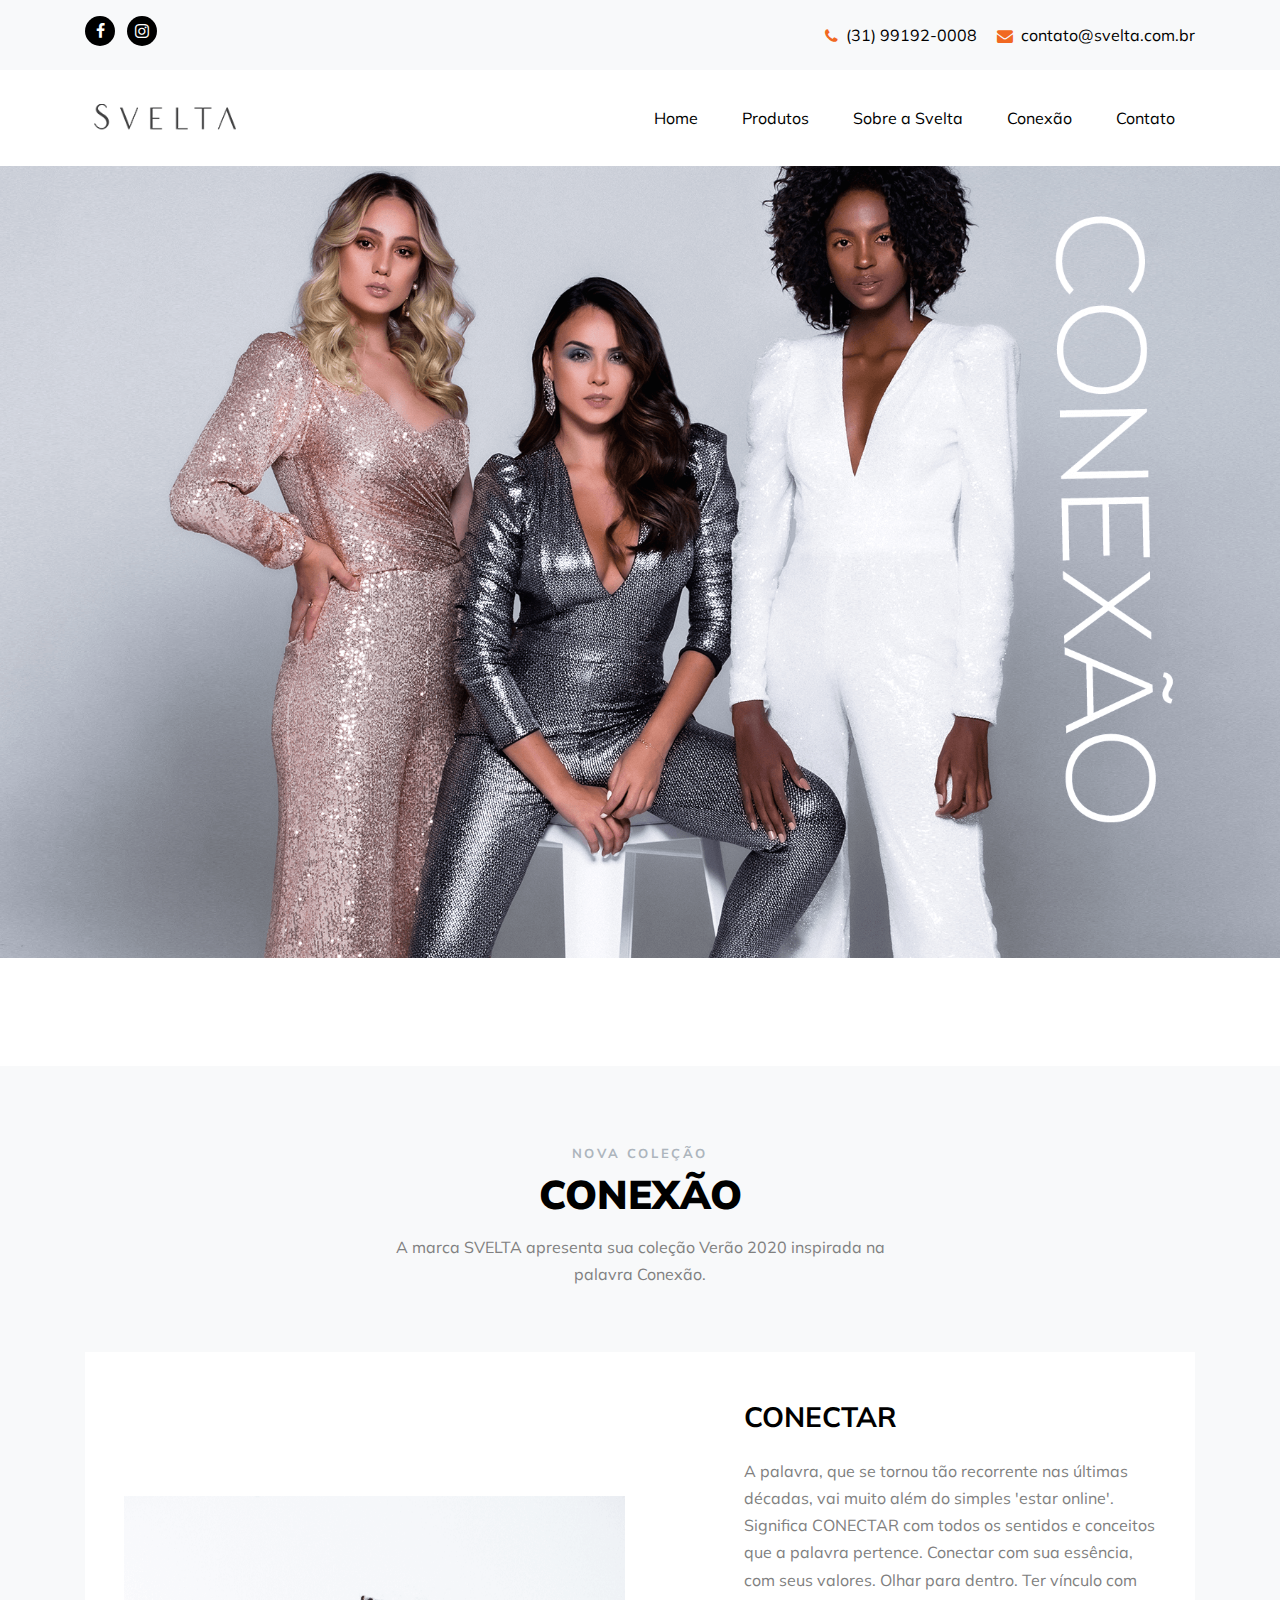
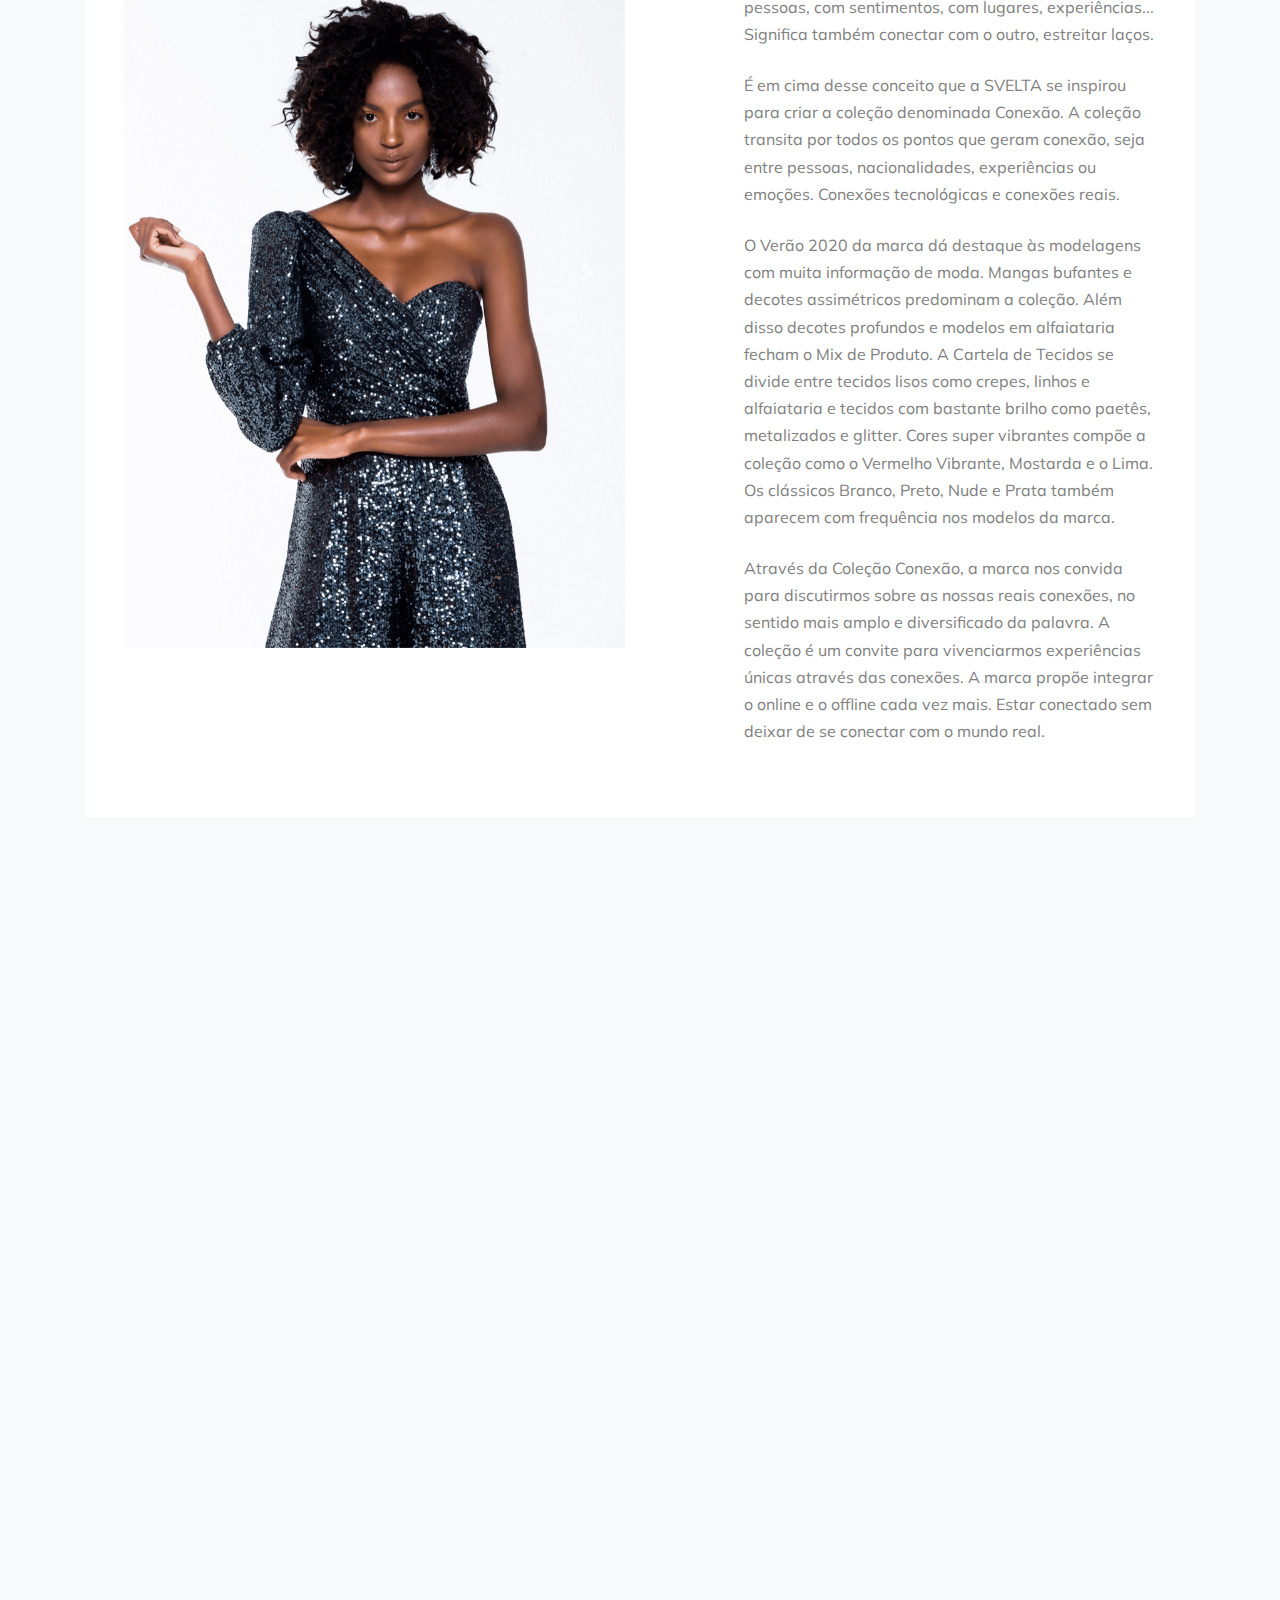
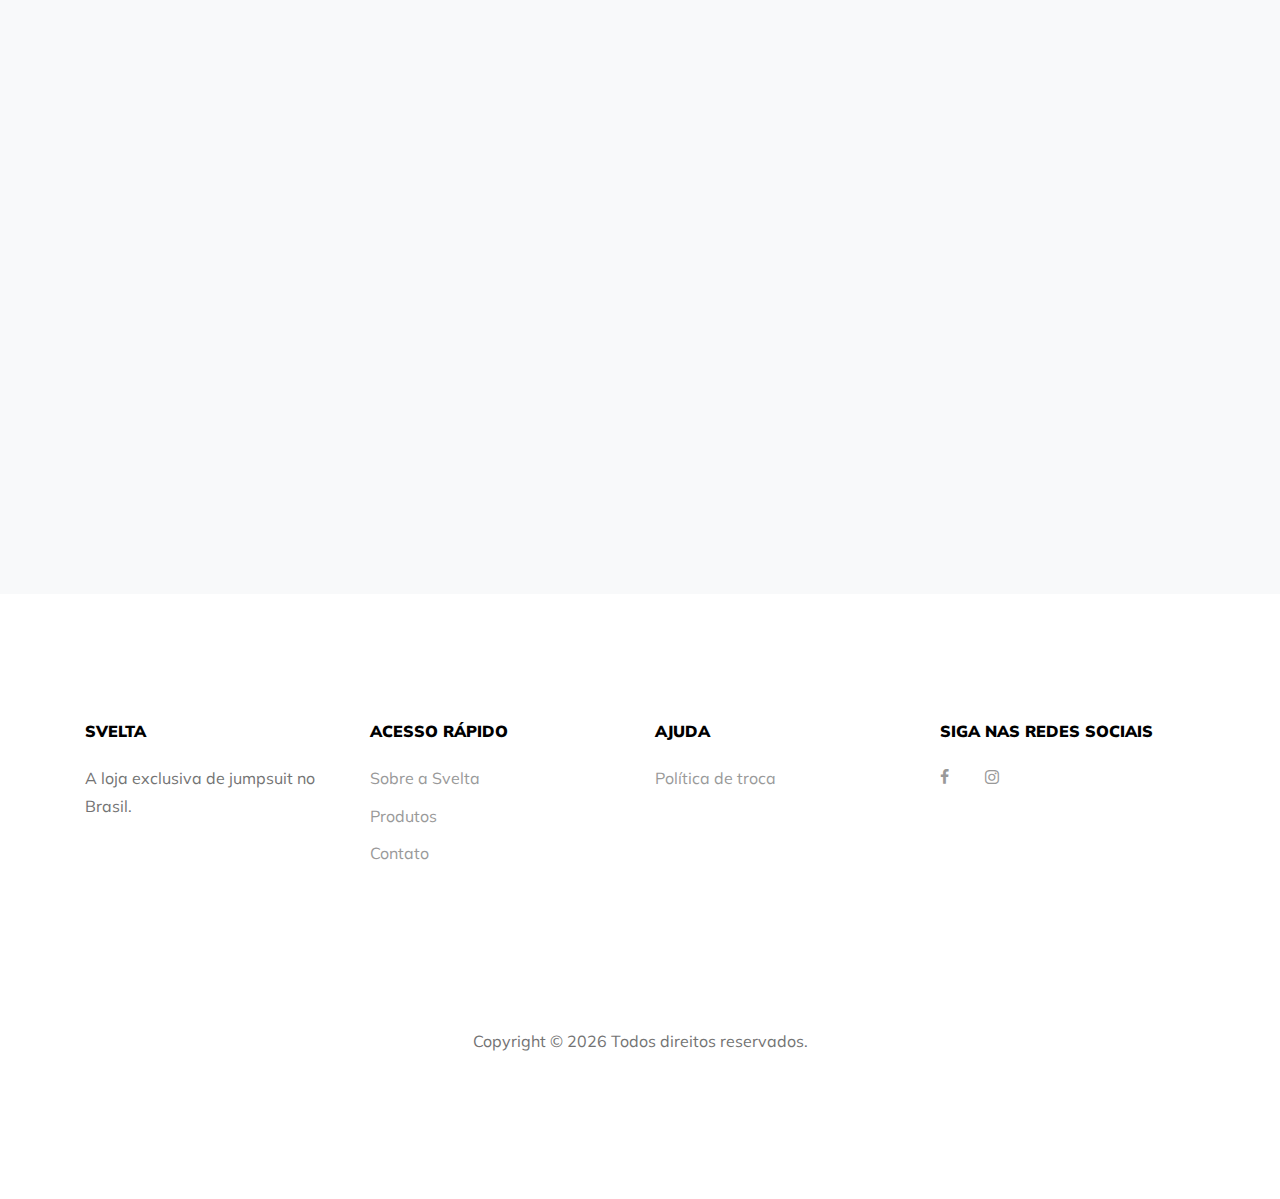
<file: conexao/index.html>
<!DOCTYPE html>
<html lang="en">

<head>
    <title>Svelta &mdash; A loja exclusiva de jumpsuit no Brasil.</title>
    <meta charset="utf-8">
    <meta name="viewport" content="width=device-width, initial-scale=1, shrink-to-fit=no">


    <link href="https://fonts.googleapis.com/css?family=Muli:300,400,700,900" rel="stylesheet">
    <link rel="stylesheet" href="../fonts/icomoon/style.css">

    <link rel="stylesheet" href="../css/bootstrap.min.css">
    <link rel="stylesheet" href="../css/jquery-ui.css">
    <link rel="stylesheet" href="../css/owl.carousel.min.css">
    <link rel="stylesheet" href="../css/owl.theme.default.min.css">
    <link rel="stylesheet" href="../css/owl.theme.default.min.css">

    <link rel="shortcut icon" href="../images/icon.png" type="image/x-icon">
    <link rel="icon" href="../images/icon.png" type="image/x-icon">

    <link rel="stylesheet" href="../css/jquery.fancybox.min.css">

    <link rel="stylesheet" href="../css/bootstrap-datepicker.css">

    <link rel="stylesheet" href="../fonts/flaticon/font/flaticon.css">

    <link rel="stylesheet" href="../css/aos.css">

    <link rel="stylesheet" href="../css/style.css">
    <meta name="referrer" content="origin">

</head>

<body data-spy="scroll" data-target=".site-navbar-target" data-offset="300">

    <div class="site-wrap">

        <div class="site-mobile-menu site-navbar-target">
            <div class="site-mobile-menu-header">
                <div class="site-mobile-menu-close mt-3">
                    <span class="icon-close2 js-menu-toggle"></span>
                </div>
            </div>
            <div class="site-mobile-menu-body"></div>
        </div>

        <div class="top-bar py-3 bg-light" id="home-section">
            <div class="container">
                <div class="row align-items-center">

                    <div class="col-6 text-left">
                        <ul class="social-media">
                            <li><a href="https://www.facebook.com/svelta.oficial/" class=""><span class="icon-facebook"></span></a>
                            </li>
                            <li><a href="https://www.instagram.com/svelta.oficial/" class="ml-2"><span
                    class="icon-instagram"></span></a></li>
                        </ul>
                    </div>
                    <div class="col-6">
                        <p class="mb-0 float-right">
                            <span class="mr-3"><a href="tel://31991920008"> <span class="icon-phone mr-2"
                    style="position: relative; top: 2px;"></span><span class="d-none d-lg-inline-block text-black">(31)
                    99192-0008</span></a>
                            </span>
                            <span><a href="mailto:contato@svelta.com.br"><span class="icon-envelope mr-2" style="position: relative; top: 2px;"></span></span><span class="d-none d-lg-inline-block text-black">contato@svelta.com.br</span></a>
                            </span>
                        </p>

                    </div>
                </div>
            </div>
        </div>

        <header class="site-navbar py-4 bg-white js-sticky-header site-navbar-target" role="banner">

            <div class="container">
                <div class="row align-items-center">

                    <div class="col-6 col-xl-2">
                        <h1 class="mb-0 site-logo">
                            <a href="index.html" class="text-black mb-0"> <img src="../images/logo.png" alt="Image" class="img-fluid"></a>
                        </h1>
                    </div>
                    <div class="col-12 col-md-10 d-none d-xl-block">
                        <nav class="site-navigation position-relative text-right" role="navigation">

                            <ul class="site-menu main-menu js-clone-nav mr-auto d-none d-lg-block">
                                <li><a  onclick="onClickUrl('https://svelta.com.br/index.html#home-section')" class="nav-link">Home</a></li>
                                <li><a onclick="onClickUrl('https://svelta.com.br/index.html#products-section')" class="nav-link">Produtos</a></li>
                                <li><a onclick="onClickUrl('https://svelta.com.br/index.html#about-section')"  class="nav-link">Sobre a Svelta</a></li>
                                <li><a href="index.html#conexao-section" class="nav-link">Conexão</a></li>
                                <li><a onclick="onClickUrl('https://svelta.com.br/index.html#contact-section')" " class="nav-link">Contato</a></li>
                            </ul>
                        </nav>
                    </div>

                        <script type="text/javascript">
                            onClickUrl = url => {
                                  window.location.href = url;
                            };

                        </script>


                    <div class="col-6 d-inline-block d-xl-none ml-md-0 py-3" style="position: relative; top: 3px;"><a href="#" class="site-menu-toggle js-menu-toggle text-black float-right"><span class="icon-menu h3"></span></a>
                    </div>

                </div>
            </div>

        </header>



        <div class="site-blocks-cover overlay-white" style="background-image: url(../images/capa_svelta_conexao.png);" data-aos="fade" data-stellar-background-ratio="0.5"></div>

        <div class="site-section bg-light" id="conexao-section">
            <div class="container">
                <div class="row mb-5 justify-content-center">
                    <div class="col-md-6 text-center">
                        <h3 class="section-sub-title">Nova coleção</h3>
                        <h2 class="section-title mb-3">CONEXÃO</h2>
                        <p>A marca SVELTA apresenta sua coleção Verão 2020 inspirada na palavra Conexão.</p>
                    </div>
                </div>
                <div class="bg-white py-4 mb-4">
                    <div class="row mx-4 my-4 product-item-2 align-items-start">
                        <div class="col-md-6 mb-5 mb-md-0 mt-5 pt-5">

                            <div id="carouselExampleControls" class="carousel slide" data-ride="carousel">
                                <div class="carousel-inner">
                                    <div class="carousel-item active">
                                        <img class="d-block w-100" src="../images/js01p.png" alt="Jumpsuit Assimétrico em Paetê Preto e verde">
                                    </div>
                                    <div class="carousel-item">
                                        <img class="d-block w-100" src="../images/js01_c.png" alt="Jumpsuit Assimétrico em Paetê Champagne">
                                    </div>

                                 <div class="carousel-item">
                                        <img class="d-block w-100" src="../images/js02_2.png" alt="Jumpsuit Manga Bufante em Chiffon">
                                    </div>

                                <div class="carousel-item">
                                    <img class="d-block w-100" src="../images/js03.png" alt="Jumpsuit Assimétrico em Paetê Preto e verde">
                                </div>
               
                                <div class="carousel-item">
                                    <img class="d-block w-100" src="../images/JS04.png" alt="Jumpsuit Assimétrico em Paetê Preto e verde">
                                </div>

                                <div class="carousel-item">
                                                <img class="d-block w-100" src="../images/js05.png" alt="Jumpsuit Assimétrico em Paetê Preto e verde">
                             </div>

                              <div class="carousel-item">
                                                <img class="d-block w-100" src="../images/JS06.png" alt="Jumpsuit Manga Bufante em Chiffon">
                                            </div>

                                <div class="carousel-item">
                                    <img class="d-block w-100" src="../images/JS07.png" alt="Jumpsuit Manga Bufante em Chiffon">
                                </div>



                                </div>
                                <a class="carousel-control-prev" href="#carouselExampleControls" role="button" data-slide="prev">
                                    <span class="carousel-control-prev-icon" aria-hidden="true"></span>
                                    <span class="sr-only">Previous</span>
                                </a>
                                <a class="carousel-control-next" href="#carouselExampleControls" role="button" data-slide="next">
                                    <span class="carousel-control-next-icon" aria-hidden="true"></span>
                                    <span class="sr-only">Next</span>
                                </a>
                            </div>
                        </div>

                        <div class="col-md-5 ml-auto product-title-wrap">
                            <h3 class="text-black mb-4 font-weight-bold">CONECTAR</h3>
                            <p class="mb-4">A palavra, que se tornou tão recorrente nas últimas décadas, vai muito além do simples 'estar online'. Significa CONECTAR com todos os sentidos e conceitos que a palavra pertence. Conectar com sua essência, com seus valores.
                                Olhar para dentro. Ter vínculo com pessoas, com sentimentos, com lugares, experiências... Significa também conectar com o outro, estreitar laços.
                            </p>

                            <p class="mb-4">
                                É em cima desse conceito que a SVELTA se inspirou para criar a coleção denominada Conexão. A coleção transita por todos os pontos que geram conexão, seja entre pessoas, nacionalidades, experiências ou emoções. Conexões tecnológicas e conexões
                                reais.
                            </p>
                            <p class="mb-4">
                                O Verão 2020 da marca dá destaque às modelagens com muita informação de moda. Mangas bufantes e decotes assimétricos predominam a coleção. Além disso decotes profundos e modelos em alfaiataria fecham o Mix de Produto. A Cartela de Tecidos se
                                divide entre tecidos lisos como crepes, linhos e alfaiataria e tecidos com bastante brilho como paetês, metalizados e glitter. Cores super vibrantes compõe a coleção como o Vermelho Vibrante, Mostarda e o Lima. Os clássicos Branco, Preto, Nude e Prata também aparecem com frequência nos modelos da marca.
                            </p>
                            <p class="mb-4">
                                Através da Coleção Conexão, a marca nos convida para discutirmos sobre as nossas reais conexões, no sentido mais amplo e diversificado da palavra. A coleção é um convite para vivenciarmos experiências únicas através das conexões. A marca propõe
                                integrar o online e o offline cada vez mais. Estar conectado sem deixar de se conectar com o mundo real.
                            </p>
                        </div>
                    </div>
                </div>


                <div class="embed-responsive embed-responsive-16by9">
                    <iframe class="embed-responsive-item" src="https://www.youtube.com/embed/h5FAo_wtW7s" allowfullscreen></iframe>
                </div>

                <div class="embed-responsive embed-responsive-16by9 mt-4">
                    <iframe class="embed-responsive-item" src="https://www.youtube.com/embed/07NXB_pRMSs" allowfullscreen></iframe>
                </div>



            </div>
        </div>




        <!-- Modal -->
                    <div class="modal fade" id="modalExemplo" tabindex="-1" role="dialog" aria-labelledby="exampleModalLabel" aria-hidden="true">
                        <div class="modal-dialog modal-lg">
                            <div class="modal-content">
                                <div class="modal-header">
                                    <h5 class="modal-title" id="exampleModalLabel">Trocas e Devoluções</h5>
                                    <button type="button" class="close" data-dismiss="modal" aria-label="Fechar">
                            <span aria-hidden="true">&times;</span>
                          </button>
                                </div>
                                <div class="modal-body">
                                    <p>
                                        Este regulamento visa trazer as informações ao cliente Svelta, que tem necessidade de trocar, substituir ou devolver a mercadoria adquirida.
                                        Como trocar, substituir ou devolver seu Jumpsuit Svelta? Não se preocupe, estamos à disposição para atendê-la. 
                                        Nosso atendimento visará sempre a qualidade, eficiência e rapidez que só a Svelta poderá lhe oferecer.</br></br>
                                         <b>CLÁUSULA 1ª. – DA SOLICITAÇÃO DE TROCA, SUBSTITUIÇÃO OU DEVOLUÇÃO:</b>
                                    </p>
                                    <p>
     
                                        1.1 Para solicitar uma troca, substituição ou devolução do produto adquirido, por favor enviar um e-mail para: contato@svelta.com.br, no campo assunto escrever: TROCA e o número do seu CPF .</br>
                                        1.2 O cliente deverá encaminhar o produto para a Svelta no endereço indicado no momento da aquisição do produto. O envio será na modalidade de logística reversa, um serviço fornecido pelos correios.</br>
                                        1.3 *Não trabalhamos com retirada de pacotes em domicílio, apenas com logística reversa via correios nos termos da lei 12.305, art. 3º. § XII.</br> </p></br>


                                        <b>CLÁUSULA 2ª. DAS CONDIÇÕES DE TROCA, SUBSTITUIÇÃO OU DEVOLUÇÃO DOS PRODUTOS SVELTA.</b></br></br>
                                        2.1 Na hipótese de algum vício no produto que os tornem impróprios ou inadequados ao consumo a política de substituição/troca obedecerá ao que determina o código de defesa do consumidor, art. 18 e seguintes.</br>
                                        2.2 Sendo necessário prazo maior para a substituição, reparo ou troca do produto, o(a) cliente Svelta MANIFESTA EXPRESSAMENTE que concorda em receber o produto no prazo máximo estabelecido no art. 18 §2º.</br>
                                        2.3 A(O) cliente Svelta tem até 7 (sete) dias desde a data da entrega de Jumpsuit para comunicar a  DESISTÊNCIA DO PEDIDO (arrependimento) após recebimento ou  reportar DEFEITO de fabricação na(s) peça(s) nos termos do Art. 49 do Código de Defesa do Consumidor (CDC). Gentileza seguir o mesmo procedimento para trocas, enviando um e-mail para contato@svelta.com.br.</br>
                                         </p>
                                    <p><b> CLÁUSULA 3ª. DOS REQUISITOS PARA TROCA, SUBSTITUIÇÃO OU DEVOLUÇÃO DOS PRODUTOS SVELTA.</b></br> </p>
     
                                    3.1 A troca, substituição ou devolução dos produtos Svelta observará sempre ao que determina o código de defesa do consumidor. </br>
                                    3.2 Para que seja possível a troca, substituição ou devolução dos produtos Svelta, os produtos deverão estar nas condições em que a(o) cliente Svelta o recebeu. As peças só serão aceitas se devolvidas intactas, ou seja, não tenham indícios de uso ou lavagem, odores, manchas e quaisquer alterações em seu estado original. Deverá está com a etiqueta da Svelta, com o lacre nas perfeitas condições.</br>
                                    3.3 No caso de TROCA porque o produto está com um defeito, faremos todos os procedimentos para que você cliente se sinta bem. Mande-nos o seu Jumpsuit de volta que retornaremos com outro novinho para você. Nesse caso, obedeceremos ao que dispõe o art. 26 do código de defesa do consumidor.</br>
                                    3.4 Em caso de devolução ou troca, seu Jumpsuit deverá ser enviado dentro da embalagem original, acompanhada da nota fiscal e demais elementos, como tags e etiquetas.
                                    3.5 Sendo constatado pelos profissionais da Svelta que o produto não apresenta as condições descritas nos itens 3.2 e  3.4, este será devolvido ao cliente sem aviso prévio, e os custos de frete serão por conta do cliente.</br>
                                    3.6 A(o) cliente Svelta tem até 30 (trinta) dias desde a data da entrega de sua(s) Svelta para solicitar a TROCA do produto, contados a partir da data de recebimento, fixada pelos correios ou transportadora responsáveis pela entrega. Seguir os mesmos procedimentos para trocas, enviando um e-mail para contato@svelta.com.br
                                    </p>
                                    <p>
     
                                       <b> CLÁUSULA 4ª. – DA PRIMEIRA TROCA</b>
                                         </br></br>
                                        Em se tratando de uma primeira troca por tamanho/cor/modelo ou desistência da compra, o valor referente ao envio e reenvio do produto ficarão por nossa conta, desde que a solicitação de troca ocorra em até 7 (sete) dias contados desde a data da entrega de sua(s) Svelta.</br>
                                        Caso a solicitação ocorra após 7(sete) dias da entrega, a Svelta não se responsabiliza pela retirada do produto, apenas pelo reenvio, de forma que o cliente arca com o frete para devolver o produto e a Svelta arca com o frete de reenvio para o cliente.</br>
                                        A Svelta não arcará com as despesas de retirada e reenvio da SEGUNDA TROCA, estas correm por conta da cliente SVELTA, com EXCEÇÃO de casos que envolvam defeitos.</br>
                                        ATENÇÃO: trocas não serão consideradas novas compras para fins de desistência.</br>
                                        Faremos de tudo para que você fique satisfeita com sua nova aquisição e que sua Svelta lhe faça companhia em todos os momentos incríveis de sua vida!</br>
                                        Você, agora será nossa companheira inseparável!</br>
                                        Seja muito bem vinda!!!</br>
                                        Com carinho, Svelta. 

                                    </p>
                                </div>
                                <div class="modal-footer">
                                    <button type="button" class="btn btn-secondary" data-dismiss="modal">Fechar</button>
                                </div>
                            </div>
                        </div>
                    </div>

        <footer class="site-footer bg-white">
            <div class="container">
                <div class="row">
                    <div class="col-md-12">
                        <div class="row">
                            <div class="col-md-3">
                                <h2 class="footer-heading mb-4 ">Svelta</h2>
                                <p>A loja exclusiva de jumpsuit no Brasil.</p>
                            </div>
                            <div class="col-md-3">
                                <h2 class="footer-heading mb-4">Acesso rápido</h2>
                                <ul class="list-unstyled">
                                    <li><a href="../#about-section">Sobre a Svelta</a></li>
                                    <li><a href="../#products-section">Produtos</a></li>
                                    <!--   <li><a href="../#testimonials-section">Influenciadoras</a></li>-->
                                    <li><a href="../#contact-section">Contato</a></li>
                                </ul>
                            </div>
                            <div class="col-md-3">
                                <h2 class="footer-heading mb-4">Ajuda</h2>
                                <ul class="list-unstyled">
                                    <li><a href="" data-toggle="modal" data-target="#modalExemplo">Política de troca</a></li>
                            </div>

                            <div class="col-md-3">
                                <h2 class="footer-heading mb-4">Siga nas redes sociais</h2>
                                <a href="https://www.facebook.com/svelta.oficial/" class="pl-0 pr-3"><span class="icon-facebook"></span></a>
                                <a href="https://www.instagram.com/svelta.oficial/" class="pl-3 pr-3"><span class="icon-instagram"></span></a>
                            </div>

                        </div>
                    </div>
                </div>


                <div class="row pt-5 mt-5 text-center">
                    <div class="col-md-12">
                        <div class="border-top pt-5">
                            <p>
                                Copyright &copy;
                                <script>
                                    document.write(new Date().getFullYear());
                                </script> Todos direitos reservados.
                            </p>
                        </div>
                    </div>

                </div>
            </div>
        </footer>

    </div>
    <!-- .site-wrap -->



    <script src="../js/jquery-3.3.1.min.js"></script>
    <script src="../js/jquery-migrate-3.0.1.min.js"></script>
    <script src="../js/jquery-ui.js"></script>
    <script src="../js/popper.min.js"></script>
    <script src="../js/bootstrap.min.js"></script>
    <script src="../js/owl.carousel.min.js"></script>
    <script src="../js/jquery.stellar.min.js"></script>
    <script src="../js/jquery.countdown.min.js"></script>
    <script src="../js/bootstrap-datepicker.min.js"></script>
    <script src="../js/jquery.easing.1.3.js"></script>
    <script src="../js/aos.js"></script>
    <script src="../js/jquery.fancybox.min.js"></script>
    <script src="../js/jquery.sticky.js"></script>



    <script src="../js/main.js"></script>
    <script src="../js/geral_2.js"></script>



    <!-- Place this script at the end of the body tag -->


</body>

</html>
</file>
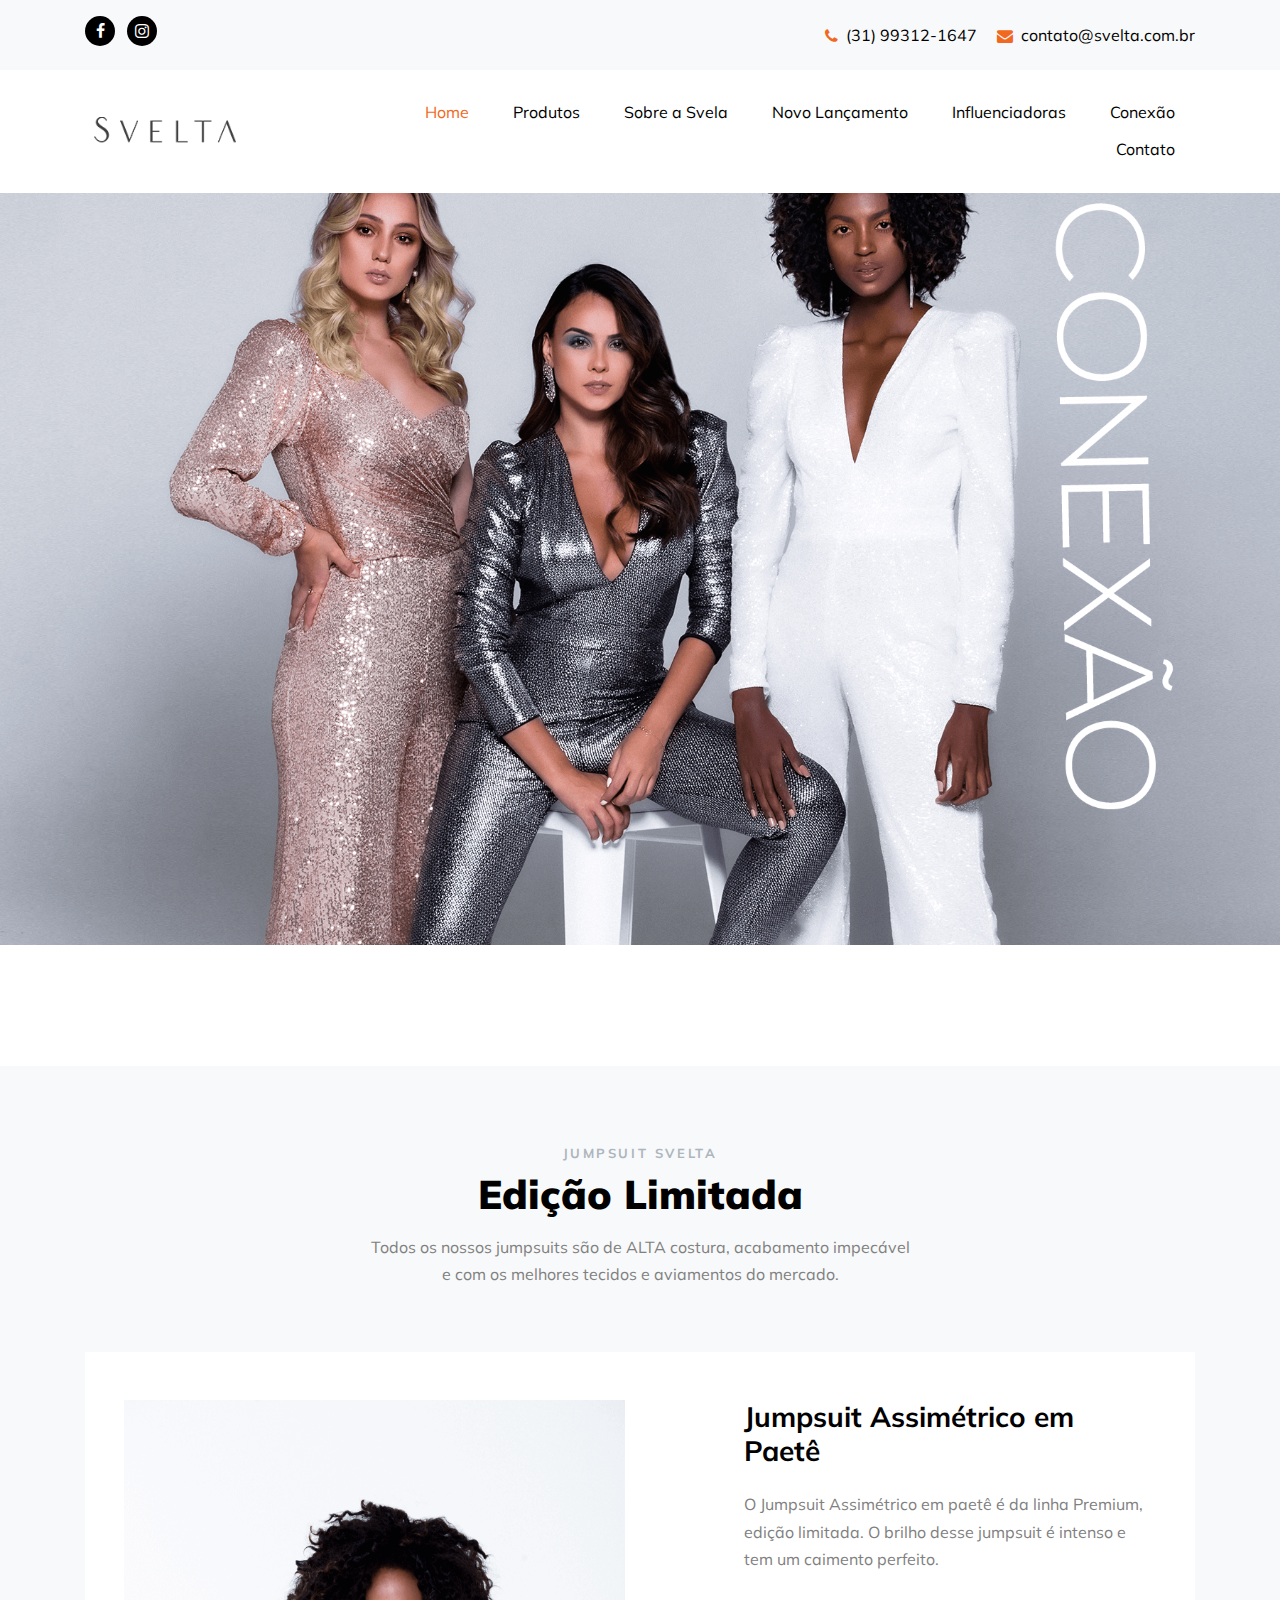
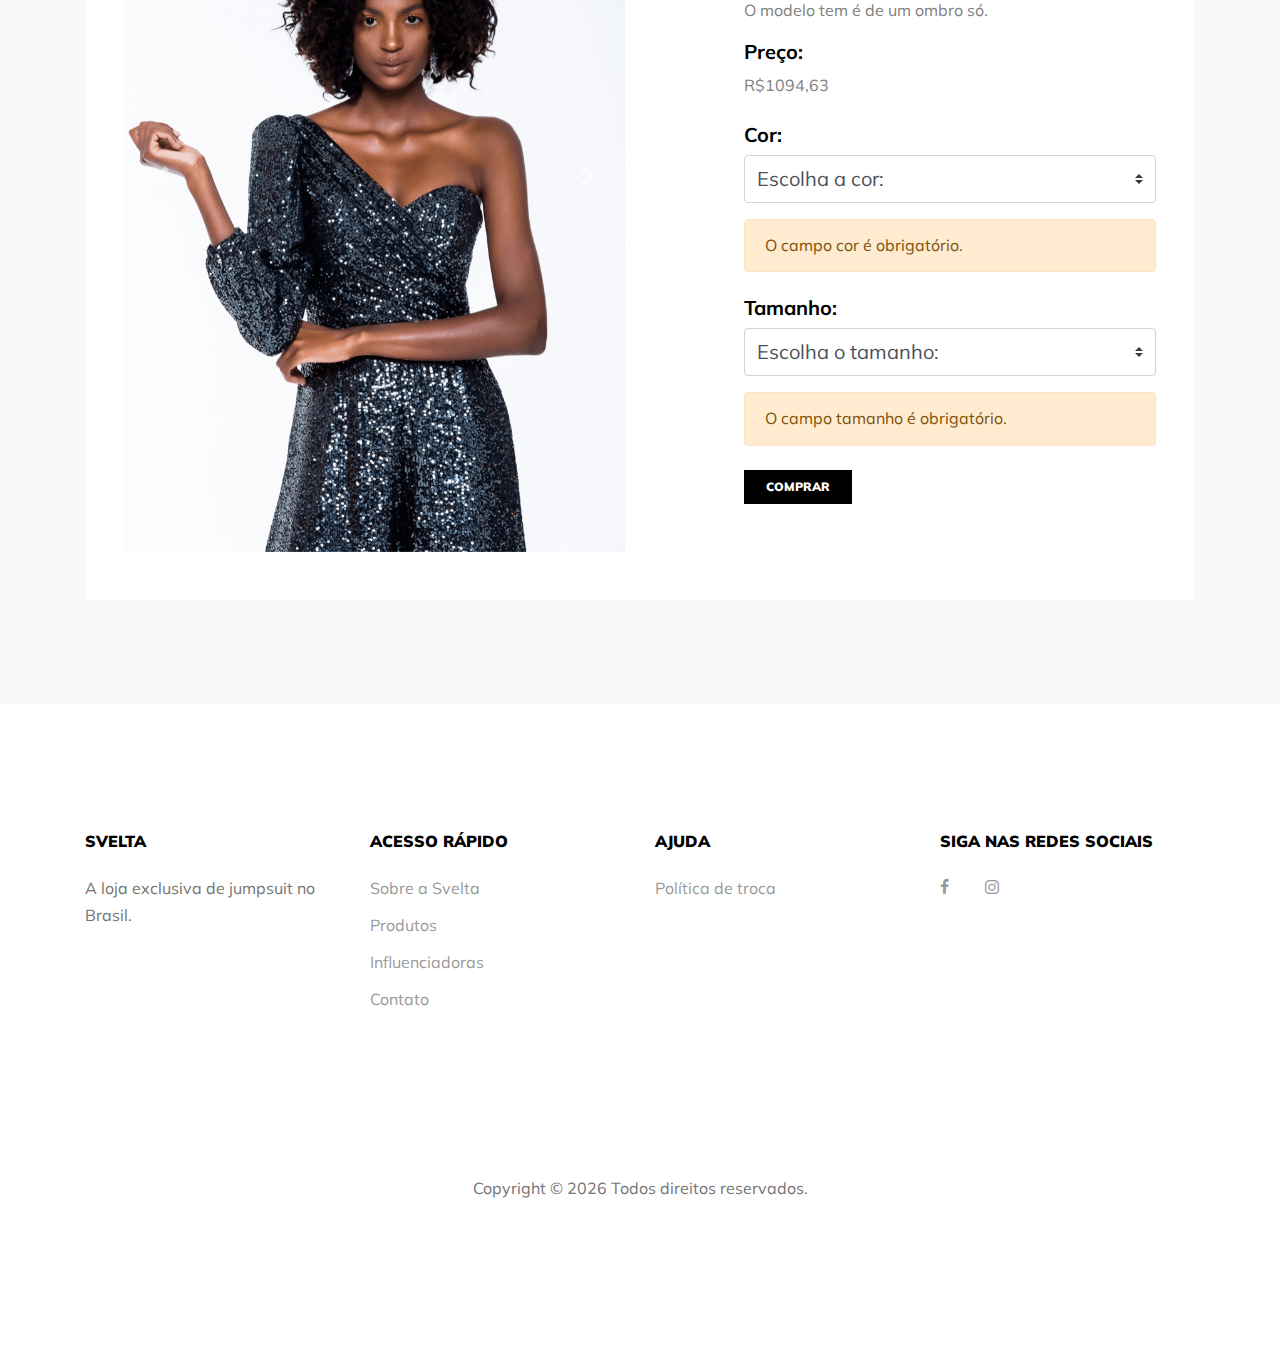
<file: conexao.html>
<!DOCTYPE html>
<html lang="en">

<head>
    <title>Selling &mdash; Website by Colorlib</title>
    <meta charset="utf-8">
    <meta name="viewport" content="width=device-width, initial-scale=1, shrink-to-fit=no">


    <link href="https://fonts.googleapis.com/css?family=Muli:300,400,700,900" rel="stylesheet">
    <link rel="stylesheet" href="fonts/icomoon/style.css">

    <link rel="stylesheet" href="css/bootstrap.min.css">
    <link rel="stylesheet" href="css/jquery-ui.css">
    <link rel="stylesheet" href="css/owl.carousel.min.css">
    <link rel="stylesheet" href="css/owl.theme.default.min.css">
    <link rel="stylesheet" href="css/owl.theme.default.min.css">

    <link rel="stylesheet" href="css/jquery.fancybox.min.css">

    <link rel="stylesheet" href="css/bootstrap-datepicker.css">

    <link rel="stylesheet" href="fonts/flaticon/font/flaticon.css">

    <link rel="stylesheet" href="css/aos.css">

    <link rel="stylesheet" href="css/style.css">
    <meta name="referrer" content="origin">

</head>

<body data-spy="scroll" data-target=".site-navbar-target" data-offset="300" onload="callAlertas()">

    <div class="site-wrap">

        <div class="site-mobile-menu site-navbar-target">
            <div class="site-mobile-menu-header">
                <div class="site-mobile-menu-close mt-3">
                    <span class="icon-close2 js-menu-toggle"></span>
                </div>
            </div>
            <div class="site-mobile-menu-body"></div>
        </div>

        <div class="top-bar py-3 bg-light" id="home-section">
            <div class="container">
                <div class="row align-items-center">

                    <div class="col-6 text-left">
                        <ul class="social-media">
                            <li><a href="https://www.facebook.com/svelta.oficial/" class=""><span class="icon-facebook"></span></a>
                            </li>
                            <li><a href="https://www.instagram.com/svelta.oficial/" class="ml-2"><span
                    class="icon-instagram"></span></a></li>
                        </ul>
                    </div>
                    <div class="col-6">
                        <p class="mb-0 float-right">
                            <span class="mr-3"><a href="tel://31993121647"> <span class="icon-phone mr-2"
                    style="position: relative; top: 2px;"></span><span class="d-none d-lg-inline-block text-black">(31)
                    99312-1647</span></a>
                            </span>
                            <span><a href="mailto:contato@svelta.com.br"><span class="icon-envelope mr-2" style="position: relative; top: 2px;"></span></span><span class="d-none d-lg-inline-block text-black">contato@svelta.com.br</span></a>
                            </span>
                        </p>

                    </div>
                </div>
            </div>
        </div>

        <header class="site-navbar py-4 bg-white js-sticky-header site-navbar-target" role="banner">

            <div class="container">
                <div class="row align-items-center">

                    <div class="col-6 col-xl-2">
                        <h1 class="mb-0 site-logo">
                            <a href="index.html" class="text-black mb-0"> <img src="images/logo.png" alt="Image" class="img-fluid"></a>
                        </h1>
                    </div>
                    <div class="col-12 col-md-10 d-none d-xl-block">
                        <nav class="site-navigation position-relative text-right" role="navigation">

                            <ul class="site-menu main-menu js-clone-nav mr-auto d-none d-lg-block">
                                <li><a href="#home-section" class="nav-link">Home</a></li>
                                <li><a href="#products-section" class="nav-link">Produtos</a></li>
                                <li><a href="#about-section" class="nav-link">Sobre a Svela</a></li>
                                <li><a href="#special-section" class="nav-link">Novo Lançamento</a></li>
                                <li><a href="#testimonials-section" class="nav-link">Influenciadoras</a></li>
                                <li><a href="#blog-section" class="nav-link">Conexão</a></li>
                                <li><a href="#contact-section" class="nav-link">Contato</a></li>
                            </ul>
                        </nav>
                    </div>


                    <div class="col-6 d-inline-block d-xl-none ml-md-0 py-3" style="position: relative; top: 3px;"><a href="#" class="site-menu-toggle js-menu-toggle text-black float-right"><span class="icon-menu h3"></span></a>
                    </div>

                </div>
            </div>

        </header>



        <div class="site-blocks-cover overlay-white" style="background-image: url(images/capa_svelta_conexao.png);" data-aos="fade" data-stellar-background-ratio="0.5"></div>

        <div class="site-section bg-light" id="products-section">
            <div class="container">
                <div class="row mb-5 justify-content-center">
                    <div class="col-md-6 text-center">
                        <h3 class="section-sub-title">Jumpsuit Svelta</h3>
                        <h2 class="section-title mb-3">Edição Limitada</h2>
                        <p>Todos os nossos jumpsuits são de ALTA costura, acabamento impecável e com os melhores tecidos e aviamentos do mercado.</p>
                    </div>
                </div>
                <div class="bg-white py-4 mb-4">
                    <div class="row mx-4 my-4 product-item-2 align-items-start">
                        <div class="col-md-6 mb-5 mb-md-0">

                            <div id="carouselExampleControls" class="carousel slide" data-ride="carousel">
                                <div class="carousel-inner">
                                    <div class="carousel-item active">
                                        <img class="d-block w-100" src="images/js01p.png" alt="Jumpsuit Assimétrico em Paetê Preto e verde">
                                    </div>
                                    <div class="carousel-item">
                                        <img class="d-block w-100" src="images/js01p1.png" alt="Jumpsuit Assimétrico em Paetê Preto e verde">
                                    </div>
                                    <div class="carousel-item">
                                        <img class="d-block w-100" src="images/js01_c.png" alt="Jumpsuit Assimétrico em Paetê Champagne">
                                    </div>
                                </div>
                                <a class="carousel-control-prev" href="#carouselExampleControls" role="button" data-slide="prev">
                                    <span class="carousel-control-prev-icon" aria-hidden="true"></span>
                                    <span class="sr-only">Previous</span>
                                </a>
                                <a class="carousel-control-next" href="#carouselExampleControls" role="button" data-slide="next">
                                    <span class="carousel-control-next-icon" aria-hidden="true"></span>
                                    <span class="sr-only">Next</span>
                                </a>
                            </div>
                        </div>

                        <div class="col-md-5 ml-auto product-title-wrap">
                            <h3 class="text-black mb-4 font-weight-bold">Jumpsuit Assimétrico em Paetê</h3>
                            <p class="mb-4">O Jumpsuit Assimétrico em paetê é da linha Premium, edição limitada. O brilho desse jumpsuit é intenso e tem um caimento perfeito.</p>
                            <p>O modelo tem é de um ombro só.
                            </p>

                            <div class="mb-4">
                                <h3 class="text-black font-weight-bold h5">Preço:</h3>
                                <div class="price"> R$1094,63</div>
                            </div>

                            <div class="mb-4">
                                <h3 class="text-black font-weight-bold h5">Cor:</h3>
                                <select class="custom-select custom-select-lg mb-3" id="js01-cor" name="form_select" onchange="alertasJS01()">
                                    <option selected value="escolha">Escolha a cor:</option>
                                    <option value="Champagne">Champagne</option>
                                    <option value="Preto">Preto com verde</option>
                                  </select>
                                <div class="alert alert-warning" id="js01-campo-cor" role="alert">
                                    O campo cor é obrigatório.
                                </div>
                            </div>

                            <div class="mb-4">
                                <h3 class="text-black font-weight-bold h5">Tamanho:</h3>
                                <select class="custom-select custom-select-lg mb-3" id="js01-tamanho" name="form_select" onchange="showDivJS01(this)">
                                      <option selected value="escolha">Escolha o tamanho:</option>
                                      <option value="PP">PP</option>
                                      <option value="P">P</option>
                                      <option value="M">M</option>
                                      <option value="G">G</option>
                                    </select>
                                <div class="alert alert-warning" id="js01-campo-tamanho" role="alert">
                                    O campo tamanho é obrigatório.
                                </div>
                            </div>

                            <div class="alert alert-warning" id="js01-esgotado" role="alert">
                                Produto esgotado.
                            </div>


                            <button onclick="submitJS01()" class="btn btn-black rounded-0 d-block d-lg-inline-block">Comprar</button>


                            <div id="js01-pagamento">
                                <!-- INICIO FORMULARIO BOTAO PAGSEGURO -->
                                <form action="https://pagseguro.uol.com.br/checkout/v2/payment.html" method="post" id="js01-pagseguro">
                                    <!-- NÃO EDITE OS COMANDOS DAS LINHAS ABAIXO -->
                                    <input type="hidden" name="code" id="js01" value="4E0CBFE12B2B8D222465BF8FB998120B" />
                                    <input type="hidden" name="iot" value="button" />
                                    <input type="image" src="https://stc.pagseguro.uol.com.br/public/img/botoes/pagamentos/209x48-comprar-preto-assina.gif" name="submit" alt="Pague com PagSeguro - é rápido, grátis e seguro!" />
                                </form>
                                <!-- FINAL FORMULARIO BOTAO PAGSEGURO -->
                            </div>

                        </div>
                    </div>
                </div>

            </div>
        </div>




        <!-- Modal -->
        <div class="modal fade" id="modalExemplo" tabindex="-1" role="dialog" aria-labelledby="exampleModalLabel" aria-hidden="true">
            <div class="modal-dialog" role="document">
                <div class="modal-content">
                    <div class="modal-header">
                        <h5 class="modal-title" id="exampleModalLabel">Política de troca</h5>
                        <button type="button" class="close" data-dismiss="modal" aria-label="Fechar">
                <span aria-hidden="true">&times;</span>
              </button>
                    </div>
                    <div class="modal-body">
                        Texto da política de troca
                    </div>
                    <div class="modal-footer">
                        <button type="button" class="btn btn-secondary" data-dismiss="modal">Fechar</button>
                    </div>
                </div>
            </div>
        </div>

        <footer class="site-footer bg-white">
            <div class="container">
                <div class="row">
                    <div class="col-md-12">
                        <div class="row">
                            <div class="col-md-3">
                                <h2 class="footer-heading mb-4 ">Svelta</h2>
                                <p>A loja exclusiva de jumpsuit no Brasil.</p>
                            </div>
                            <div class="col-md-3">
                                <h2 class="footer-heading mb-4">Acesso rápido</h2>
                                <ul class="list-unstyled">
                                    <li><a href="#about-section">Sobre a Svelta</a></li>
                                    <li><a href="#products-section">Produtos</a></li>
                                    <li><a href="#testimonials-section">Influenciadoras</a></li>
                                    <li><a href="#contact-section">Contato</a></li>
                                </ul>
                            </div>
                            <div class="col-md-3">
                                <h2 class="footer-heading mb-4">Ajuda</h2>
                                <ul class="list-unstyled">
                                    <li><a href="#about-section" data-toggle="modal" data-target="#modalExemplo">Política de troca</a></li>
                            </div>

                            <div class="col-md-3">
                                <h2 class="footer-heading mb-4">Siga nas redes sociais</h2>
                                <a href="https://www.facebook.com/svelta.oficial/" class="pl-0 pr-3"><span class="icon-facebook"></span></a>
                                <a href="https://www.instagram.com/svelta.oficial/" class="pl-3 pr-3"><span class="icon-instagram"></span></a>
                            </div>

                        </div>
                    </div>
                </div>
                <div class="row pt-5 mt-5 text-center">
                    <div class="col-md-12">
                        <div class="border-top pt-5">
                            <p>
                                Copyright &copy;
                                <script>
                                    document.write(new Date().getFullYear());
                                </script> Todos direitos reservados.
                            </p>
                        </div>
                    </div>

                </div>
            </div>
        </footer>

    </div>
    <!-- .site-wrap -->

    <script src="js/jquery-3.3.1.min.js"></script>
    <script src="js/jquery-migrate-3.0.1.min.js"></script>
    <script src="js/jquery-ui.js"></script>
    <script src="js/popper.min.js"></script>
    <script src="js/bootstrap.min.js"></script>
    <script src="js/owl.carousel.min.js"></script>
    <script src="js/jquery.stellar.min.js"></script>
    <script src="js/jquery.countdown.min.js"></script>
    <script src="js/bootstrap-datepicker.min.js"></script>
    <script src="js/jquery.easing.1.3.js"></script>
    <script src="js/aos.js"></script>
    <script src="js/jquery.fancybox.min.js"></script>
    <script src="js/jquery.sticky.js"></script>



    <script src="js/main.js"></script>
    <script src="js/geral.js"></script>



    <!-- Place this script at the end of the body tag -->


</body>

</html>
</file>
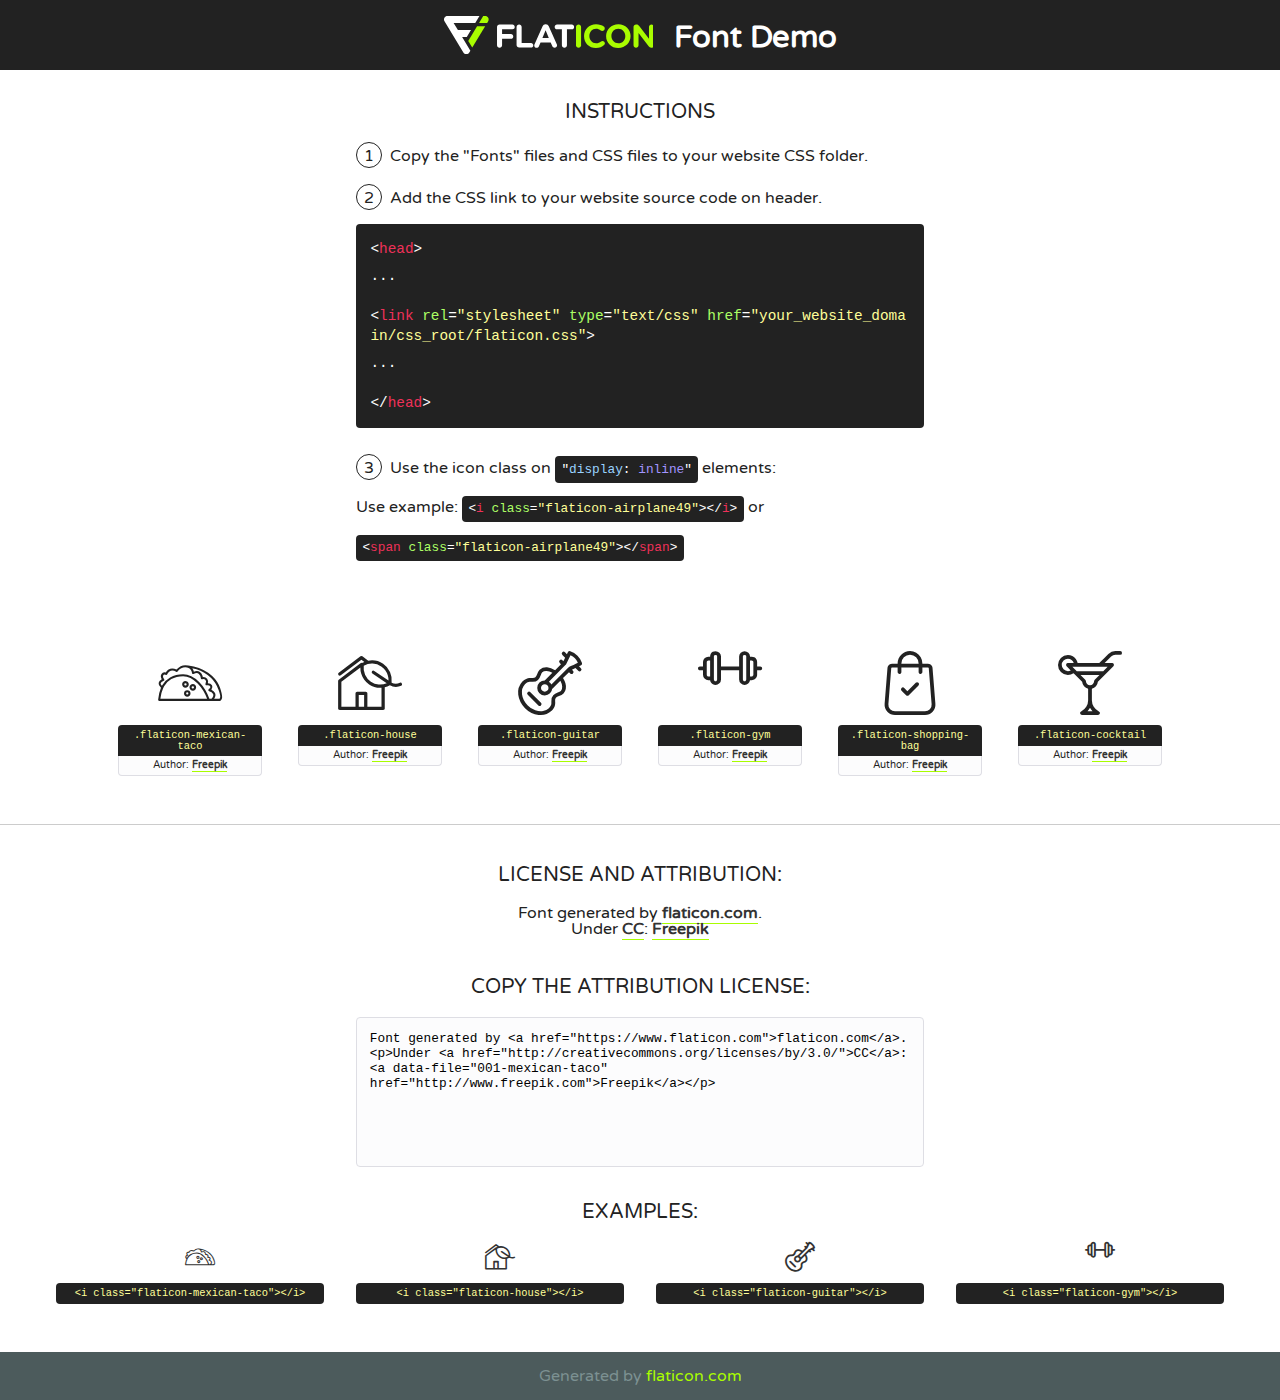
<file: fonts/flaticon/font/flaticon.html>
<!DOCTYPE html>
<!--
  Flaticon icon font: Flaticon
  Creation date: 11/02/2019 11:47
-->
<html>
<!DOCTYPE html>
<html>

<head>
    <title>Flaticon WebFont</title>
    <link href="http://fonts.googleapis.com/css?family=Varela+Round" rel="stylesheet" type="text/css" />
    <link rel="stylesheet" type="text/css" href="flaticon.css">
    <meta charset="UTF-8">
    <style>
    html, body, div, span, applet, object, iframe,
    h1, h2, h3, h4, h5, h6, p, blockquote, pre,
    a, abbr, acronym, address, big, cite, code,
    del, dfn, em, img, ins, kbd, q, s, samp,
    small, strike, strong, sub, sup, tt, var,
    b, u, i, center,
    dl, dt, dd, ol, ul, li,
    fieldset, form, label, legend,
    table, caption, tbody, tfoot, thead, tr, th, td,
    article, aside, canvas, details, embed, 
    figure, figcaption, footer, header, hgroup, 
    menu, nav, output, ruby, section, summary,
    time, mark, audio, video {
        margin: 0;
        padding: 0;
        border: 0;
        font-size: 100%;
        font: inherit;
        vertical-align: baseline;
    }
    /* HTML5 display-role reset for older browsers */
    article, aside, details, figcaption, figure, 
    footer, header, hgroup, menu, nav, section {
        display: block;
    }
    body {
        line-height: 1;
    }
    ol, ul {
        list-style: none;
    }
    blockquote, q {
        quotes: none;
    }
    blockquote:before, blockquote:after,
    q:before, q:after {
        content: '';
        content: none;
    }
    table {
        border-collapse: collapse;
        border-spacing: 0;
    }
    body {
        font-family: 'Varela Round', Helvetica, Arial, sans-serif;
        font-size: 16px;
        color: #222;
    }
    a {
        color: #333;
        border-bottom: 1px solid #a9fd00;
        font-weight: bold;
        text-decoration: none;
    }
    * {
        -moz-box-sizing: border-box;
        -webkit-box-sizing: border-box;
        box-sizing: border-box;
        margin: 0;
        padding: 0;
    }
    [class^="flaticon-"]:before, [class*=" flaticon-"]:before, [class^="flaticon-"]:after, [class*=" flaticon-"]:after {
        font-family: Flaticon;
        font-size: 30px;
        font-style: normal;
        margin-left: 20px;
        color: #333;
    }
    .wrapper {
        max-width: 600px;
        margin: auto;
        padding: 0 1em;
    }
    .title {
        font-size: 1.25em;
        text-align: center;
        margin-bottom: 1em;
        text-transform: uppercase;
    }
    header {
        text-align: center;
        background-color: #222;
        color: #fff;
        padding: 1em;
    }
    header .logo {
        width: 210px;
        height: 38px;
        display: inline-block;
        vertical-align: middle;
        margin-right: 1em;
        border: none;
    }
    header strong {
        font-size: 1.95em;
        font-weight: bold;
        vertical-align: middle;
        margin-top: 5px;
        display: inline-block;
    }
    .demo {
        margin: 2em auto;
        line-height: 1.25em;
    }
    .demo ul li {
        margin-bottom: 1em;
    }
    .demo ul li .num {
        color: #222;
        border-radius: 20px;
        display: inline-block;
        width: 26px;
        padding: 3px;
        height: 26px;
        text-align: center;
        margin-right: 0.5em;
        border: 1px solid #222;
    }
    .demo ul li code {
        background-color: #222;
        border-radius: 4px;
        padding: 0.25em 0.5em;
        display: inline-block;
        color: #fff;
        font-family: Consolas,Monaco,Lucida Console,Liberation Mono,DejaVu Sans Mono,Bitstream Vera Sans Mono,Courier New, monospace;
        font-weight: lighter;
        margin-top: 1em;
        font-size: 0.8em;
        word-break: break-all;
    }
    .demo ul li code.big {
        padding: 1em;
        font-size: 0.9em;
    }
    .demo ul li code .red {
        color: #EF3159;
    }
    .demo ul li code .green {
        color: #ACFF65;
    }
    .demo ul li code .yellow {
        color: #FFFF99;
    }
    .demo ul li code .blue {
        color: #99D3FF;
    }
    .demo ul li code .purple {
        color: #A295FF;
    }
    .demo ul li code .dots {
        margin-top: 0.5em;
        display: block;
    }
    #glyphs {
        border-bottom: 1px solid #ccc;
        padding: 2em 0;
        text-align: center;
    }
    .glyph {
        display: inline-block;
        width: 9em;
        margin: 1em;
        text-align: center;
        vertical-align: top;
        background: #FFF;
    }
    .glyph .glyph-icon {
        padding: 10px;
        display: block;
        font-family:"Flaticon";
        font-size: 64px;
        line-height: 1;
    }
    .glyph .glyph-icon:before {
        font-size: 64px;
        color: #222;
        margin-left: 0;
    }
    .class-name {
        font-size: 0.65em;
        background-color: #222;
        color: #fff;
        border-radius: 4px 4px 0 0;
        padding: 0.5em;
        color: #FFFF99;
        font-family: Consolas,Monaco,Lucida Console,Liberation Mono,DejaVu Sans Mono,Bitstream Vera Sans Mono,Courier New, monospace;
    }
    .author-name {
        font-size: 0.6em;
        background-color: #fcfcfd;
        border: 1px solid #DEDEE4;
        border-top: 0;
        border-radius: 0 0 4px 4px;
        padding: 0.5em;
    }
    .class-name:last-child {
        font-size: 10px;
        color:#888;
    }
    .class-name:last-child a {
        font-size: 10px;
        color:#555;
    }
    .class-name:last-child a:hover {
        color:#a9fd00;
    }
    .glyph > input {
        display: block;
        width: 100px;
        margin: 5px auto;
        text-align: center;
        font-size: 12px;
        cursor: text;
    }
    .glyph > input.icon-input {
        font-family:"Flaticon";
        font-size: 16px;
        margin-bottom: 10px;
    }
    .attribution .title {
        margin-top: 2em;
    }
    .attribution textarea {
        background-color: #fcfcfd;
        padding: 1em;
        border: none;
        box-shadow: none;
        border: 1px solid #DEDEE4;
        border-radius: 4px;
        resize: none;
        width: 100%;
        height: 150px;
        font-size: 0.8em;
        font-family: Consolas,Monaco,Lucida Console,Liberation Mono,DejaVu Sans Mono,Bitstream Vera Sans Mono,Courier New, monospace;
        -webkit-appearance: none;
    }
    .iconsuse {
        margin: 2em auto;
        text-align: center;
        max-width: 1200px;
    }
    .iconsuse:after {
        content: '';
        display: table;
        clear: both;
    }
    .iconsuse .image {
        float: left;
        width: 25%;
        padding: 0 1em;
    }
    .iconsuse .image p {
        margin-bottom: 1em;
    }
    .iconsuse .image span {
        display: block;
        font-size: 0.65em;
        background-color: #222;
        color: #fff;
        border-radius: 4px;
        padding: 0.5em;
        color: #FFFF99;
        margin-top: 1em;
        font-family: Consolas,Monaco,Lucida Console,Liberation Mono,DejaVu Sans Mono,Bitstream Vera Sans Mono,Courier New, monospace;
    }
    #footer {
        text-align: center;
        background-color: #4C5B5C;
        color: #7c9192;
        padding: 1em;
    }
    #footer a {
        border: none;
        color: #a9fd00;
        font-weight: normal;
    }
    @media (max-width: 960px) {
        .iconsuse .image {
            width: 50%;
        }
    }
    @media (max-width: 560px) {
        .iconsuse .image {
            width: 100%;
        }
    }
    </style>
</head>

<body class="characters-off">

    <header>
        <a href="https://www.flaticon.com" target="_blank" class="logo">
            <svg version="1.1" xmlns="http://www.w3.org/2000/svg" xmlns:xlink="http://www.w3.org/1999/xlink" xmlns:a="http://ns.adobe.com/AdobeSVGViewerExtensions/3.0/" viewBox="0 0 560.875 102.036" enable-background="new 0 0 560.875 102.036" xml:space="preserve">
                <defs>
                </defs>
                <g>
                    <g class="letters">
                        <path fill="#ffffff" d="M141.596,29.675c0-3.777,2.985-6.767,6.764-6.767h34.438c3.426,0,6.15,2.728,6.15,6.15
                        c0,3.43-2.724,6.149-6.15,6.149h-27.674v13.091h23.719c3.429,0,6.151,2.724,6.151,6.15c0,3.43-2.723,6.149-6.151,6.149h-23.719
                        v17.574c0,3.773-2.986,6.761-6.764,6.761c-3.779,0-6.764-2.989-6.764-6.761V29.675z"></path>
                        <path fill="#ffffff" d="M193.844,29.149c0-3.781,2.985-6.767,6.764-6.767c3.776,0,6.763,2.985,6.763,6.767v42.957h25.039
                        c3.426,0,6.149,2.726,6.149,6.153c0,3.425-2.723,6.15-6.149,6.15h-31.802c-3.779,0-6.764-2.986-6.764-6.768V29.149z"></path>
                        <path fill="#ffffff" d="M241.891,75.71l21.438-48.407c1.492-3.341,4.215-5.357,7.906-5.357h0.792
                        c3.686,0,6.323,2.017,7.815,5.357l21.439,48.407c0.436,0.967,0.701,1.845,0.701,2.723c0,3.602-2.809,6.501-6.414,6.501
                        c-3.161,0-5.269-1.845-6.499-4.655l-4.132-9.661h-27.059l-4.301,10.102c-1.144,2.631-3.426,4.214-6.237,4.214
                        c-3.517,0-6.24-2.81-6.24-6.325C241.1,77.64,241.451,76.677,241.891,75.71z M279.932,58.666l-8.521-20.297l-8.526,20.297H279.932
                        z"></path>
                        <path fill="#ffffff" d="M314.864,35.387H301.86c-3.429,0-6.239-2.813-6.239-6.238c0-3.429,2.811-6.24,6.239-6.24h39.533
                        c3.426,0,6.237,2.811,6.237,6.24c0,3.425-2.811,6.238-6.237,6.238h-13.001v42.785c0,3.773-2.99,6.761-6.764,6.761
                        c-3.779,0-6.764-2.989-6.764-6.761V35.387z"></path>
                        <path fill="#A9FD00" d="M352.615,29.149c0-3.781,2.985-6.767,6.767-6.767c3.774,0,6.761,2.985,6.761,6.767v49.024
                        c0,3.773-2.987,6.761-6.761,6.761c-3.781,0-6.767-2.989-6.767-6.761V29.149z"></path>
                        <path fill="#A9FD00" d="M374.132,53.836v-0.179c0-17.481,13.178-31.801,32.065-31.801c9.22,0,15.459,2.458,20.557,6.238
                        c1.402,1.054,2.637,2.985,2.637,5.357c0,3.692-2.985,6.59-6.681,6.59c-1.845,0-3.071-0.702-4.044-1.319
                        c-3.776-2.813-7.729-4.393-12.562-4.393c-10.364,0-17.831,8.611-17.831,19.154v0.173c0,10.542,7.291,19.329,17.831,19.329
                        c5.715,0,9.492-1.756,13.359-4.834c1.049-0.874,2.458-1.491,4.039-1.491c3.429,0,6.325,2.813,6.325,6.236
                        c0,2.106-1.056,3.78-2.282,4.834c-5.539,4.834-12.036,7.733-21.878,7.733C387.572,85.464,374.132,71.493,374.132,53.836z"></path>
                        <path fill="#A9FD00" d="M433.009,53.836v-0.179c0-17.481,13.79-31.801,32.766-31.801c18.981,0,32.592,14.143,32.592,31.628v0.173
                        c0,17.483-13.785,31.807-32.769,31.807C446.625,85.464,433.009,71.32,433.009,53.836z M484.224,53.836v-0.179
                        c0-10.539-7.725-19.326-18.626-19.326c-10.893,0-18.449,8.611-18.449,19.154v0.173c0,10.542,7.73,19.329,18.626,19.329
                        C476.676,72.986,484.224,64.378,484.224,53.836z"></path>
                        <path fill="#A9FD00" d="M506.233,29.321c0-3.774,2.99-6.763,6.767-6.763h1.401c3.252,0,5.183,1.583,7.029,3.953l26.093,34.265
                        V29.059c0-3.692,2.99-6.677,6.681-6.677c3.683,0,6.671,2.985,6.671,6.677v48.934c0,3.78-2.987,6.765-6.764,6.765h-0.436
                        c-3.257,0-5.188-1.581-7.034-3.953l-27.056-35.492v32.944c0,3.687-2.985,6.676-6.678,6.676c-3.683,0-6.673-2.989-6.673-6.676
                        V29.321z"></path>
                    </g>
                    <g class="insignia">
                        <path fill="#ffffff" d="M48.372,56.137h12.517l11.156-18.537H37.186L25.688,18.539h57.825L94.668,0H9.271
                        C5.925,0,2.842,1.801,1.198,4.716c-1.644,2.907-1.593,6.482,0.134,9.343l50.38,83.501c1.678,2.781,4.689,4.476,7.938,4.476
                        c3.246,0,6.257-1.695,7.935-4.476l2.898-4.804L48.372,56.137z"></path>
                        <g class="i">
                            <path fill="#A9FD00" d="M93.575,18.539h0.031v0.004l21.652,0.004l2.705-4.488c1.727-2.861,1.778-6.436,0.133-9.343
                            C116.454,1.801,113.371,0,110.026,0h-5.294L93.575,18.539z"></path>
                            <polygon fill="#A9FD00" points="88.291,27.356 64.725,66.486 75.519,84.404 109.942,27.356"></polygon>
                        </g>
                    </g>
                </g>
            </svg>
        </a>
        <strong>Font Demo</strong>
    </header>


    <section class="demo wrapper">

        <p class="title">Instructions</p>

        <ul>
            <li>
                <span class="num">1</span>Copy the "Fonts" files and CSS files to your website CSS folder.
            </li>
            <li>
                <span class="num">2</span>Add the CSS link to your website source code on header.
                <code class="big">
                    &lt;<span class="red">head</span>&gt;
                    <br/><span class="dots">...</span>
                    <br/>&lt;<span class="red">link</span> <span class="green">rel</span>=<span class="yellow">"stylesheet"</span> <span class="green">type</span>=<span class="yellow">"text/css"</span> <span class="green">href</span>=<span class="yellow">"your_website_domain/css_root/flaticon.css"</span>&gt;
                    <br/><span class="dots">...</span>
                    <br/>&lt;/<span class="red">head</span>&gt;
                </code>
            </li>

            <li>
                <p>
                    <span class="num">3</span>Use the icon class on <code>"<span class="blue">display</span>:<span class="purple"> inline</span>"</code> elements:
                    <br />
                    Use example: <code>&lt;<span class="red">i</span> <span class="green">class</span>=<span class="yellow">&quot;flaticon-airplane49&quot;</span>&gt;&lt;/<span class="red">i</span>&gt;</code> or <code>&lt;<span class="red">span</span> <span class="green">class</span>=<span class="yellow">&quot;flaticon-airplane49&quot;</span>&gt;&lt;/<span class="red">span</span>&gt;</code>
            </li>
        </ul>

    </section>




   <section id="glyphs">          
    
      
        <div class="glyph"><div class="glyph-icon flaticon-mexican-taco"></div>
            <div class="class-name">.flaticon-mexican-taco</div>
            <div class="author-name">Author: <a data-file="001-mexican-taco" href="http://www.freepik.com">Freepik</a> </div> 
        </div>        
        
        <div class="glyph"><div class="glyph-icon flaticon-house"></div>
            <div class="class-name">.flaticon-house</div>
            <div class="author-name">Author: <a data-file="002-house" href="http://www.freepik.com">Freepik</a> </div> 
        </div>        
        
        <div class="glyph"><div class="glyph-icon flaticon-guitar"></div>
            <div class="class-name">.flaticon-guitar</div>
            <div class="author-name">Author: <a data-file="003-guitar" href="http://www.freepik.com">Freepik</a> </div> 
        </div>        
        
        <div class="glyph"><div class="glyph-icon flaticon-gym"></div>
            <div class="class-name">.flaticon-gym</div>
            <div class="author-name">Author: <a data-file="004-gym" href="http://www.freepik.com">Freepik</a> </div> 
        </div>        
        
        <div class="glyph"><div class="glyph-icon flaticon-shopping-bag"></div>
            <div class="class-name">.flaticon-shopping-bag</div>
            <div class="author-name">Author: <a data-file="005-shopping-bag" href="http://www.freepik.com">Freepik</a> </div> 
        </div>        
        
        <div class="glyph"><div class="glyph-icon flaticon-cocktail"></div>
            <div class="class-name">.flaticon-cocktail</div>
            <div class="author-name">Author: <a data-file="006-cocktail" href="http://www.freepik.com">Freepik</a> </div> 
        </div>        
        

    </section>



    <section class="attribution wrapper"   style="text-align:center;">

      <div class="title">License and attribution:</div><div class="attrDiv">Font generated by <a href="https://www.flaticon.com">flaticon.com</a>. <div><p>Under <a href="http://creativecommons.org/licenses/by/3.0/">CC</a>: <a data-file="001-mexican-taco" href="http://www.freepik.com">Freepik</a></p>  </div>
      </div>
      <div class="title">Copy the Attribution License:</div>

    <textarea onclick="this.focus();this.select();">Font generated by &lt;a href=&quot;https://www.flaticon.com&quot;&gt;flaticon.com&lt;/a&gt;. <p>Under <a href="http://creativecommons.org/licenses/by/3.0/">CC</a>: <a data-file="001-mexican-taco" href="http://www.freepik.com">Freepik</a></p>  
     </textarea>

    </section>

    <section class="iconsuse">

          <div class="title">Examples:</div>            
             
            <div class="image">
                <p>
                    <i class="glyph-icon flaticon-mexican-taco"></i> 
                    <span>&lt;i class=&quot;flaticon-mexican-taco&quot;&gt;&lt;/i&gt;</span>
                </p>
            </div>
            
            <div class="image">
                <p>
                    <i class="glyph-icon flaticon-house"></i> 
                    <span>&lt;i class=&quot;flaticon-house&quot;&gt;&lt;/i&gt;</span>
                </p>
            </div>
            
            <div class="image">
                <p>
                    <i class="glyph-icon flaticon-guitar"></i> 
                    <span>&lt;i class=&quot;flaticon-guitar&quot;&gt;&lt;/i&gt;</span>
                </p>
            </div>
            
            <div class="image">
                <p>
                    <i class="glyph-icon flaticon-gym"></i> 
                    <span>&lt;i class=&quot;flaticon-gym&quot;&gt;&lt;/i&gt;</span>
                </p>
            </div>
                       
        </div>
                            
    </section>

<div id="footer">
    <div>Generated by <a href="https://www.flaticon.com">flaticon.com</a>
    </div>
</div>



</body>
</html>
</file>
<file: fonts/icomoon/style.css>
@font-face {
  font-family: 'icomoon';
  src:  url('fonts/icomoon.eot?10si43');
  src:  url('fonts/icomoon.eot?10si43#iefix') format('embedded-opentype'),
    url('fonts/icomoon.ttf?10si43') format('truetype'),
    url('fonts/icomoon.woff?10si43') format('woff'),
    url('fonts/icomoon.svg?10si43#icomoon') format('svg');
  font-weight: normal;
  font-style: normal;
}

[class^="icon-"], [class*=" icon-"] {
  /* use !important to prevent issues with browser extensions that change fonts */
  font-family: 'icomoon' !important;
  speak: none;
  font-style: normal;
  font-weight: normal;
  font-variant: normal;
  text-transform: none;
  line-height: 1;

  /* Better Font Rendering =========== */
  -webkit-font-smoothing: antialiased;
  -moz-osx-font-smoothing: grayscale;
}

.icon-asterisk:before {
  content: "\f069";
}
.icon-plus:before {
  content: "\f067";
}
.icon-question:before {
  content: "\f128";
}
.icon-minus:before {
  content: "\f068";
}
.icon-glass:before {
  content: "\f000";
}
.icon-music:before {
  content: "\f001";
}
.icon-search:before {
  content: "\f002";
}
.icon-envelope-o:before {
  content: "\f003";
}
.icon-heart:before {
  content: "\f004";
}
.icon-star:before {
  content: "\f005";
}
.icon-star-o:before {
  content: "\f006";
}
.icon-user:before {
  content: "\f007";
}
.icon-film:before {
  content: "\f008";
}
.icon-th-large:before {
  content: "\f009";
}
.icon-th:before {
  content: "\f00a";
}
.icon-th-list:before {
  content: "\f00b";
}
.icon-check:before {
  content: "\f00c";
}
.icon-close:before {
  content: "\f00d";
}
.icon-remove:before {
  content: "\f00d";
}
.icon-times:before {
  content: "\f00d";
}
.icon-search-plus:before {
  content: "\f00e";
}
.icon-search-minus:before {
  content: "\f010";
}
.icon-power-off:before {
  content: "\f011";
}
.icon-signal:before {
  content: "\f012";
}
.icon-cog:before {
  content: "\f013";
}
.icon-gear:before {
  content: "\f013";
}
.icon-trash-o:before {
  content: "\f014";
}
.icon-home:before {
  content: "\f015";
}
.icon-file-o:before {
  content: "\f016";
}
.icon-clock-o:before {
  content: "\f017";
}
.icon-road:before {
  content: "\f018";
}
.icon-download:before {
  content: "\f019";
}
.icon-arrow-circle-o-down:before {
  content: "\f01a";
}
.icon-arrow-circle-o-up:before {
  content: "\f01b";
}
.icon-inbox:before {
  content: "\f01c";
}
.icon-play-circle-o:before {
  content: "\f01d";
}
.icon-repeat:before {
  content: "\f01e";
}
.icon-rotate-right:before {
  content: "\f01e";
}
.icon-refresh:before {
  content: "\f021";
}
.icon-list-alt:before {
  content: "\f022";
}
.icon-lock:before {
  content: "\f023";
}
.icon-flag:before {
  content: "\f024";
}
.icon-headphones:before {
  content: "\f025";
}
.icon-volume-off:before {
  content: "\f026";
}
.icon-volume-down:before {
  content: "\f027";
}
.icon-volume-up:before {
  content: "\f028";
}
.icon-qrcode:before {
  content: "\f029";
}
.icon-barcode:before {
  content: "\f02a";
}
.icon-tag:before {
  content: "\f02b";
}
.icon-tags:before {
  content: "\f02c";
}
.icon-book:before {
  content: "\f02d";
}
.icon-bookmark:before {
  content: "\f02e";
}
.icon-print:before {
  content: "\f02f";
}
.icon-camera:before {
  content: "\f030";
}
.icon-font:before {
  content: "\f031";
}
.icon-bold:before {
  content: "\f032";
}
.icon-italic:before {
  content: "\f033";
}
.icon-text-height:before {
  content: "\f034";
}
.icon-text-width:before {
  content: "\f035";
}
.icon-align-left:before {
  content: "\f036";
}
.icon-align-center:before {
  content: "\f037";
}
.icon-align-right:before {
  content: "\f038";
}
.icon-align-justify:before {
  content: "\f039";
}
.icon-list:before {
  content: "\f03a";
}
.icon-dedent:before {
  content: "\f03b";
}
.icon-outdent:before {
  content: "\f03b";
}
.icon-indent:before {
  content: "\f03c";
}
.icon-video-camera:before {
  content: "\f03d";
}
.icon-image:before {
  content: "\f03e";
}
.icon-photo:before {
  content: "\f03e";
}
.icon-picture-o:before {
  content: "\f03e";
}
.icon-pencil:before {
  content: "\f040";
}
.icon-map-marker:before {
  content: "\f041";
}
.icon-adjust:before {
  content: "\f042";
}
.icon-tint:before {
  content: "\f043";
}
.icon-edit:before {
  content: "\f044";
}
.icon-pencil-square-o:before {
  content: "\f044";
}
.icon-share-square-o:before {
  content: "\f045";
}
.icon-check-square-o:before {
  content: "\f046";
}
.icon-arrows:before {
  content: "\f047";
}
.icon-step-backward:before {
  content: "\f048";
}
.icon-fast-backward:before {
  content: "\f049";
}
.icon-backward:before {
  content: "\f04a";
}
.icon-play:before {
  content: "\f04b";
}
.icon-pause:before {
  content: "\f04c";
}
.icon-stop:before {
  content: "\f04d";
}
.icon-forward:before {
  content: "\f04e";
}
.icon-fast-forward:before {
  content: "\f050";
}
.icon-step-forward:before {
  content: "\f051";
}
.icon-eject:before {
  content: "\f052";
}
.icon-chevron-left:before {
  content: "\f053";
}
.icon-chevron-right:before {
  content: "\f054";
}
.icon-plus-circle:before {
  content: "\f055";
}
.icon-minus-circle:before {
  content: "\f056";
}
.icon-times-circle:before {
  content: "\f057";
}
.icon-check-circle:before {
  content: "\f058";
}
.icon-question-circle:before {
  content: "\f059";
}
.icon-info-circle:before {
  content: "\f05a";
}
.icon-crosshairs:before {
  content: "\f05b";
}
.icon-times-circle-o:before {
  content: "\f05c";
}
.icon-check-circle-o:before {
  content: "\f05d";
}
.icon-ban:before {
  content: "\f05e";
}
.icon-arrow-left:before {
  content: "\f060";
}
.icon-arrow-right:before {
  content: "\f061";
}
.icon-arrow-up:before {
  content: "\f062";
}
.icon-arrow-down:before {
  content: "\f063";
}
.icon-mail-forward:before {
  content: "\f064";
}
.icon-share:before {
  content: "\f064";
}
.icon-expand:before {
  content: "\f065";
}
.icon-compress:before {
  content: "\f066";
}
.icon-exclamation-circle:before {
  content: "\f06a";
}
.icon-gift:before {
  content: "\f06b";
}
.icon-leaf:before {
  content: "\f06c";
}
.icon-fire:before {
  content: "\f06d";
}
.icon-eye:before {
  content: "\f06e";
}
.icon-eye-slash:before {
  content: "\f070";
}
.icon-exclamation-triangle:before {
  content: "\f071";
}
.icon-warning:before {
  content: "\f071";
}
.icon-plane:before {
  content: "\f072";
}
.icon-calendar:before {
  content: "\f073";
}
.icon-random:before {
  content: "\f074";
}
.icon-comment:before {
  content: "\f075";
}
.icon-magnet:before {
  content: "\f076";
}
.icon-chevron-up:before {
  content: "\f077";
}
.icon-chevron-down:before {
  content: "\f078";
}
.icon-retweet:before {
  content: "\f079";
}
.icon-shopping-cart:before {
  content: "\f07a";
}
.icon-folder:before {
  content: "\f07b";
}
.icon-folder-open:before {
  content: "\f07c";
}
.icon-arrows-v:before {
  content: "\f07d";
}
.icon-arrows-h:before {
  content: "\f07e";
}
.icon-bar-chart:before {
  content: "\f080";
}
.icon-bar-chart-o:before {
  content: "\f080";
}
.icon-twitter-square:before {
  content: "\f081";
}
.icon-facebook-square:before {
  content: "\f082";
}
.icon-camera-retro:before {
  content: "\f083";
}
.icon-key:before {
  content: "\f084";
}
.icon-cogs:before {
  content: "\f085";
}
.icon-gears:before {
  content: "\f085";
}
.icon-comments:before {
  content: "\f086";
}
.icon-thumbs-o-up:before {
  content: "\f087";
}
.icon-thumbs-o-down:before {
  content: "\f088";
}
.icon-star-half:before {
  content: "\f089";
}
.icon-heart-o:before {
  content: "\f08a";
}
.icon-sign-out:before {
  content: "\f08b";
}
.icon-linkedin-square:before {
  content: "\f08c";
}
.icon-thumb-tack:before {
  content: "\f08d";
}
.icon-external-link:before {
  content: "\f08e";
}
.icon-sign-in:before {
  content: "\f090";
}
.icon-trophy:before {
  content: "\f091";
}
.icon-github-square:before {
  content: "\f092";
}
.icon-upload:before {
  content: "\f093";
}
.icon-lemon-o:before {
  content: "\f094";
}
.icon-phone:before {
  content: "\f095";
}
.icon-square-o:before {
  content: "\f096";
}
.icon-bookmark-o:before {
  content: "\f097";
}
.icon-phone-square:before {
  content: "\f098";
}
.icon-twitter:before {
  content: "\f099";
}
.icon-facebook:before {
  content: "\f09a";
}
.icon-facebook-f:before {
  content: "\f09a";
}
.icon-github:before {
  content: "\f09b";
}
.icon-unlock:before {
  content: "\f09c";
}
.icon-credit-card:before {
  content: "\f09d";
}
.icon-feed:before {
  content: "\f09e";
}
.icon-rss:before {
  content: "\f09e";
}
.icon-hdd-o:before {
  content: "\f0a0";
}
.icon-bullhorn:before {
  content: "\f0a1";
}
.icon-bell-o:before {
  content: "\f0a2";
}
.icon-certificate:before {
  content: "\f0a3";
}
.icon-hand-o-right:before {
  content: "\f0a4";
}
.icon-hand-o-left:before {
  content: "\f0a5";
}
.icon-hand-o-up:before {
  content: "\f0a6";
}
.icon-hand-o-down:before {
  content: "\f0a7";
}
.icon-arrow-circle-left:before {
  content: "\f0a8";
}
.icon-arrow-circle-right:before {
  content: "\f0a9";
}
.icon-arrow-circle-up:before {
  content: "\f0aa";
}
.icon-arrow-circle-down:before {
  content: "\f0ab";
}
.icon-globe:before {
  content: "\f0ac";
}
.icon-wrench:before {
  content: "\f0ad";
}
.icon-tasks:before {
  content: "\f0ae";
}
.icon-filter:before {
  content: "\f0b0";
}
.icon-briefcase:before {
  content: "\f0b1";
}
.icon-arrows-alt:before {
  content: "\f0b2";
}
.icon-group:before {
  content: "\f0c0";
}
.icon-users:before {
  content: "\f0c0";
}
.icon-chain:before {
  content: "\f0c1";
}
.icon-link:before {
  content: "\f0c1";
}
.icon-cloud:before {
  content: "\f0c2";
}
.icon-flask:before {
  content: "\f0c3";
}
.icon-cut:before {
  content: "\f0c4";
}
.icon-scissors:before {
  content: "\f0c4";
}
.icon-copy:before {
  content: "\f0c5";
}
.icon-files-o:before {
  content: "\f0c5";
}
.icon-paperclip:before {
  content: "\f0c6";
}
.icon-floppy-o:before {
  content: "\f0c7";
}
.icon-save:before {
  content: "\f0c7";
}
.icon-square:before {
  content: "\f0c8";
}
.icon-bars:before {
  content: "\f0c9";
}
.icon-navicon:before {
  content: "\f0c9";
}
.icon-reorder:before {
  content: "\f0c9";
}
.icon-list-ul:before {
  content: "\f0ca";
}
.icon-list-ol:before {
  content: "\f0cb";
}
.icon-strikethrough:before {
  content: "\f0cc";
}
.icon-underline:before {
  content: "\f0cd";
}
.icon-table:before {
  content: "\f0ce";
}
.icon-magic:before {
  content: "\f0d0";
}
.icon-truck:before {
  content: "\f0d1";
}
.icon-pinterest:before {
  content: "\f0d2";
}
.icon-pinterest-square:before {
  content: "\f0d3";
}
.icon-google-plus-square:before {
  content: "\f0d4";
}
.icon-google-plus:before {
  content: "\f0d5";
}
.icon-money:before {
  content: "\f0d6";
}
.icon-caret-down:before {
  content: "\f0d7";
}
.icon-caret-up:before {
  content: "\f0d8";
}
.icon-caret-left:before {
  content: "\f0d9";
}
.icon-caret-right:before {
  content: "\f0da";
}
.icon-columns:before {
  content: "\f0db";
}
.icon-sort:before {
  content: "\f0dc";
}
.icon-unsorted:before {
  content: "\f0dc";
}
.icon-sort-desc:before {
  content: "\f0dd";
}
.icon-sort-down:before {
  content: "\f0dd";
}
.icon-sort-asc:before {
  content: "\f0de";
}
.icon-sort-up:before {
  content: "\f0de";
}
.icon-envelope:before {
  content: "\f0e0";
}
.icon-linkedin:before {
  content: "\f0e1";
}
.icon-rotate-left:before {
  content: "\f0e2";
}
.icon-undo:before {
  content: "\f0e2";
}
.icon-gavel:before {
  content: "\f0e3";
}
.icon-legal:before {
  content: "\f0e3";
}
.icon-dashboard:before {
  content: "\f0e4";
}
.icon-tachometer:before {
  content: "\f0e4";
}
.icon-comment-o:before {
  content: "\f0e5";
}
.icon-comments-o:before {
  content: "\f0e6";
}
.icon-bolt:before {
  content: "\f0e7";
}
.icon-flash:before {
  content: "\f0e7";
}
.icon-sitemap:before {
  content: "\f0e8";
}
.icon-umbrella:before {
  content: "\f0e9";
}
.icon-clipboard:before {
  content: "\f0ea";
}
.icon-paste:before {
  content: "\f0ea";
}
.icon-lightbulb-o:before {
  content: "\f0eb";
}
.icon-exchange:before {
  content: "\f0ec";
}
.icon-cloud-download:before {
  content: "\f0ed";
}
.icon-cloud-upload:before {
  content: "\f0ee";
}
.icon-user-md:before {
  content: "\f0f0";
}
.icon-stethoscope:before {
  content: "\f0f1";
}
.icon-suitcase:before {
  content: "\f0f2";
}
.icon-bell:before {
  content: "\f0f3";
}
.icon-coffee:before {
  content: "\f0f4";
}
.icon-cutlery:before {
  content: "\f0f5";
}
.icon-file-text-o:before {
  content: "\f0f6";
}
.icon-building-o:before {
  content: "\f0f7";
}
.icon-hospital-o:before {
  content: "\f0f8";
}
.icon-ambulance:before {
  content: "\f0f9";
}
.icon-medkit:before {
  content: "\f0fa";
}
.icon-fighter-jet:before {
  content: "\f0fb";
}
.icon-beer:before {
  content: "\f0fc";
}
.icon-h-square:before {
  content: "\f0fd";
}
.icon-plus-square:before {
  content: "\f0fe";
}
.icon-angle-double-left:before {
  content: "\f100";
}
.icon-angle-double-right:before {
  content: "\f101";
}
.icon-angle-double-up:before {
  content: "\f102";
}
.icon-angle-double-down:before {
  content: "\f103";
}
.icon-angle-left:before {
  content: "\f104";
}
.icon-angle-right:before {
  content: "\f105";
}
.icon-angle-up:before {
  content: "\f106";
}
.icon-angle-down:before {
  content: "\f107";
}
.icon-desktop:before {
  content: "\f108";
}
.icon-laptop:before {
  content: "\f109";
}
.icon-tablet:before {
  content: "\f10a";
}
.icon-mobile:before {
  content: "\f10b";
}
.icon-mobile-phone:before {
  content: "\f10b";
}
.icon-circle-o:before {
  content: "\f10c";
}
.icon-quote-left:before {
  content: "\f10d";
}
.icon-quote-right:before {
  content: "\f10e";
}
.icon-spinner:before {
  content: "\f110";
}
.icon-circle:before {
  content: "\f111";
}
.icon-mail-reply:before {
  content: "\f112";
}
.icon-reply:before {
  content: "\f112";
}
.icon-github-alt:before {
  content: "\f113";
}
.icon-folder-o:before {
  content: "\f114";
}
.icon-folder-open-o:before {
  content: "\f115";
}
.icon-smile-o:before {
  content: "\f118";
}
.icon-frown-o:before {
  content: "\f119";
}
.icon-meh-o:before {
  content: "\f11a";
}
.icon-gamepad:before {
  content: "\f11b";
}
.icon-keyboard-o:before {
  content: "\f11c";
}
.icon-flag-o:before {
  content: "\f11d";
}
.icon-flag-checkered:before {
  content: "\f11e";
}
.icon-terminal:before {
  content: "\f120";
}
.icon-code:before {
  content: "\f121";
}
.icon-mail-reply-all:before {
  content: "\f122";
}
.icon-reply-all:before {
  content: "\f122";
}
.icon-star-half-empty:before {
  content: "\f123";
}
.icon-star-half-full:before {
  content: "\f123";
}
.icon-star-half-o:before {
  content: "\f123";
}
.icon-location-arrow:before {
  content: "\f124";
}
.icon-crop:before {
  content: "\f125";
}
.icon-code-fork:before {
  content: "\f126";
}
.icon-chain-broken:before {
  content: "\f127";
}
.icon-unlink:before {
  content: "\f127";
}
.icon-info:before {
  content: "\f129";
}
.icon-exclamation:before {
  content: "\f12a";
}
.icon-superscript:before {
  content: "\f12b";
}
.icon-subscript:before {
  content: "\f12c";
}
.icon-eraser:before {
  content: "\f12d";
}
.icon-puzzle-piece:before {
  content: "\f12e";
}
.icon-microphone:before {
  content: "\f130";
}
.icon-microphone-slash:before {
  content: "\f131";
}
.icon-shield:before {
  content: "\f132";
}
.icon-calendar-o:before {
  content: "\f133";
}
.icon-fire-extinguisher:before {
  content: "\f134";
}
.icon-rocket:before {
  content: "\f135";
}
.icon-maxcdn:before {
  content: "\f136";
}
.icon-chevron-circle-left:before {
  content: "\f137";
}
.icon-chevron-circle-right:before {
  content: "\f138";
}
.icon-chevron-circle-up:before {
  content: "\f139";
}
.icon-chevron-circle-down:before {
  content: "\f13a";
}
.icon-html5:before {
  content: "\f13b";
}
.icon-css3:before {
  content: "\f13c";
}
.icon-anchor:before {
  content: "\f13d";
}
.icon-unlock-alt:before {
  content: "\f13e";
}
.icon-bullseye:before {
  content: "\f140";
}
.icon-ellipsis-h:before {
  content: "\f141";
}
.icon-ellipsis-v:before {
  content: "\f142";
}
.icon-rss-square:before {
  content: "\f143";
}
.icon-play-circle:before {
  content: "\f144";
}
.icon-ticket:before {
  content: "\f145";
}
.icon-minus-square:before {
  content: "\f146";
}
.icon-minus-square-o:before {
  content: "\f147";
}
.icon-level-up:before {
  content: "\f148";
}
.icon-level-down:before {
  content: "\f149";
}
.icon-check-square:before {
  content: "\f14a";
}
.icon-pencil-square:before {
  content: "\f14b";
}
.icon-external-link-square:before {
  content: "\f14c";
}
.icon-share-square:before {
  content: "\f14d";
}
.icon-compass:before {
  content: "\f14e";
}
.icon-caret-square-o-down:before {
  content: "\f150";
}
.icon-toggle-down:before {
  content: "\f150";
}
.icon-caret-square-o-up:before {
  content: "\f151";
}
.icon-toggle-up:before {
  content: "\f151";
}
.icon-caret-square-o-right:before {
  content: "\f152";
}
.icon-toggle-right:before {
  content: "\f152";
}
.icon-eur:before {
  content: "\f153";
}
.icon-euro:before {
  content: "\f153";
}
.icon-gbp:before {
  content: "\f154";
}
.icon-dollar:before {
  content: "\f155";
}
.icon-usd:before {
  content: "\f155";
}
.icon-inr:before {
  content: "\f156";
}
.icon-rupee:before {
  content: "\f156";
}
.icon-cny:before {
  content: "\f157";
}
.icon-jpy:before {
  content: "\f157";
}
.icon-rmb:before {
  content: "\f157";
}
.icon-yen:before {
  content: "\f157";
}
.icon-rouble:before {
  content: "\f158";
}
.icon-rub:before {
  content: "\f158";
}
.icon-ruble:before {
  content: "\f158";
}
.icon-krw:before {
  content: "\f159";
}
.icon-won:before {
  content: "\f159";
}
.icon-bitcoin:before {
  content: "\f15a";
}
.icon-btc:before {
  content: "\f15a";
}
.icon-file:before {
  content: "\f15b";
}
.icon-file-text:before {
  content: "\f15c";
}
.icon-sort-alpha-asc:before {
  content: "\f15d";
}
.icon-sort-alpha-desc:before {
  content: "\f15e";
}
.icon-sort-amount-asc:before {
  content: "\f160";
}
.icon-sort-amount-desc:before {
  content: "\f161";
}
.icon-sort-numeric-asc:before {
  content: "\f162";
}
.icon-sort-numeric-desc:before {
  content: "\f163";
}
.icon-thumbs-up:before {
  content: "\f164";
}
.icon-thumbs-down:before {
  content: "\f165";
}
.icon-youtube-square:before {
  content: "\f166";
}
.icon-youtube:before {
  content: "\f167";
}
.icon-xing:before {
  content: "\f168";
}
.icon-xing-square:before {
  content: "\f169";
}
.icon-youtube-play:before {
  content: "\f16a";
}
.icon-dropbox:before {
  content: "\f16b";
}
.icon-stack-overflow:before {
  content: "\f16c";
}
.icon-instagram:before {
  content: "\f16d";
}
.icon-flickr:before {
  content: "\f16e";
}
.icon-adn:before {
  content: "\f170";
}
.icon-bitbucket:before {
  content: "\f171";
}
.icon-bitbucket-square:before {
  content: "\f172";
}
.icon-tumblr:before {
  content: "\f173";
}
.icon-tumblr-square:before {
  content: "\f174";
}
.icon-long-arrow-down:before {
  content: "\f175";
}
.icon-long-arrow-up:before {
  content: "\f176";
}
.icon-long-arrow-left:before {
  content: "\f177";
}
.icon-long-arrow-right:before {
  content: "\f178";
}
.icon-apple:before {
  content: "\f179";
}
.icon-windows:before {
  content: "\f17a";
}
.icon-android:before {
  content: "\f17b";
}
.icon-linux:before {
  content: "\f17c";
}
.icon-dribbble:before {
  content: "\f17d";
}
.icon-skype:before {
  content: "\f17e";
}
.icon-foursquare:before {
  content: "\f180";
}
.icon-trello:before {
  content: "\f181";
}
.icon-female:before {
  content: "\f182";
}
.icon-male:before {
  content: "\f183";
}
.icon-gittip:before {
  content: "\f184";
}
.icon-gratipay:before {
  content: "\f184";
}
.icon-sun-o:before {
  content: "\f185";
}
.icon-moon-o:before {
  content: "\f186";
}
.icon-archive:before {
  content: "\f187";
}
.icon-bug:before {
  content: "\f188";
}
.icon-vk:before {
  content: "\f189";
}
.icon-weibo:before {
  content: "\f18a";
}
.icon-renren:before {
  content: "\f18b";
}
.icon-pagelines:before {
  content: "\f18c";
}
.icon-stack-exchange:before {
  content: "\f18d";
}
.icon-arrow-circle-o-right:before {
  content: "\f18e";
}
.icon-arrow-circle-o-left:before {
  content: "\f190";
}
.icon-caret-square-o-left:before {
  content: "\f191";
}
.icon-toggle-left:before {
  content: "\f191";
}
.icon-dot-circle-o:before {
  content: "\f192";
}
.icon-wheelchair:before {
  content: "\f193";
}
.icon-vimeo-square:before {
  content: "\f194";
}
.icon-try:before {
  content: "\f195";
}
.icon-turkish-lira:before {
  content: "\f195";
}
.icon-plus-square-o:before {
  content: "\f196";
}
.icon-space-shuttle:before {
  content: "\f197";
}
.icon-slack:before {
  content: "\f198";
}
.icon-envelope-square:before {
  content: "\f199";
}
.icon-wordpress:before {
  content: "\f19a";
}
.icon-openid:before {
  content: "\f19b";
}
.icon-bank:before {
  content: "\f19c";
}
.icon-institution:before {
  content: "\f19c";
}
.icon-university:before {
  content: "\f19c";
}
.icon-graduation-cap:before {
  content: "\f19d";
}
.icon-mortar-board:before {
  content: "\f19d";
}
.icon-yahoo:before {
  content: "\f19e";
}
.icon-google:before {
  content: "\f1a0";
}
.icon-reddit:before {
  content: "\f1a1";
}
.icon-reddit-square:before {
  content: "\f1a2";
}
.icon-stumbleupon-circle:before {
  content: "\f1a3";
}
.icon-stumbleupon:before {
  content: "\f1a4";
}
.icon-delicious:before {
  content: "\f1a5";
}
.icon-digg:before {
  content: "\f1a6";
}
.icon-pied-piper-pp:before {
  content: "\f1a7";
}
.icon-pied-piper-alt:before {
  content: "\f1a8";
}
.icon-drupal:before {
  content: "\f1a9";
}
.icon-joomla:before {
  content: "\f1aa";
}
.icon-language:before {
  content: "\f1ab";
}
.icon-fax:before {
  content: "\f1ac";
}
.icon-building:before {
  content: "\f1ad";
}
.icon-child:before {
  content: "\f1ae";
}
.icon-paw:before {
  content: "\f1b0";
}
.icon-spoon:before {
  content: "\f1b1";
}
.icon-cube:before {
  content: "\f1b2";
}
.icon-cubes:before {
  content: "\f1b3";
}
.icon-behance:before {
  content: "\f1b4";
}
.icon-behance-square:before {
  content: "\f1b5";
}
.icon-steam:before {
  content: "\f1b6";
}
.icon-steam-square:before {
  content: "\f1b7";
}
.icon-recycle:before {
  content: "\f1b8";
}
.icon-automobile:before {
  content: "\f1b9";
}
.icon-car:before {
  content: "\f1b9";
}
.icon-cab:before {
  content: "\f1ba";
}
.icon-taxi:before {
  content: "\f1ba";
}
.icon-tree:before {
  content: "\f1bb";
}
.icon-spotify:before {
  content: "\f1bc";
}
.icon-deviantart:before {
  content: "\f1bd";
}
.icon-soundcloud:before {
  content: "\f1be";
}
.icon-database:before {
  content: "\f1c0";
}
.icon-file-pdf-o:before {
  content: "\f1c1";
}
.icon-file-word-o:before {
  content: "\f1c2";
}
.icon-file-excel-o:before {
  content: "\f1c3";
}
.icon-file-powerpoint-o:before {
  content: "\f1c4";
}
.icon-file-image-o:before {
  content: "\f1c5";
}
.icon-file-photo-o:before {
  content: "\f1c5";
}
.icon-file-picture-o:before {
  content: "\f1c5";
}
.icon-file-archive-o:before {
  content: "\f1c6";
}
.icon-file-zip-o:before {
  content: "\f1c6";
}
.icon-file-audio-o:before {
  content: "\f1c7";
}
.icon-file-sound-o:before {
  content: "\f1c7";
}
.icon-file-movie-o:before {
  content: "\f1c8";
}
.icon-file-video-o:before {
  content: "\f1c8";
}
.icon-file-code-o:before {
  content: "\f1c9";
}
.icon-vine:before {
  content: "\f1ca";
}
.icon-codepen:before {
  content: "\f1cb";
}
.icon-jsfiddle:before {
  content: "\f1cc";
}
.icon-life-bouy:before {
  content: "\f1cd";
}
.icon-life-buoy:before {
  content: "\f1cd";
}
.icon-life-ring:before {
  content: "\f1cd";
}
.icon-life-saver:before {
  content: "\f1cd";
}
.icon-support:before {
  content: "\f1cd";
}
.icon-circle-o-notch:before {
  content: "\f1ce";
}
.icon-ra:before {
  content: "\f1d0";
}
.icon-rebel:before {
  content: "\f1d0";
}
.icon-resistance:before {
  content: "\f1d0";
}
.icon-empire:before {
  content: "\f1d1";
}
.icon-ge:before {
  content: "\f1d1";
}
.icon-git-square:before {
  content: "\f1d2";
}
.icon-git:before {
  content: "\f1d3";
}
.icon-hacker-news:before {
  content: "\f1d4";
}
.icon-y-combinator-square:before {
  content: "\f1d4";
}
.icon-yc-square:before {
  content: "\f1d4";
}
.icon-tencent-weibo:before {
  content: "\f1d5";
}
.icon-qq:before {
  content: "\f1d6";
}
.icon-wechat:before {
  content: "\f1d7";
}
.icon-weixin:before {
  content: "\f1d7";
}
.icon-paper-plane:before {
  content: "\f1d8";
}
.icon-send:before {
  content: "\f1d8";
}
.icon-paper-plane-o:before {
  content: "\f1d9";
}
.icon-send-o:before {
  content: "\f1d9";
}
.icon-history:before {
  content: "\f1da";
}
.icon-circle-thin:before {
  content: "\f1db";
}
.icon-header:before {
  content: "\f1dc";
}
.icon-paragraph:before {
  content: "\f1dd";
}
.icon-sliders:before {
  content: "\f1de";
}
.icon-share-alt:before {
  content: "\f1e0";
}
.icon-share-alt-square:before {
  content: "\f1e1";
}
.icon-bomb:before {
  content: "\f1e2";
}
.icon-futbol-o:before {
  content: "\f1e3";
}
.icon-soccer-ball-o:before {
  content: "\f1e3";
}
.icon-tty:before {
  content: "\f1e4";
}
.icon-binoculars:before {
  content: "\f1e5";
}
.icon-plug:before {
  content: "\f1e6";
}
.icon-slideshare:before {
  content: "\f1e7";
}
.icon-twitch:before {
  content: "\f1e8";
}
.icon-yelp:before {
  content: "\f1e9";
}
.icon-newspaper-o:before {
  content: "\f1ea";
}
.icon-wifi:before {
  content: "\f1eb";
}
.icon-calculator:before {
  content: "\f1ec";
}
.icon-paypal:before {
  content: "\f1ed";
}
.icon-google-wallet:before {
  content: "\f1ee";
}
.icon-cc-visa:before {
  content: "\f1f0";
}
.icon-cc-mastercard:before {
  content: "\f1f1";
}
.icon-cc-discover:before {
  content: "\f1f2";
}
.icon-cc-amex:before {
  content: "\f1f3";
}
.icon-cc-paypal:before {
  content: "\f1f4";
}
.icon-cc-stripe:before {
  content: "\f1f5";
}
.icon-bell-slash:before {
  content: "\f1f6";
}
.icon-bell-slash-o:before {
  content: "\f1f7";
}
.icon-trash:before {
  content: "\f1f8";
}
.icon-copyright:before {
  content: "\f1f9";
}
.icon-at:before {
  content: "\f1fa";
}
.icon-eyedropper:before {
  content: "\f1fb";
}
.icon-paint-brush:before {
  content: "\f1fc";
}
.icon-birthday-cake:before {
  content: "\f1fd";
}
.icon-area-chart:before {
  content: "\f1fe";
}
.icon-pie-chart:before {
  content: "\f200";
}
.icon-line-chart:before {
  content: "\f201";
}
.icon-lastfm:before {
  content: "\f202";
}
.icon-lastfm-square:before {
  content: "\f203";
}
.icon-toggle-off:before {
  content: "\f204";
}
.icon-toggle-on:before {
  content: "\f205";
}
.icon-bicycle:before {
  content: "\f206";
}
.icon-bus:before {
  content: "\f207";
}
.icon-ioxhost:before {
  content: "\f208";
}
.icon-angellist:before {
  content: "\f209";
}
.icon-cc:before {
  content: "\f20a";
}
.icon-ils:before {
  content: "\f20b";
}
.icon-shekel:before {
  content: "\f20b";
}
.icon-sheqel:before {
  content: "\f20b";
}
.icon-meanpath:before {
  content: "\f20c";
}
.icon-buysellads:before {
  content: "\f20d";
}
.icon-connectdevelop:before {
  content: "\f20e";
}
.icon-dashcube:before {
  content: "\f210";
}
.icon-forumbee:before {
  content: "\f211";
}
.icon-leanpub:before {
  content: "\f212";
}
.icon-sellsy:before {
  content: "\f213";
}
.icon-shirtsinbulk:before {
  content: "\f214";
}
.icon-simplybuilt:before {
  content: "\f215";
}
.icon-skyatlas:before {
  content: "\f216";
}
.icon-cart-plus:before {
  content: "\f217";
}
.icon-cart-arrow-down:before {
  content: "\f218";
}
.icon-diamond:before {
  content: "\f219";
}
.icon-ship:before {
  content: "\f21a";
}
.icon-user-secret:before {
  content: "\f21b";
}
.icon-motorcycle:before {
  content: "\f21c";
}
.icon-street-view:before {
  content: "\f21d";
}
.icon-heartbeat:before {
  content: "\f21e";
}
.icon-venus:before {
  content: "\f221";
}
.icon-mars:before {
  content: "\f222";
}
.icon-mercury:before {
  content: "\f223";
}
.icon-intersex:before {
  content: "\f224";
}
.icon-transgender:before {
  content: "\f224";
}
.icon-transgender-alt:before {
  content: "\f225";
}
.icon-venus-double:before {
  content: "\f226";
}
.icon-mars-double:before {
  content: "\f227";
}
.icon-venus-mars:before {
  content: "\f228";
}
.icon-mars-stroke:before {
  content: "\f229";
}
.icon-mars-stroke-v:before {
  content: "\f22a";
}
.icon-mars-stroke-h:before {
  content: "\f22b";
}
.icon-neuter:before {
  content: "\f22c";
}
.icon-genderless:before {
  content: "\f22d";
}
.icon-facebook-official:before {
  content: "\f230";
}
.icon-pinterest-p:before {
  content: "\f231";
}
.icon-whatsapp:before {
  content: "\f232";
}
.icon-server:before {
  content: "\f233";
}
.icon-user-plus:before {
  content: "\f234";
}
.icon-user-times:before {
  content: "\f235";
}
.icon-bed:before {
  content: "\f236";
}
.icon-hotel:before {
  content: "\f236";
}
.icon-viacoin:before {
  content: "\f237";
}
.icon-train:before {
  content: "\f238";
}
.icon-subway:before {
  content: "\f239";
}
.icon-medium:before {
  content: "\f23a";
}
.icon-y-combinator:before {
  content: "\f23b";
}
.icon-yc:before {
  content: "\f23b";
}
.icon-optin-monster:before {
  content: "\f23c";
}
.icon-opencart:before {
  content: "\f23d";
}
.icon-expeditedssl:before {
  content: "\f23e";
}
.icon-battery:before {
  content: "\f240";
}
.icon-battery-4:before {
  content: "\f240";
}
.icon-battery-full:before {
  content: "\f240";
}
.icon-battery-3:before {
  content: "\f241";
}
.icon-battery-three-quarters:before {
  content: "\f241";
}
.icon-battery-2:before {
  content: "\f242";
}
.icon-battery-half:before {
  content: "\f242";
}
.icon-battery-1:before {
  content: "\f243";
}
.icon-battery-quarter:before {
  content: "\f243";
}
.icon-battery-0:before {
  content: "\f244";
}
.icon-battery-empty:before {
  content: "\f244";
}
.icon-mouse-pointer:before {
  content: "\f245";
}
.icon-i-cursor:before {
  content: "\f246";
}
.icon-object-group:before {
  content: "\f247";
}
.icon-object-ungroup:before {
  content: "\f248";
}
.icon-sticky-note:before {
  content: "\f249";
}
.icon-sticky-note-o:before {
  content: "\f24a";
}
.icon-cc-jcb:before {
  content: "\f24b";
}
.icon-cc-diners-club:before {
  content: "\f24c";
}
.icon-clone:before {
  content: "\f24d";
}
.icon-balance-scale:before {
  content: "\f24e";
}
.icon-hourglass-o:before {
  content: "\f250";
}
.icon-hourglass-1:before {
  content: "\f251";
}
.icon-hourglass-start:before {
  content: "\f251";
}
.icon-hourglass-2:before {
  content: "\f252";
}
.icon-hourglass-half:before {
  content: "\f252";
}
.icon-hourglass-3:before {
  content: "\f253";
}
.icon-hourglass-end:before {
  content: "\f253";
}
.icon-hourglass:before {
  content: "\f254";
}
.icon-hand-grab-o:before {
  content: "\f255";
}
.icon-hand-rock-o:before {
  content: "\f255";
}
.icon-hand-paper-o:before {
  content: "\f256";
}
.icon-hand-stop-o:before {
  content: "\f256";
}
.icon-hand-scissors-o:before {
  content: "\f257";
}
.icon-hand-lizard-o:before {
  content: "\f258";
}
.icon-hand-spock-o:before {
  content: "\f259";
}
.icon-hand-pointer-o:before {
  content: "\f25a";
}
.icon-hand-peace-o:before {
  content: "\f25b";
}
.icon-trademark:before {
  content: "\f25c";
}
.icon-registered:before {
  content: "\f25d";
}
.icon-creative-commons:before {
  content: "\f25e";
}
.icon-gg:before {
  content: "\f260";
}
.icon-gg-circle:before {
  content: "\f261";
}
.icon-tripadvisor:before {
  content: "\f262";
}
.icon-odnoklassniki:before {
  content: "\f263";
}
.icon-odnoklassniki-square:before {
  content: "\f264";
}
.icon-get-pocket:before {
  content: "\f265";
}
.icon-wikipedia-w:before {
  content: "\f266";
}
.icon-safari:before {
  content: "\f267";
}
.icon-chrome:before {
  content: "\f268";
}
.icon-firefox:before {
  content: "\f269";
}
.icon-opera:before {
  content: "\f26a";
}
.icon-internet-explorer:before {
  content: "\f26b";
}
.icon-television:before {
  content: "\f26c";
}
.icon-tv:before {
  content: "\f26c";
}
.icon-contao:before {
  content: "\f26d";
}
.icon-500px:before {
  content: "\f26e";
}
.icon-amazon:before {
  content: "\f270";
}
.icon-calendar-plus-o:before {
  content: "\f271";
}
.icon-calendar-minus-o:before {
  content: "\f272";
}
.icon-calendar-times-o:before {
  content: "\f273";
}
.icon-calendar-check-o:before {
  content: "\f274";
}
.icon-industry:before {
  content: "\f275";
}
.icon-map-pin:before {
  content: "\f276";
}
.icon-map-signs:before {
  content: "\f277";
}
.icon-map-o:before {
  content: "\f278";
}
.icon-map:before {
  content: "\f279";
}
.icon-commenting:before {
  content: "\f27a";
}
.icon-commenting-o:before {
  content: "\f27b";
}
.icon-houzz:before {
  content: "\f27c";
}
.icon-vimeo:before {
  content: "\f27d";
}
.icon-black-tie:before {
  content: "\f27e";
}
.icon-fonticons:before {
  content: "\f280";
}
.icon-reddit-alien:before {
  content: "\f281";
}
.icon-edge:before {
  content: "\f282";
}
.icon-credit-card-alt:before {
  content: "\f283";
}
.icon-codiepie:before {
  content: "\f284";
}
.icon-modx:before {
  content: "\f285";
}
.icon-fort-awesome:before {
  content: "\f286";
}
.icon-usb:before {
  content: "\f287";
}
.icon-product-hunt:before {
  content: "\f288";
}
.icon-mixcloud:before {
  content: "\f289";
}
.icon-scribd:before {
  content: "\f28a";
}
.icon-pause-circle:before {
  content: "\f28b";
}
.icon-pause-circle-o:before {
  content: "\f28c";
}
.icon-stop-circle:before {
  content: "\f28d";
}
.icon-stop-circle-o:before {
  content: "\f28e";
}
.icon-shopping-bag:before {
  content: "\f290";
}
.icon-shopping-basket:before {
  content: "\f291";
}
.icon-hashtag:before {
  content: "\f292";
}
.icon-bluetooth:before {
  content: "\f293";
}
.icon-bluetooth-b:before {
  content: "\f294";
}
.icon-percent:before {
  content: "\f295";
}
.icon-gitlab:before {
  content: "\f296";
}
.icon-wpbeginner:before {
  content: "\f297";
}
.icon-wpforms:before {
  content: "\f298";
}
.icon-envira:before {
  content: "\f299";
}
.icon-universal-access:before {
  content: "\f29a";
}
.icon-wheelchair-alt:before {
  content: "\f29b";
}
.icon-question-circle-o:before {
  content: "\f29c";
}
.icon-blind:before {
  content: "\f29d";
}
.icon-audio-description:before {
  content: "\f29e";
}
.icon-volume-control-phone:before {
  content: "\f2a0";
}
.icon-braille:before {
  content: "\f2a1";
}
.icon-assistive-listening-systems:before {
  content: "\f2a2";
}
.icon-american-sign-language-interpreting:before {
  content: "\f2a3";
}
.icon-asl-interpreting:before {
  content: "\f2a3";
}
.icon-deaf:before {
  content: "\f2a4";
}
.icon-deafness:before {
  content: "\f2a4";
}
.icon-hard-of-hearing:before {
  content: "\f2a4";
}
.icon-glide:before {
  content: "\f2a5";
}
.icon-glide-g:before {
  content: "\f2a6";
}
.icon-sign-language:before {
  content: "\f2a7";
}
.icon-signing:before {
  content: "\f2a7";
}
.icon-low-vision:before {
  content: "\f2a8";
}
.icon-viadeo:before {
  content: "\f2a9";
}
.icon-viadeo-square:before {
  content: "\f2aa";
}
.icon-snapchat:before {
  content: "\f2ab";
}
.icon-snapchat-ghost:before {
  content: "\f2ac";
}
.icon-snapchat-square:before {
  content: "\f2ad";
}
.icon-pied-piper:before {
  content: "\f2ae";
}
.icon-first-order:before {
  content: "\f2b0";
}
.icon-yoast:before {
  content: "\f2b1";
}
.icon-themeisle:before {
  content: "\f2b2";
}
.icon-google-plus-circle:before {
  content: "\f2b3";
}
.icon-google-plus-official:before {
  content: "\f2b3";
}
.icon-fa:before {
  content: "\f2b4";
}
.icon-font-awesome:before {
  content: "\f2b4";
}
.icon-handshake-o:before {
  content: "\f2b5";
}
.icon-envelope-open:before {
  content: "\f2b6";
}
.icon-envelope-open-o:before {
  content: "\f2b7";
}
.icon-linode:before {
  content: "\f2b8";
}
.icon-address-book:before {
  content: "\f2b9";
}
.icon-address-book-o:before {
  content: "\f2ba";
}
.icon-address-card:before {
  content: "\f2bb";
}
.icon-vcard:before {
  content: "\f2bb";
}
.icon-address-card-o:before {
  content: "\f2bc";
}
.icon-vcard-o:before {
  content: "\f2bc";
}
.icon-user-circle:before {
  content: "\f2bd";
}
.icon-user-circle-o:before {
  content: "\f2be";
}
.icon-user-o:before {
  content: "\f2c0";
}
.icon-id-badge:before {
  content: "\f2c1";
}
.icon-drivers-license:before {
  content: "\f2c2";
}
.icon-id-card:before {
  content: "\f2c2";
}
.icon-drivers-license-o:before {
  content: "\f2c3";
}
.icon-id-card-o:before {
  content: "\f2c3";
}
.icon-quora:before {
  content: "\f2c4";
}
.icon-free-code-camp:before {
  content: "\f2c5";
}
.icon-telegram:before {
  content: "\f2c6";
}
.icon-thermometer:before {
  content: "\f2c7";
}
.icon-thermometer-4:before {
  content: "\f2c7";
}
.icon-thermometer-full:before {
  content: "\f2c7";
}
.icon-thermometer-3:before {
  content: "\f2c8";
}
.icon-thermometer-three-quarters:before {
  content: "\f2c8";
}
.icon-thermometer-2:before {
  content: "\f2c9";
}
.icon-thermometer-half:before {
  content: "\f2c9";
}
.icon-thermometer-1:before {
  content: "\f2ca";
}
.icon-thermometer-quarter:before {
  content: "\f2ca";
}
.icon-thermometer-0:before {
  content: "\f2cb";
}
.icon-thermometer-empty:before {
  content: "\f2cb";
}
.icon-shower:before {
  content: "\f2cc";
}
.icon-bath:before {
  content: "\f2cd";
}
.icon-bathtub:before {
  content: "\f2cd";
}
.icon-s15:before {
  content: "\f2cd";
}
.icon-podcast:before {
  content: "\f2ce";
}
.icon-window-maximize:before {
  content: "\f2d0";
}
.icon-window-minimize:before {
  content: "\f2d1";
}
.icon-window-restore:before {
  content: "\f2d2";
}
.icon-times-rectangle:before {
  content: "\f2d3";
}
.icon-window-close:before {
  content: "\f2d3";
}
.icon-times-rectangle-o:before {
  content: "\f2d4";
}
.icon-window-close-o:before {
  content: "\f2d4";
}
.icon-bandcamp:before {
  content: "\f2d5";
}
.icon-grav:before {
  content: "\f2d6";
}
.icon-etsy:before {
  content: "\f2d7";
}
.icon-imdb:before {
  content: "\f2d8";
}
.icon-ravelry:before {
  content: "\f2d9";
}
.icon-eercast:before {
  content: "\f2da";
}
.icon-microchip:before {
  content: "\f2db";
}
.icon-snowflake-o:before {
  content: "\f2dc";
}
.icon-superpowers:before {
  content: "\f2dd";
}
.icon-wpexplorer:before {
  content: "\f2de";
}
.icon-meetup:before {
  content: "\f2e0";
}
.icon-3d_rotation:before {
  content: "\e84d";
}
.icon-ac_unit:before {
  content: "\eb3b";
}
.icon-alarm:before {
  content: "\e855";
}
.icon-access_alarms:before {
  content: "\e191";
}
.icon-schedule:before {
  content: "\e8b5";
}
.icon-accessibility:before {
  content: "\e84e";
}
.icon-accessible:before {
  content: "\e914";
}
.icon-account_balance:before {
  content: "\e84f";
}
.icon-account_balance_wallet:before {
  content: "\e850";
}
.icon-account_box:before {
  content: "\e851";
}
.icon-account_circle:before {
  content: "\e853";
}
.icon-adb:before {
  content: "\e60e";
}
.icon-add:before {
  content: "\e145";
}
.icon-add_a_photo:before {
  content: "\e439";
}
.icon-alarm_add:before {
  content: "\e856";
}
.icon-add_alert:before {
  content: "\e003";
}
.icon-add_box:before {
  content: "\e146";
}
.icon-add_circle:before {
  content: "\e147";
}
.icon-control_point:before {
  content: "\e3ba";
}
.icon-add_location:before {
  content: "\e567";
}
.icon-add_shopping_cart:before {
  content: "\e854";
}
.icon-queue:before {
  content: "\e03c";
}
.icon-add_to_queue:before {
  content: "\e05c";
}
.icon-adjust2:before {
  content: "\e39e";
}
.icon-airline_seat_flat:before {
  content: "\e630";
}
.icon-airline_seat_flat_angled:before {
  content: "\e631";
}
.icon-airline_seat_individual_suite:before {
  content: "\e632";
}
.icon-airline_seat_legroom_extra:before {
  content: "\e633";
}
.icon-airline_seat_legroom_normal:before {
  content: "\e634";
}
.icon-airline_seat_legroom_reduced:before {
  content: "\e635";
}
.icon-airline_seat_recline_extra:before {
  content: "\e636";
}
.icon-airline_seat_recline_normal:before {
  content: "\e637";
}
.icon-flight:before {
  content: "\e539";
}
.icon-airplanemode_inactive:before {
  content: "\e194";
}
.icon-airplay:before {
  content: "\e055";
}
.icon-airport_shuttle:before {
  content: "\eb3c";
}
.icon-alarm_off:before {
  content: "\e857";
}
.icon-alarm_on:before {
  content: "\e858";
}
.icon-album:before {
  content: "\e019";
}
.icon-all_inclusive:before {
  content: "\eb3d";
}
.icon-all_out:before {
  content: "\e90b";
}
.icon-android2:before {
  content: "\e859";
}
.icon-announcement:before {
  content: "\e85a";
}
.icon-apps:before {
  content: "\e5c3";
}
.icon-archive2:before {
  content: "\e149";
}
.icon-arrow_back:before {
  content: "\e5c4";
}
.icon-arrow_downward:before {
  content: "\e5db";
}
.icon-arrow_drop_down:before {
  content: "\e5c5";
}
.icon-arrow_drop_down_circle:before {
  content: "\e5c6";
}
.icon-arrow_drop_up:before {
  content: "\e5c7";
}
.icon-arrow_forward:before {
  content: "\e5c8";
}
.icon-arrow_upward:before {
  content: "\e5d8";
}
.icon-art_track:before {
  content: "\e060";
}
.icon-aspect_ratio:before {
  content: "\e85b";
}
.icon-poll:before {
  content: "\e801";
}
.icon-assignment:before {
  content: "\e85d";
}
.icon-assignment_ind:before {
  content: "\e85e";
}
.icon-assignment_late:before {
  content: "\e85f";
}
.icon-assignment_return:before {
  content: "\e860";
}
.icon-assignment_returned:before {
  content: "\e861";
}
.icon-assignment_turned_in:before {
  content: "\e862";
}
.icon-assistant:before {
  content: "\e39f";
}
.icon-flag2:before {
  content: "\e153";
}
.icon-attach_file:before {
  content: "\e226";
}
.icon-attach_money:before {
  content: "\e227";
}
.icon-attachment:before {
  content: "\e2bc";
}
.icon-audiotrack:before {
  content: "\e3a1";
}
.icon-autorenew:before {
  content: "\e863";
}
.icon-av_timer:before {
  content: "\e01b";
}
.icon-backspace:before {
  content: "\e14a";
}
.icon-cloud_upload:before {
  content: "\e2c3";
}
.icon-battery_alert:before {
  content: "\e19c";
}
.icon-battery_charging_full:before {
  content: "\e1a3";
}
.icon-battery_std:before {
  content: "\e1a5";
}
.icon-battery_unknown:before {
  content: "\e1a6";
}
.icon-beach_access:before {
  content: "\eb3e";
}
.icon-beenhere:before {
  content: "\e52d";
}
.icon-block:before {
  content: "\e14b";
}
.icon-bluetooth2:before {
  content: "\e1a7";
}
.icon-bluetooth_searching:before {
  content: "\e1aa";
}
.icon-bluetooth_connected:before {
  content: "\e1a8";
}
.icon-bluetooth_disabled:before {
  content: "\e1a9";
}
.icon-blur_circular:before {
  content: "\e3a2";
}
.icon-blur_linear:before {
  content: "\e3a3";
}
.icon-blur_off:before {
  content: "\e3a4";
}
.icon-blur_on:before {
  content: "\e3a5";
}
.icon-class:before {
  content: "\e86e";
}
.icon-turned_in:before {
  content: "\e8e6";
}
.icon-turned_in_not:before {
  content: "\e8e7";
}
.icon-border_all:before {
  content: "\e228";
}
.icon-border_bottom:before {
  content: "\e229";
}
.icon-border_clear:before {
  content: "\e22a";
}
.icon-border_color:before {
  content: "\e22b";
}
.icon-border_horizontal:before {
  content: "\e22c";
}
.icon-border_inner:before {
  content: "\e22d";
}
.icon-border_left:before {
  content: "\e22e";
}
.icon-border_outer:before {
  content: "\e22f";
}
.icon-border_right:before {
  content: "\e230";
}
.icon-border_style:before {
  content: "\e231";
}
.icon-border_top:before {
  content: "\e232";
}
.icon-border_vertical:before {
  content: "\e233";
}
.icon-branding_watermark:before {
  content: "\e06b";
}
.icon-brightness_1:before {
  content: "\e3a6";
}
.icon-brightness_2:before {
  content: "\e3a7";
}
.icon-brightness_3:before {
  content: "\e3a8";
}
.icon-brightness_4:before {
  content: "\e3a9";
}
.icon-brightness_low:before {
  content: "\e1ad";
}
.icon-brightness_medium:before {
  content: "\e1ae";
}
.icon-brightness_high:before {
  content: "\e1ac";
}
.icon-brightness_auto:before {
  content: "\e1ab";
}
.icon-broken_image:before {
  content: "\e3ad";
}
.icon-brush:before {
  content: "\e3ae";
}
.icon-bubble_chart:before {
  content: "\e6dd";
}
.icon-bug_report:before {
  content: "\e868";
}
.icon-build:before {
  content: "\e869";
}
.icon-burst_mode:before {
  content: "\e43c";
}
.icon-domain:before {
  content: "\e7ee";
}
.icon-business_center:before {
  content: "\eb3f";
}
.icon-cached:before {
  content: "\e86a";
}
.icon-cake:before {
  content: "\e7e9";
}
.icon-phone2:before {
  content: "\e0cd";
}
.icon-call_end:before {
  content: "\e0b1";
}
.icon-call_made:before {
  content: "\e0b2";
}
.icon-merge_type:before {
  content: "\e252";
}
.icon-call_missed:before {
  content: "\e0b4";
}
.icon-call_missed_outgoing:before {
  content: "\e0e4";
}
.icon-call_received:before {
  content: "\e0b5";
}
.icon-call_split:before {
  content: "\e0b6";
}
.icon-call_to_action:before {
  content: "\e06c";
}
.icon-camera2:before {
  content: "\e3af";
}
.icon-photo_camera:before {
  content: "\e412";
}
.icon-camera_enhance:before {
  content: "\e8fc";
}
.icon-camera_front:before {
  content: "\e3b1";
}
.icon-camera_rear:before {
  content: "\e3b2";
}
.icon-camera_roll:before {
  content: "\e3b3";
}
.icon-cancel:before {
  content: "\e5c9";
}
.icon-redeem:before {
  content: "\e8b1";
}
.icon-card_membership:before {
  content: "\e8f7";
}
.icon-card_travel:before {
  content: "\e8f8";
}
.icon-casino:before {
  content: "\eb40";
}
.icon-cast:before {
  content: "\e307";
}
.icon-cast_connected:before {
  content: "\e308";
}
.icon-center_focus_strong:before {
  content: "\e3b4";
}
.icon-center_focus_weak:before {
  content: "\e3b5";
}
.icon-change_history:before {
  content: "\e86b";
}
.icon-chat:before {
  content: "\e0b7";
}
.icon-chat_bubble:before {
  content: "\e0ca";
}
.icon-chat_bubble_outline:before {
  content: "\e0cb";
}
.icon-check2:before {
  content: "\e5ca";
}
.icon-check_box:before {
  content: "\e834";
}
.icon-check_box_outline_blank:before {
  content: "\e835";
}
.icon-check_circle:before {
  content: "\e86c";
}
.icon-navigate_before:before {
  content: "\e408";
}
.icon-navigate_next:before {
  content: "\e409";
}
.icon-child_care:before {
  content: "\eb41";
}
.icon-child_friendly:before {
  content: "\eb42";
}
.icon-chrome_reader_mode:before {
  content: "\e86d";
}
.icon-close2:before {
  content: "\e5cd";
}
.icon-clear_all:before {
  content: "\e0b8";
}
.icon-closed_caption:before {
  content: "\e01c";
}
.icon-wb_cloudy:before {
  content: "\e42d";
}
.icon-cloud_circle:before {
  content: "\e2be";
}
.icon-cloud_done:before {
  content: "\e2bf";
}
.icon-cloud_download:before {
  content: "\e2c0";
}
.icon-cloud_off:before {
  content: "\e2c1";
}
.icon-cloud_queue:before {
  content: "\e2c2";
}
.icon-code2:before {
  content: "\e86f";
}
.icon-photo_library:before {
  content: "\e413";
}
.icon-collections_bookmark:before {
  content: "\e431";
}
.icon-palette:before {
  content: "\e40a";
}
.icon-colorize:before {
  content: "\e3b8";
}
.icon-comment2:before {
  content: "\e0b9";
}
.icon-compare:before {
  content: "\e3b9";
}
.icon-compare_arrows:before {
  content: "\e915";
}
.icon-laptop2:before {
  content: "\e31e";
}
.icon-confirmation_number:before {
  content: "\e638";
}
.icon-contact_mail:before {
  content: "\e0d0";
}
.icon-contact_phone:before {
  content: "\e0cf";
}
.icon-contacts:before {
  content: "\e0ba";
}
.icon-content_copy:before {
  content: "\e14d";
}
.icon-content_cut:before {
  content: "\e14e";
}
.icon-content_paste:before {
  content: "\e14f";
}
.icon-control_point_duplicate:before {
  content: "\e3bb";
}
.icon-copyright2:before {
  content: "\e90c";
}
.icon-mode_edit:before {
  content: "\e254";
}
.icon-create_new_folder:before {
  content: "\e2cc";
}
.icon-payment:before {
  content: "\e8a1";
}
.icon-crop2:before {
  content: "\e3be";
}
.icon-crop_16_9:before {
  content: "\e3bc";
}
.icon-crop_3_2:before {
  content: "\e3bd";
}
.icon-crop_landscape:before {
  content: "\e3c3";
}
.icon-crop_7_5:before {
  content: "\e3c0";
}
.icon-crop_din:before {
  content: "\e3c1";
}
.icon-crop_free:before {
  content: "\e3c2";
}
.icon-crop_original:before {
  content: "\e3c4";
}
.icon-crop_portrait:before {
  content: "\e3c5";
}
.icon-crop_rotate:before {
  content: "\e437";
}
.icon-crop_square:before {
  content: "\e3c6";
}
.icon-dashboard2:before {
  content: "\e871";
}
.icon-data_usage:before {
  content: "\e1af";
}
.icon-date_range:before {
  content: "\e916";
}
.icon-dehaze:before {
  content: "\e3c7";
}
.icon-delete:before {
  content: "\e872";
}
.icon-delete_forever:before {
  content: "\e92b";
}
.icon-delete_sweep:before {
  content: "\e16c";
}
.icon-description:before {
  content: "\e873";
}
.icon-desktop_mac:before {
  content: "\e30b";
}
.icon-desktop_windows:before {
  content: "\e30c";
}
.icon-details:before {
  content: "\e3c8";
}
.icon-developer_board:before {
  content: "\e30d";
}
.icon-developer_mode:before {
  content: "\e1b0";
}
.icon-device_hub:before {
  content: "\e335";
}
.icon-phonelink:before {
  content: "\e326";
}
.icon-devices_other:before {
  content: "\e337";
}
.icon-dialer_sip:before {
  content: "\e0bb";
}
.icon-dialpad:before {
  content: "\e0bc";
}
.icon-directions:before {
  content: "\e52e";
}
.icon-directions_bike:before {
  content: "\e52f";
}
.icon-directions_boat:before {
  content: "\e532";
}
.icon-directions_bus:before {
  content: "\e530";
}
.icon-directions_car:before {
  content: "\e531";
}
.icon-directions_railway:before {
  content: "\e534";
}
.icon-directions_run:before {
  content: "\e566";
}
.icon-directions_transit:before {
  content: "\e535";
}
.icon-directions_walk:before {
  content: "\e536";
}
.icon-disc_full:before {
  content: "\e610";
}
.icon-dns:before {
  content: "\e875";
}
.icon-not_interested:before {
  content: "\e033";
}
.icon-do_not_disturb_alt:before {
  content: "\e611";
}
.icon-do_not_disturb_off:before {
  content: "\e643";
}
.icon-remove_circle:before {
  content: "\e15c";
}
.icon-dock:before {
  content: "\e30e";
}
.icon-done:before {
  content: "\e876";
}
.icon-done_all:before {
  content: "\e877";
}
.icon-donut_large:before {
  content: "\e917";
}
.icon-donut_small:before {
  content: "\e918";
}
.icon-drafts:before {
  content: "\e151";
}
.icon-drag_handle:before {
  content: "\e25d";
}
.icon-time_to_leave:before {
  content: "\e62c";
}
.icon-dvr:before {
  content: "\e1b2";
}
.icon-edit_location:before {
  content: "\e568";
}
.icon-eject2:before {
  content: "\e8fb";
}
.icon-markunread:before {
  content: "\e159";
}
.icon-enhanced_encryption:before {
  content: "\e63f";
}
.icon-equalizer:before {
  content: "\e01d";
}
.icon-error:before {
  content: "\e000";
}
.icon-error_outline:before {
  content: "\e001";
}
.icon-euro_symbol:before {
  content: "\e926";
}
.icon-ev_station:before {
  content: "\e56d";
}
.icon-insert_invitation:before {
  content: "\e24f";
}
.icon-event_available:before {
  content: "\e614";
}
.icon-event_busy:before {
  content: "\e615";
}
.icon-event_note:before {
  content: "\e616";
}
.icon-event_seat:before {
  content: "\e903";
}
.icon-exit_to_app:before {
  content: "\e879";
}
.icon-expand_less:before {
  content: "\e5ce";
}
.icon-expand_more:before {
  content: "\e5cf";
}
.icon-explicit:before {
  content: "\e01e";
}
.icon-explore:before {
  content: "\e87a";
}
.icon-exposure:before {
  content: "\e3ca";
}
.icon-exposure_neg_1:before {
  content: "\e3cb";
}
.icon-exposure_neg_2:before {
  content: "\e3cc";
}
.icon-exposure_plus_1:before {
  content: "\e3cd";
}
.icon-exposure_plus_2:before {
  content: "\e3ce";
}
.icon-exposure_zero:before {
  content: "\e3cf";
}
.icon-extension:before {
  content: "\e87b";
}
.icon-face:before {
  content: "\e87c";
}
.icon-fast_forward:before {
  content: "\e01f";
}
.icon-fast_rewind:before {
  content: "\e020";
}
.icon-favorite:before {
  content: "\e87d";
}
.icon-favorite_border:before {
  content: "\e87e";
}
.icon-featured_play_list:before {
  content: "\e06d";
}
.icon-featured_video:before {
  content: "\e06e";
}
.icon-sms_failed:before {
  content: "\e626";
}
.icon-fiber_dvr:before {
  content: "\e05d";
}
.icon-fiber_manual_record:before {
  content: "\e061";
}
.icon-fiber_new:before {
  content: "\e05e";
}
.icon-fiber_pin:before {
  content: "\e06a";
}
.icon-fiber_smart_record:before {
  content: "\e062";
}
.icon-get_app:before {
  content: "\e884";
}
.icon-file_upload:before {
  content: "\e2c6";
}
.icon-filter2:before {
  content: "\e3d3";
}
.icon-filter_1:before {
  content: "\e3d0";
}
.icon-filter_2:before {
  content: "\e3d1";
}
.icon-filter_3:before {
  content: "\e3d2";
}
.icon-filter_4:before {
  content: "\e3d4";
}
.icon-filter_5:before {
  content: "\e3d5";
}
.icon-filter_6:before {
  content: "\e3d6";
}
.icon-filter_7:before {
  content: "\e3d7";
}
.icon-filter_8:before {
  content: "\e3d8";
}
.icon-filter_9:before {
  content: "\e3d9";
}
.icon-filter_9_plus:before {
  content: "\e3da";
}
.icon-filter_b_and_w:before {
  content: "\e3db";
}
.icon-filter_center_focus:before {
  content: "\e3dc";
}
.icon-filter_drama:before {
  content: "\e3dd";
}
.icon-filter_frames:before {
  content: "\e3de";
}
.icon-terrain:before {
  content: "\e564";
}
.icon-filter_list:before {
  content: "\e152";
}
.icon-filter_none:before {
  content: "\e3e0";
}
.icon-filter_tilt_shift:before {
  content: "\e3e2";
}
.icon-filter_vintage:before {
  content: "\e3e3";
}
.icon-find_in_page:before {
  content: "\e880";
}
.icon-find_replace:before {
  content: "\e881";
}
.icon-fingerprint:before {
  content: "\e90d";
}
.icon-first_page:before {
  content: "\e5dc";
}
.icon-fitness_center:before {
  content: "\eb43";
}
.icon-flare:before {
  content: "\e3e4";
}
.icon-flash_auto:before {
  content: "\e3e5";
}
.icon-flash_off:before {
  content: "\e3e6";
}
.icon-flash_on:before {
  content: "\e3e7";
}
.icon-flight_land:before {
  content: "\e904";
}
.icon-flight_takeoff:before {
  content: "\e905";
}
.icon-flip:before {
  content: "\e3e8";
}
.icon-flip_to_back:before {
  content: "\e882";
}
.icon-flip_to_front:before {
  content: "\e883";
}
.icon-folder2:before {
  content: "\e2c7";
}
.icon-folder_open:before {
  content: "\e2c8";
}
.icon-folder_shared:before {
  content: "\e2c9";
}
.icon-folder_special:before {
  content: "\e617";
}
.icon-font_download:before {
  content: "\e167";
}
.icon-format_align_center:before {
  content: "\e234";
}
.icon-format_align_justify:before {
  content: "\e235";
}
.icon-format_align_left:before {
  content: "\e236";
}
.icon-format_align_right:before {
  content: "\e237";
}
.icon-format_bold:before {
  content: "\e238";
}
.icon-format_clear:before {
  content: "\e239";
}
.icon-format_color_fill:before {
  content: "\e23a";
}
.icon-format_color_reset:before {
  content: "\e23b";
}
.icon-format_color_text:before {
  content: "\e23c";
}
.icon-format_indent_decrease:before {
  content: "\e23d";
}
.icon-format_indent_increase:before {
  content: "\e23e";
}
.icon-format_italic:before {
  content: "\e23f";
}
.icon-format_line_spacing:before {
  content: "\e240";
}
.icon-format_list_bulleted:before {
  content: "\e241";
}
.icon-format_list_numbered:before {
  content: "\e242";
}
.icon-format_paint:before {
  content: "\e243";
}
.icon-format_quote:before {
  content: "\e244";
}
.icon-format_shapes:before {
  content: "\e25e";
}
.icon-format_size:before {
  content: "\e245";
}
.icon-format_strikethrough:before {
  content: "\e246";
}
.icon-format_textdirection_l_to_r:before {
  content: "\e247";
}
.icon-format_textdirection_r_to_l:before {
  content: "\e248";
}
.icon-format_underlined:before {
  content: "\e249";
}
.icon-question_answer:before {
  content: "\e8af";
}
.icon-forward2:before {
  content: "\e154";
}
.icon-forward_10:before {
  content: "\e056";
}
.icon-forward_30:before {
  content: "\e057";
}
.icon-forward_5:before {
  content: "\e058";
}
.icon-free_breakfast:before {
  content: "\eb44";
}
.icon-fullscreen:before {
  content: "\e5d0";
}
.icon-fullscreen_exit:before {
  content: "\e5d1";
}
.icon-functions:before {
  content: "\e24a";
}
.icon-g_translate:before {
  content: "\e927";
}
.icon-games:before {
  content: "\e021";
}
.icon-gavel2:before {
  content: "\e90e";
}
.icon-gesture:before {
  content: "\e155";
}
.icon-gif:before {
  content: "\e908";
}
.icon-goat:before {
  content: "\e900";
}
.icon-golf_course:before {
  content: "\eb45";
}
.icon-my_location:before {
  content: "\e55c";
}
.icon-location_searching:before {
  content: "\e1b7";
}
.icon-location_disabled:before {
  content: "\e1b6";
}
.icon-star2:before {
  content: "\e838";
}
.icon-gradient:before {
  content: "\e3e9";
}
.icon-grain:before {
  content: "\e3ea";
}
.icon-graphic_eq:before {
  content: "\e1b8";
}
.icon-grid_off:before {
  content: "\e3eb";
}
.icon-grid_on:before {
  content: "\e3ec";
}
.icon-people:before {
  content: "\e7fb";
}
.icon-group_add:before {
  content: "\e7f0";
}
.icon-group_work:before {
  content: "\e886";
}
.icon-hd:before {
  content: "\e052";
}
.icon-hdr_off:before {
  content: "\e3ed";
}
.icon-hdr_on:before {
  content: "\e3ee";
}
.icon-hdr_strong:before {
  content: "\e3f1";
}
.icon-hdr_weak:before {
  content: "\e3f2";
}
.icon-headset:before {
  content: "\e310";
}
.icon-headset_mic:before {
  content: "\e311";
}
.icon-healing:before {
  content: "\e3f3";
}
.icon-hearing:before {
  content: "\e023";
}
.icon-help:before {
  content: "\e887";
}
.icon-help_outline:before {
  content: "\e8fd";
}
.icon-high_quality:before {
  content: "\e024";
}
.icon-highlight:before {
  content: "\e25f";
}
.icon-highlight_off:before {
  content: "\e888";
}
.icon-restore:before {
  content: "\e8b3";
}
.icon-home2:before {
  content: "\e88a";
}
.icon-hot_tub:before {
  content: "\eb46";
}
.icon-local_hotel:before {
  content: "\e549";
}
.icon-hourglass_empty:before {
  content: "\e88b";
}
.icon-hourglass_full:before {
  content: "\e88c";
}
.icon-http:before {
  content: "\e902";
}
.icon-lock2:before {
  content: "\e897";
}
.icon-photo2:before {
  content: "\e410";
}
.icon-image_aspect_ratio:before {
  content: "\e3f5";
}
.icon-import_contacts:before {
  content: "\e0e0";
}
.icon-import_export:before {
  content: "\e0c3";
}
.icon-important_devices:before {
  content: "\e912";
}
.icon-inbox2:before {
  content: "\e156";
}
.icon-indeterminate_check_box:before {
  content: "\e909";
}
.icon-info2:before {
  content: "\e88e";
}
.icon-info_outline:before {
  content: "\e88f";
}
.icon-input:before {
  content: "\e890";
}
.icon-insert_comment:before {
  content: "\e24c";
}
.icon-insert_drive_file:before {
  content: "\e24d";
}
.icon-tag_faces:before {
  content: "\e420";
}
.icon-link2:before {
  content: "\e157";
}
.icon-invert_colors:before {
  content: "\e891";
}
.icon-invert_colors_off:before {
  content: "\e0c4";
}
.icon-iso:before {
  content: "\e3f6";
}
.icon-keyboard:before {
  content: "\e312";
}
.icon-keyboard_arrow_down:before {
  content: "\e313";
}
.icon-keyboard_arrow_left:before {
  content: "\e314";
}
.icon-keyboard_arrow_right:before {
  content: "\e315";
}
.icon-keyboard_arrow_up:before {
  content: "\e316";
}
.icon-keyboard_backspace:before {
  content: "\e317";
}
.icon-keyboard_capslock:before {
  content: "\e318";
}
.icon-keyboard_hide:before {
  content: "\e31a";
}
.icon-keyboard_return:before {
  content: "\e31b";
}
.icon-keyboard_tab:before {
  content: "\e31c";
}
.icon-keyboard_voice:before {
  content: "\e31d";
}
.icon-kitchen:before {
  content: "\eb47";
}
.icon-label:before {
  content: "\e892";
}
.icon-label_outline:before {
  content: "\e893";
}
.icon-language2:before {
  content: "\e894";
}
.icon-laptop_chromebook:before {
  content: "\e31f";
}
.icon-laptop_mac:before {
  content: "\e320";
}
.icon-laptop_windows:before {
  content: "\e321";
}
.icon-last_page:before {
  content: "\e5dd";
}
.icon-open_in_new:before {
  content: "\e89e";
}
.icon-layers:before {
  content: "\e53b";
}
.icon-layers_clear:before {
  content: "\e53c";
}
.icon-leak_add:before {
  content: "\e3f8";
}
.icon-leak_remove:before {
  content: "\e3f9";
}
.icon-lens:before {
  content: "\e3fa";
}
.icon-library_books:before {
  content: "\e02f";
}
.icon-library_music:before {
  content: "\e030";
}
.icon-lightbulb_outline:before {
  content: "\e90f";
}
.icon-line_style:before {
  content: "\e919";
}
.icon-line_weight:before {
  content: "\e91a";
}
.icon-linear_scale:before {
  content: "\e260";
}
.icon-linked_camera:before {
  content: "\e438";
}
.icon-list2:before {
  content: "\e896";
}
.icon-live_help:before {
  content: "\e0c6";
}
.icon-live_tv:before {
  content: "\e639";
}
.icon-local_play:before {
  content: "\e553";
}
.icon-local_airport:before {
  content: "\e53d";
}
.icon-local_atm:before {
  content: "\e53e";
}
.icon-local_bar:before {
  content: "\e540";
}
.icon-local_cafe:before {
  content: "\e541";
}
.icon-local_car_wash:before {
  content: "\e542";
}
.icon-local_convenience_store:before {
  content: "\e543";
}
.icon-restaurant_menu:before {
  content: "\e561";
}
.icon-local_drink:before {
  content: "\e544";
}
.icon-local_florist:before {
  content: "\e545";
}
.icon-local_gas_station:before {
  content: "\e546";
}
.icon-shopping_cart:before {
  content: "\e8cc";
}
.icon-local_hospital:before {
  content: "\e548";
}
.icon-local_laundry_service:before {
  content: "\e54a";
}
.icon-local_library:before {
  content: "\e54b";
}
.icon-local_mall:before {
  content: "\e54c";
}
.icon-theaters:before {
  content: "\e8da";
}
.icon-local_offer:before {
  content: "\e54e";
}
.icon-local_parking:before {
  content: "\e54f";
}
.icon-local_pharmacy:before {
  content: "\e550";
}
.icon-local_pizza:before {
  content: "\e552";
}
.icon-print2:before {
  content: "\e8ad";
}
.icon-local_shipping:before {
  content: "\e558";
}
.icon-local_taxi:before {
  content: "\e559";
}
.icon-location_city:before {
  content: "\e7f1";
}
.icon-location_off:before {
  content: "\e0c7";
}
.icon-room:before {
  content: "\e8b4";
}
.icon-lock_open:before {
  content: "\e898";
}
.icon-lock_outline:before {
  content: "\e899";
}
.icon-looks:before {
  content: "\e3fc";
}
.icon-looks:before {
  content: "\e3fc";
}
.icon-looks_3:before {
  content: "\e3fb";
}
.icon-looks_4:before {
  content: "\e3fd";
}
.icon-looks_5:before {
  content: "\e3fe";
}
.icon-looks_6:before {
  content: "\e3ff";
}
.icon-looks_one:before {
  content: "\e400";
}
.icon-looks_two:before {
  content: "\e401";
}
.icon-sync:before {
  content: "\e627";
}
.icon-loupe:before {
  content: "\e402";
}
.icon-low_priority:before {
  content: "\e16d";
}
.icon-loyalty:before {
  content: "\e89a";
}
.icon-mail_outline:before {
  content: "\e0e1";
}
.icon-map2:before {
  content: "\e55b";
}
.icon-markunread_mailbox:before {
  content: "\e89b";
}
.icon-memory:before {
  content: "\e322";
}
.icon-menu:before {
  content: "\e5d2";
}
.icon-message:before {
  content: "\e0c9";
}
.icon-mic:before {
  content: "\e029";
}
.icon-mic_none:before {
  content: "\e02a";
}
.icon-mic_off:before {
  content: "\e02b";
}
.icon-mms:before {
  content: "\e618";
}
.icon-mode_comment:before {
  content: "\e253";
}
.icon-monetization_on:before {
  content: "\e263";
}
.icon-money_off:before {
  content: "\e25c";
}
.icon-monochrome_photos:before {
  content: "\e403";
}
.icon-mood_bad:before {
  content: "\e7f3";
}
.icon-more:before {
  content: "\e619";
}
.icon-more_horiz:before {
  content: "\e5d3";
}
.icon-more_vert:before {
  content: "\e5d4";
}
.icon-motorcycle2:before {
  content: "\e91b";
}
.icon-mouse:before {
  content: "\e323";
}
.icon-move_to_inbox:before {
  content: "\e168";
}
.icon-movie_creation:before {
  content: "\e404";
}
.icon-movie_filter:before {
  content: "\e43a";
}
.icon-multiline_chart:before {
  content: "\e6df";
}
.icon-music_note:before {
  content: "\e405";
}
.icon-music_video:before {
  content: "\e063";
}
.icon-nature:before {
  content: "\e406";
}
.icon-nature_people:before {
  content: "\e407";
}
.icon-navigation:before {
  content: "\e55d";
}
.icon-near_me:before {
  content: "\e569";
}
.icon-network_cell:before {
  content: "\e1b9";
}
.icon-network_check:before {
  content: "\e640";
}
.icon-network_locked:before {
  content: "\e61a";
}
.icon-network_wifi:before {
  content: "\e1ba";
}
.icon-new_releases:before {
  content: "\e031";
}
.icon-next_week:before {
  content: "\e16a";
}
.icon-nfc:before {
  content: "\e1bb";
}
.icon-no_encryption:before {
  content: "\e641";
}
.icon-signal_cellular_no_sim:before {
  content: "\e1ce";
}
.icon-note:before {
  content: "\e06f";
}
.icon-note_add:before {
  content: "\e89c";
}
.icon-notifications:before {
  content: "\e7f4";
}
.icon-notifications_active:before {
  content: "\e7f7";
}
.icon-notifications_none:before {
  content: "\e7f5";
}
.icon-notifications_off:before {
  content: "\e7f6";
}
.icon-notifications_paused:before {
  content: "\e7f8";
}
.icon-offline_pin:before {
  content: "\e90a";
}
.icon-ondemand_video:before {
  content: "\e63a";
}
.icon-opacity:before {
  content: "\e91c";
}
.icon-open_in_browser:before {
  content: "\e89d";
}
.icon-open_with:before {
  content: "\e89f";
}
.icon-pages:before {
  content: "\e7f9";
}
.icon-pageview:before {
  content: "\e8a0";
}
.icon-pan_tool:before {
  content: "\e925";
}
.icon-panorama:before {
  content: "\e40b";
}
.icon-radio_button_unchecked:before {
  content: "\e836";
}
.icon-panorama_horizontal:before {
  content: "\e40d";
}
.icon-panorama_vertical:before {
  content: "\e40e";
}
.icon-panorama_wide_angle:before {
  content: "\e40f";
}
.icon-party_mode:before {
  content: "\e7fa";
}
.icon-pause2:before {
  content: "\e034";
}
.icon-pause_circle_filled:before {
  content: "\e035";
}
.icon-pause_circle_outline:before {
  content: "\e036";
}
.icon-people_outline:before {
  content: "\e7fc";
}
.icon-perm_camera_mic:before {
  content: "\e8a2";
}
.icon-perm_contact_calendar:before {
  content: "\e8a3";
}
.icon-perm_data_setting:before {
  content: "\e8a4";
}
.icon-perm_device_information:before {
  content: "\e8a5";
}
.icon-person_outline:before {
  content: "\e7ff";
}
.icon-perm_media:before {
  content: "\e8a7";
}
.icon-perm_phone_msg:before {
  content: "\e8a8";
}
.icon-perm_scan_wifi:before {
  content: "\e8a9";
}
.icon-person:before {
  content: "\e7fd";
}
.icon-person_add:before {
  content: "\e7fe";
}
.icon-person_pin:before {
  content: "\e55a";
}
.icon-person_pin_circle:before {
  content: "\e56a";
}
.icon-personal_video:before {
  content: "\e63b";
}
.icon-pets:before {
  content: "\e91d";
}
.icon-phone_android:before {
  content: "\e324";
}
.icon-phone_bluetooth_speaker:before {
  content: "\e61b";
}
.icon-phone_forwarded:before {
  content: "\e61c";
}
.icon-phone_in_talk:before {
  content: "\e61d";
}
.icon-phone_iphone:before {
  content: "\e325";
}
.icon-phone_locked:before {
  content: "\e61e";
}
.icon-phone_missed:before {
  content: "\e61f";
}
.icon-phone_paused:before {
  content: "\e620";
}
.icon-phonelink_erase:before {
  content: "\e0db";
}
.icon-phonelink_lock:before {
  content: "\e0dc";
}
.icon-phonelink_off:before {
  content: "\e327";
}
.icon-phonelink_ring:before {
  content: "\e0dd";
}
.icon-phonelink_setup:before {
  content: "\e0de";
}
.icon-photo_album:before {
  content: "\e411";
}
.icon-photo_filter:before {
  content: "\e43b";
}
.icon-photo_size_select_actual:before {
  content: "\e432";
}
.icon-photo_size_select_large:before {
  content: "\e433";
}
.icon-photo_size_select_small:before {
  content: "\e434";
}
.icon-picture_as_pdf:before {
  content: "\e415";
}
.icon-picture_in_picture:before {
  content: "\e8aa";
}
.icon-picture_in_picture_alt:before {
  content: "\e911";
}
.icon-pie_chart:before {
  content: "\e6c4";
}
.icon-pie_chart_outlined:before {
  content: "\e6c5";
}
.icon-pin_drop:before {
  content: "\e55e";
}
.icon-play_arrow:before {
  content: "\e037";
}
.icon-play_circle_filled:before {
  content: "\e038";
}
.icon-play_circle_outline:before {
  content: "\e039";
}
.icon-play_for_work:before {
  content: "\e906";
}
.icon-playlist_add:before {
  content: "\e03b";
}
.icon-playlist_add_check:before {
  content: "\e065";
}
.icon-playlist_play:before {
  content: "\e05f";
}
.icon-plus_one:before {
  content: "\e800";
}
.icon-polymer:before {
  content: "\e8ab";
}
.icon-pool:before {
  content: "\eb48";
}
.icon-portable_wifi_off:before {
  content: "\e0ce";
}
.icon-portrait:before {
  content: "\e416";
}
.icon-power:before {
  content: "\e63c";
}
.icon-power_input:before {
  content: "\e336";
}
.icon-power_settings_new:before {
  content: "\e8ac";
}
.icon-pregnant_woman:before {
  content: "\e91e";
}
.icon-present_to_all:before {
  content: "\e0df";
}
.icon-priority_high:before {
  content: "\e645";
}
.icon-public:before {
  content: "\e80b";
}
.icon-publish:before {
  content: "\e255";
}
.icon-queue_music:before {
  content: "\e03d";
}
.icon-queue_play_next:before {
  content: "\e066";
}
.icon-radio:before {
  content: "\e03e";
}
.icon-radio_button_checked:before {
  content: "\e837";
}
.icon-rate_review:before {
  content: "\e560";
}
.icon-receipt:before {
  content: "\e8b0";
}
.icon-recent_actors:before {
  content: "\e03f";
}
.icon-record_voice_over:before {
  content: "\e91f";
}
.icon-redo:before {
  content: "\e15a";
}
.icon-refresh2:before {
  content: "\e5d5";
}
.icon-remove2:before {
  content: "\e15b";
}
.icon-remove_circle_outline:before {
  content: "\e15d";
}
.icon-remove_from_queue:before {
  content: "\e067";
}
.icon-visibility:before {
  content: "\e8f4";
}
.icon-remove_shopping_cart:before {
  content: "\e928";
}
.icon-reorder2:before {
  content: "\e8fe";
}
.icon-repeat2:before {
  content: "\e040";
}
.icon-repeat_one:before {
  content: "\e041";
}
.icon-replay:before {
  content: "\e042";
}
.icon-replay_10:before {
  content: "\e059";
}
.icon-replay_30:before {
  content: "\e05a";
}
.icon-replay_5:before {
  content: "\e05b";
}
.icon-reply2:before {
  content: "\e15e";
}
.icon-reply_all:before {
  content: "\e15f";
}
.icon-report:before {
  content: "\e160";
}
.icon-warning2:before {
  content: "\e002";
}
.icon-restaurant:before {
  content: "\e56c";
}
.icon-restore_page:before {
  content: "\e929";
}
.icon-ring_volume:before {
  content: "\e0d1";
}
.icon-room_service:before {
  content: "\eb49";
}
.icon-rotate_90_degrees_ccw:before {
  content: "\e418";
}
.icon-rotate_left:before {
  content: "\e419";
}
.icon-rotate_right:before {
  content: "\e41a";
}
.icon-rounded_corner:before {
  content: "\e920";
}
.icon-router:before {
  content: "\e328";
}
.icon-rowing:before {
  content: "\e921";
}
.icon-rss_feed:before {
  content: "\e0e5";
}
.icon-rv_hookup:before {
  content: "\e642";
}
.icon-satellite:before {
  content: "\e562";
}
.icon-save2:before {
  content: "\e161";
}
.icon-scanner:before {
  content: "\e329";
}
.icon-school:before {
  content: "\e80c";
}
.icon-screen_lock_landscape:before {
  content: "\e1be";
}
.icon-screen_lock_portrait:before {
  content: "\e1bf";
}
.icon-screen_lock_rotation:before {
  content: "\e1c0";
}
.icon-screen_rotation:before {
  content: "\e1c1";
}
.icon-screen_share:before {
  content: "\e0e2";
}
.icon-sd_storage:before {
  content: "\e1c2";
}
.icon-search2:before {
  content: "\e8b6";
}
.icon-security:before {
  content: "\e32a";
}
.icon-select_all:before {
  content: "\e162";
}
.icon-send2:before {
  content: "\e163";
}
.icon-sentiment_dissatisfied:before {
  content: "\e811";
}
.icon-sentiment_neutral:before {
  content: "\e812";
}
.icon-sentiment_satisfied:before {
  content: "\e813";
}
.icon-sentiment_very_dissatisfied:before {
  content: "\e814";
}
.icon-sentiment_very_satisfied:before {
  content: "\e815";
}
.icon-settings:before {
  content: "\e8b8";
}
.icon-settings_applications:before {
  content: "\e8b9";
}
.icon-settings_backup_restore:before {
  content: "\e8ba";
}
.icon-settings_bluetooth:before {
  content: "\e8bb";
}
.icon-settings_brightness:before {
  content: "\e8bd";
}
.icon-settings_cell:before {
  content: "\e8bc";
}
.icon-settings_ethernet:before {
  content: "\e8be";
}
.icon-settings_input_antenna:before {
  content: "\e8bf";
}
.icon-settings_input_composite:before {
  content: "\e8c1";
}
.icon-settings_input_hdmi:before {
  content: "\e8c2";
}
.icon-settings_input_svideo:before {
  content: "\e8c3";
}
.icon-settings_overscan:before {
  content: "\e8c4";
}
.icon-settings_phone:before {
  content: "\e8c5";
}
.icon-settings_power:before {
  content: "\e8c6";
}
.icon-settings_remote:before {
  content: "\e8c7";
}
.icon-settings_system_daydream:before {
  content: "\e1c3";
}
.icon-settings_voice:before {
  content: "\e8c8";
}
.icon-share2:before {
  content: "\e80d";
}
.icon-shop:before {
  content: "\e8c9";
}
.icon-shop_two:before {
  content: "\e8ca";
}
.icon-shopping_basket:before {
  content: "\e8cb";
}
.icon-short_text:before {
  content: "\e261";
}
.icon-show_chart:before {
  content: "\e6e1";
}
.icon-shuffle:before {
  content: "\e043";
}
.icon-signal_cellular_4_bar:before {
  content: "\e1c8";
}
.icon-signal_cellular_connected_no_internet_4_bar:before {
  content: "\e1cd";
}
.icon-signal_cellular_null:before {
  content: "\e1cf";
}
.icon-signal_cellular_off:before {
  content: "\e1d0";
}
.icon-signal_wifi_4_bar:before {
  content: "\e1d8";
}
.icon-signal_wifi_4_bar_lock:before {
  content: "\e1d9";
}
.icon-signal_wifi_off:before {
  content: "\e1da";
}
.icon-sim_card:before {
  content: "\e32b";
}
.icon-sim_card_alert:before {
  content: "\e624";
}
.icon-skip_next:before {
  content: "\e044";
}
.icon-skip_previous:before {
  content: "\e045";
}
.icon-slideshow:before {
  content: "\e41b";
}
.icon-slow_motion_video:before {
  content: "\e068";
}
.icon-stay_primary_portrait:before {
  content: "\e0d6";
}
.icon-smoke_free:before {
  content: "\eb4a";
}
.icon-smoking_rooms:before {
  content: "\eb4b";
}
.icon-textsms:before {
  content: "\e0d8";
}
.icon-snooze:before {
  content: "\e046";
}
.icon-sort2:before {
  content: "\e164";
}
.icon-sort_by_alpha:before {
  content: "\e053";
}
.icon-spa:before {
  content: "\eb4c";
}
.icon-space_bar:before {
  content: "\e256";
}
.icon-speaker:before {
  content: "\e32d";
}
.icon-speaker_group:before {
  content: "\e32e";
}
.icon-speaker_notes:before {
  content: "\e8cd";
}
.icon-speaker_notes_off:before {
  content: "\e92a";
}
.icon-speaker_phone:before {
  content: "\e0d2";
}
.icon-spellcheck:before {
  content: "\e8ce";
}
.icon-star_border:before {
  content: "\e83a";
}
.icon-star_half:before {
  content: "\e839";
}
.icon-stars:before {
  content: "\e8d0";
}
.icon-stay_primary_landscape:before {
  content: "\e0d5";
}
.icon-stop2:before {
  content: "\e047";
}
.icon-stop_screen_share:before {
  content: "\e0e3";
}
.icon-storage:before {
  content: "\e1db";
}
.icon-store_mall_directory:before {
  content: "\e563";
}
.icon-straighten:before {
  content: "\e41c";
}
.icon-streetview:before {
  content: "\e56e";
}
.icon-strikethrough_s:before {
  content: "\e257";
}
.icon-style:before {
  content: "\e41d";
}
.icon-subdirectory_arrow_left:before {
  content: "\e5d9";
}
.icon-subdirectory_arrow_right:before {
  content: "\e5da";
}
.icon-subject:before {
  content: "\e8d2";
}
.icon-subscriptions:before {
  content: "\e064";
}
.icon-subtitles:before {
  content: "\e048";
}
.icon-subway2:before {
  content: "\e56f";
}
.icon-supervisor_account:before {
  content: "\e8d3";
}
.icon-surround_sound:before {
  content: "\e049";
}
.icon-swap_calls:before {
  content: "\e0d7";
}
.icon-swap_horiz:before {
  content: "\e8d4";
}
.icon-swap_vert:before {
  content: "\e8d5";
}
.icon-swap_vertical_circle:before {
  content: "\e8d6";
}
.icon-switch_camera:before {
  content: "\e41e";
}
.icon-switch_video:before {
  content: "\e41f";
}
.icon-sync_disabled:before {
  content: "\e628";
}
.icon-sync_problem:before {
  content: "\e629";
}
.icon-system_update:before {
  content: "\e62a";
}
.icon-system_update_alt:before {
  content: "\e8d7";
}
.icon-tab:before {
  content: "\e8d8";
}
.icon-tab_unselected:before {
  content: "\e8d9";
}
.icon-tablet2:before {
  content: "\e32f";
}
.icon-tablet_android:before {
  content: "\e330";
}
.icon-tablet_mac:before {
  content: "\e331";
}
.icon-tap_and_play:before {
  content: "\e62b";
}
.icon-text_fields:before {
  content: "\e262";
}
.icon-text_format:before {
  content: "\e165";
}
.icon-texture:before {
  content: "\e421";
}
.icon-thumb_down:before {
  content: "\e8db";
}
.icon-thumb_up:before {
  content: "\e8dc";
}
.icon-thumbs_up_down:before {
  content: "\e8dd";
}
.icon-timelapse:before {
  content: "\e422";
}
.icon-timeline:before {
  content: "\e922";
}
.icon-timer:before {
  content: "\e425";
}
.icon-timer_10:before {
  content: "\e423";
}
.icon-timer_3:before {
  content: "\e424";
}
.icon-timer_off:before {
  content: "\e426";
}
.icon-title:before {
  content: "\e264";
}
.icon-toc:before {
  content: "\e8de";
}
.icon-today:before {
  content: "\e8df";
}
.icon-toll:before {
  content: "\e8e0";
}
.icon-tonality:before {
  content: "\e427";
}
.icon-touch_app:before {
  content: "\e913";
}
.icon-toys:before {
  content: "\e332";
}
.icon-track_changes:before {
  content: "\e8e1";
}
.icon-traffic:before {
  content: "\e565";
}
.icon-train2:before {
  content: "\e570";
}
.icon-tram:before {
  content: "\e571";
}
.icon-transfer_within_a_station:before {
  content: "\e572";
}
.icon-transform:before {
  content: "\e428";
}
.icon-translate:before {
  content: "\e8e2";
}
.icon-trending_down:before {
  content: "\e8e3";
}
.icon-trending_flat:before {
  content: "\e8e4";
}
.icon-trending_up:before {
  content: "\e8e5";
}
.icon-tune:before {
  content: "\e429";
}
.icon-tv2:before {
  content: "\e333";
}
.icon-unarchive:before {
  content: "\e169";
}
.icon-undo2:before {
  content: "\e166";
}
.icon-unfold_less:before {
  content: "\e5d6";
}
.icon-unfold_more:before {
  content: "\e5d7";
}
.icon-update:before {
  content: "\e923";
}
.icon-usb2:before {
  content: "\e1e0";
}
.icon-verified_user:before {
  content: "\e8e8";
}
.icon-vertical_align_bottom:before {
  content: "\e258";
}
.icon-vertical_align_center:before {
  content: "\e259";
}
.icon-vertical_align_top:before {
  content: "\e25a";
}
.icon-vibration:before {
  content: "\e62d";
}
.icon-video_call:before {
  content: "\e070";
}
.icon-video_label:before {
  content: "\e071";
}
.icon-video_library:before {
  content: "\e04a";
}
.icon-videocam:before {
  content: "\e04b";
}
.icon-videocam_off:before {
  content: "\e04c";
}
.icon-videogame_asset:before {
  content: "\e338";
}
.icon-view_agenda:before {
  content: "\e8e9";
}
.icon-view_array:before {
  content: "\e8ea";
}
.icon-view_carousel:before {
  content: "\e8eb";
}
.icon-view_column:before {
  content: "\e8ec";
}
.icon-view_comfy:before {
  content: "\e42a";
}
.icon-view_compact:before {
  content: "\e42b";
}
.icon-view_day:before {
  content: "\e8ed";
}
.icon-view_headline:before {
  content: "\e8ee";
}
.icon-view_list:before {
  content: "\e8ef";
}
.icon-view_module:before {
  content: "\e8f0";
}
.icon-view_quilt:before {
  content: "\e8f1";
}
.icon-view_stream:before {
  content: "\e8f2";
}
.icon-view_week:before {
  content: "\e8f3";
}
.icon-vignette:before {
  content: "\e435";
}
.icon-visibility_off:before {
  content: "\e8f5";
}
.icon-voice_chat:before {
  content: "\e62e";
}
.icon-voicemail:before {
  content: "\e0d9";
}
.icon-volume_down:before {
  content: "\e04d";
}
.icon-volume_mute:before {
  content: "\e04e";
}
.icon-volume_off:before {
  content: "\e04f";
}
.icon-volume_up:before {
  content: "\e050";
}
.icon-vpn_key:before {
  content: "\e0da";
}
.icon-vpn_lock:before {
  content: "\e62f";
}
.icon-wallpaper:before {
  content: "\e1bc";
}
.icon-watch:before {
  content: "\e334";
}
.icon-watch_later:before {
  content: "\e924";
}
.icon-wb_auto:before {
  content: "\e42c";
}
.icon-wb_incandescent:before {
  content: "\e42e";
}
.icon-wb_iridescent:before {
  content: "\e436";
}
.icon-wb_sunny:before {
  content: "\e430";
}
.icon-wc:before {
  content: "\e63d";
}
.icon-web:before {
  content: "\e051";
}
.icon-web_asset:before {
  content: "\e069";
}
.icon-weekend:before {
  content: "\e16b";
}
.icon-whatshot:before {
  content: "\e80e";
}
.icon-widgets:before {
  content: "\e1bd";
}
.icon-wifi2:before {
  content: "\e63e";
}
.icon-wifi_lock:before {
  content: "\e1e1";
}
.icon-wifi_tethering:before {
  content: "\e1e2";
}
.icon-work:before {
  content: "\e8f9";
}
.icon-wrap_text:before {
  content: "\e25b";
}
.icon-youtube_searched_for:before {
  content: "\e8fa";
}
.icon-zoom_in:before {
  content: "\e8ff";
}
.icon-zoom_out:before {
  content: "\e901";
}
.icon-zoom_out_map:before {
  content: "\e56b";
}
</file>
<file: fonts/flaticon/font/flaticon.css>
/*
  	Flaticon icon font: Flaticon
  	Creation date: 11/02/2019 11:47
  	*/

@font-face {
  font-family: "Flaticon";
  src: url("./Flaticon.eot");
  src: url("./Flaticon.eot?#iefix") format("embedded-opentype"),
       url("./Flaticon.woff2") format("woff2"),
       url("./Flaticon.woff") format("woff"),
       url("./Flaticon.ttf") format("truetype"),
       url("./Flaticon.svg#Flaticon") format("svg");
  font-weight: normal;
  font-style: normal;
}

@media screen and (-webkit-min-device-pixel-ratio:0) {
  @font-face {
    font-family: "Flaticon";
    src: url("./Flaticon.svg#Flaticon") format("svg");
  }
}

[class^="flaticon-"]:before, [class*=" flaticon-"]:before,
[class^="flaticon-"]:after, [class*=" flaticon-"]:after {   
  font-family: Flaticon;
        font-style: normal;
  font-weight: normal;
  font-variant: normal;
  text-transform: none;
  line-height: 1;

  /* Better Font Rendering =========== */
  -webkit-font-smoothing: antialiased;
  -moz-osx-font-smoothing: grayscale;
}

.flaticon-mexican-taco:before { content: "\f100"; }
.flaticon-house:before { content: "\f101"; }
.flaticon-guitar:before { content: "\f102"; }
.flaticon-gym:before { content: "\f103"; }
.flaticon-shopping-bag:before { content: "\f104"; }
.flaticon-cocktail:before { content: "\f105"; }
</file>
<file: css/style.css>
/* Base */

body {
  line-height: 1.7;
  color: gray;
  font-weight: 400;
  font-size: 1rem;
}

::-moz-selection {
  background: #000;
  color: #fff;
}

::selection {
  background: #000;
  color: #fff;
}

a {
  -webkit-transition: 0.3s all ease;
  -o-transition: 0.3s all ease;
  transition: 0.3s all ease;
}

a:hover {
  text-decoration: none;
}

h1,
h2,
h3,
h4,
h5,
.h1,
.h2,
.h3,
.h4,
.h5 {
  font-family: "Muli", -apple-system, BlinkMacSystemFont, "Segoe UI", Roboto,
    "Helvetica Neue", Arial, sans-serif, "Apple Color Emoji", "Segoe UI Emoji",
    "Segoe UI Symbol", "Noto Color Emoji";
}

.border-2 {
  border-width: 2px;
}

.text-black {
  color: #000 !important;
}

.text-grey {
    color: grey !important;
    font-size: 15px;
  }

  .text-grey-sm {
    color: grey !important;
    font-size: 8px;
  }


.bg-black {
  background: #000 !important;
}

.color-black-opacity-5 {
  color: rgba(0, 0, 0, 0.5);
}

.color-white-opacity-5 {
  color: rgba(255, 255, 255, 0.5);
}

.site-wrap:before {
  display: none;
  -webkit-transition: 0.3s all ease-in-out;
  -o-transition: 0.3s all ease-in-out;
  transition: 0.3s all ease-in-out;
  background: rgba(0, 0, 0, 0.6);
  content: "";
  position: absolute;
  z-index: 2000;
  top: 0;
  left: 0;
  right: 0;
  bottom: 0;
  opacity: 0;
  visibility: hidden;
}

.offcanvas-menu .site-wrap {
  height: 100%;
  width: 100%;
  z-index: 2;
}

.offcanvas-menu .site-wrap:before {
  opacity: 1;
  visibility: visible;
}

.btn {
  text-transform: uppercase;
  font-size: 12px;
  font-weight: 900;
  padding: 6px 20px;
}

.btn:hover,
.btn:active,
.btn:focus {
  outline: none;
  -webkit-box-shadow: none !important;
  box-shadow: none !important;
}

.btn.btn-black {
  border-width: 2px;
  border-color: #000;
  background: #000;
  color: #fff;
}

.btn.btn-black:hover {
  color: #000;
  background-color: white;
}

.btn.btn-black.btn-outline-black {
  color: #000;
  background-color: transparent;
}

.btn.btn-black.btn-outline-black:hover {
  border-color: #000;
  background: #000;
  color: #fff;
}

.btn.btn-white {
  border-width: 2px;
  border-color: #fff;
  background: #fff;
  color: #000;
}

.btn.btn-white:hover {
  color: #fff;
  background-color: transparent;
}

.btn.btn-white.btn-outline-white {
  color: #fff;
  background-color: transparent;
}

.btn.btn-white.btn-outline-white:hover {
  border-color: #fff;
  background: #fff;
  color: #000;
}

.line-height-1 {
  line-height: 1 !important;
}

.bg-black {
  background: #000;
}

.form-control {
  height: 43px;
  font-family: "Muli", -apple-system, BlinkMacSystemFont, "Segoe UI", Roboto,
    "Helvetica Neue", Arial, sans-serif, "Apple Color Emoji", "Segoe UI Emoji",
    "Segoe UI Symbol", "Noto Color Emoji";
}

.form-control:active,
.form-control:focus {
  border-color: #f16821;
}

.form-control:hover,
.form-control:active,
.form-control:focus {
  -webkit-box-shadow: none !important;
  box-shadow: none !important;
}

.site-section {
  padding: 2.5em 0;
}

@media (min-width: 768px) {
  .site-section {
    padding: 5em 0;
  }
}

.site-section.site-section-sm {
  padding: 4em 0;
}

.site-section-heading {
  padding-bottom: 20px;
  margin-bottom: 0px;
  position: relative;
  font-size: 2.5rem;
}

@media (min-width: 768px) {
  .site-section-heading {
    font-size: 3rem;
  }
}

.border-top {
  border-top: 1px solid #edf0f5 !important;
}

.site-footer {
  padding: 4em 0;
  background: #333333;
}

@media (min-width: 768px) {
  .site-footer {
    padding: 8em 0;
  }
}

.site-footer .border-top {
  border-top: 1px solid rgba(255, 255, 255, 0.1) !important;
}

.site-footer p {
  color: #737373;
}

.site-footer h2,
.site-footer h3,
.site-footer h4,
.site-footer h5 {
  color: #000;
}

.site-footer a {
  color: #999999;
}

.site-footer a:hover {
  color: black;
}

.site-footer ul li {
  margin-bottom: 10px;
}

.site-footer .footer-heading {
  font-size: 16px;
  color: #000;
  text-transform: uppercase;
  font-weight: 900;
}

.bg-text-line {
  display: inline;
  background: #000;
  -webkit-box-shadow: 20px 0 0 #000, -20px 0 0 #000;
  box-shadow: 20px 0 0 #000, -20px 0 0 #000;
}

.text-white-opacity-05 {
  color: rgba(255, 255, 255, 0.5);
}

.text-black-opacity-05 {
  color: rgba(0, 0, 0, 0.5);
}

.hover-bg-enlarge {
  overflow: hidden;
  position: relative;
}

@media (max-width: 991.98px) {
  .hover-bg-enlarge {
    height: auto !important;
  }
}

.hover-bg-enlarge > div {
  -webkit-transform: scale(1);
  -ms-transform: scale(1);
  transform: scale(1);
  -webkit-transition: 0.8s all ease-in-out;
  -o-transition: 0.8s all ease-in-out;
  transition: 0.8s all ease-in-out;
}

.hover-bg-enlarge:hover > div,
.hover-bg-enlarge:focus > div,
.hover-bg-enlarge:active > div {
  -webkit-transform: scale(1.2);
  -ms-transform: scale(1.2);
  transform: scale(1.2);
}

@media (max-width: 991.98px) {
  .hover-bg-enlarge .bg-image-md-height {
    height: 300px !important;
  }
}

.bg-image {
  background-size: cover;
  background-position: center center;
  background-repeat: no-repeat;
  background-attachment: fixed;
}

.bg-image.overlay {
  position: relative;
}

.bg-image.overlay:after {
  position: absolute;
  content: "";
  top: 0;
  left: 0;
  right: 0;
  bottom: 0;
  z-index: 0;
  width: 100%;
  background: rgba(0, 0, 0, 0.7);
}

.bg-image > .container {
  position: relative;
  z-index: 1;
}

@media (max-width: 991.98px) {
  .img-md-fluid {
    max-width: 100%;
  }
}

@media (max-width: 991.98px) {
  .display-1,
  .display-3 {
    font-size: 3rem;
  }
}

.play-single-big {
  width: 90px;
  height: 90px;
  display: inline-block;
  border: 2px solid #fff;
  color: #fff !important;
  border-radius: 50%;
  position: relative;
  -webkit-transition: 0.3s all ease-in-out;
  -o-transition: 0.3s all ease-in-out;
  transition: 0.3s all ease-in-out;
}

.play-single-big > span {
  font-size: 50px;
  position: absolute;
  top: 50%;
  left: 50%;
  -webkit-transform: translate(-40%, -50%);
  -ms-transform: translate(-40%, -50%);
  transform: translate(-40%, -50%);
}

.play-single-big:hover {
  width: 120px;
  height: 120px;
}

.overlap-to-top {
  margin-top: -150px;
}

.ul-check {
  margin-bottom: 50px;
}

.ul-check li {
  position: relative;
  padding-left: 35px;
  margin-bottom: 15px;
  line-height: 1.5;
}

.ul-check li:before {
  left: 0;
  font-size: 20px;
  top: -0.3rem;
  font-family: "icomoon";
  content: "\e5ca";
  position: absolute;
}

.ul-check.white li:before {
  color: #fff;
}

.ul-check.success li:before {
  color: #8bc34a;
}

.ul-check.primary li:before {
  color: #f16821;
}

.select-wrap,
.wrap-icon {
  position: relative;
}

.select-wrap .icon,
.wrap-icon .icon {
  position: absolute;
  right: 10px;
  top: 50%;
  -webkit-transform: translateY(-50%);
  -ms-transform: translateY(-50%);
  transform: translateY(-50%);
  font-size: 22px;
}

.select-wrap select,
.wrap-icon select {
  -webkit-appearance: none;
  -moz-appearance: none;
  appearance: none;
  width: 100%;
}

/* Navbar */

.site-logo {
  position: relative;
  left: 0;
  top: -5px;
  font-weight: 900;
}

.site-navbar {
  margin-bottom: 0px;
  z-index: 1999;
  position: relative;
  width: 100%;
  background: #fff;
}

.site-navbar .site-navigation.border-bottom {
  border-bottom: 1px solid #f3f3f4 !important;
}

.site-navbar .site-navigation .site-menu {
  margin-bottom: 0;
}

.site-navbar .site-navigation .site-menu .active {
  color: #f16821;
  display: inline-block;
  padding: 5px 20px;
}

.site-navbar .site-navigation .site-menu a {
  text-decoration: none !important;
  display: inline-block;
}

.site-navbar .site-navigation .site-menu > li {
  display: inline-block;
}

.site-navbar .site-navigation .site-menu > li > a {
  padding: 5px 20px;
  color: #000;
  display: inline-block;
  text-decoration: none !important;
}

.site-navbar .site-navigation .site-menu > li > a:hover {
  color: #f16821;
}

.site-navbar .site-navigation .site-menu .has-children {
  position: relative;
}

.site-navbar .site-navigation .site-menu .has-children > a {
  position: relative;
  padding-right: 20px;
}

.site-navbar .site-navigation .site-menu .has-children > a:before {
  position: absolute;
  content: "\e313";
  font-size: 16px;
  top: 50%;
  right: 0;
  -webkit-transform: translateY(-50%);
  -ms-transform: translateY(-50%);
  transform: translateY(-50%);
  font-family: "icomoon";
}

.site-navbar .site-navigation .site-menu .has-children .dropdown {
  visibility: hidden;
  opacity: 0;
  top: 100%;
  position: absolute;
  text-align: left;
  border-top: 2px solid #f16821;
  -webkit-box-shadow: 0 2px 10px -2px rgba(0, 0, 0, 0.1);
  box-shadow: 0 2px 10px -2px rgba(0, 0, 0, 0.1);
  border-left: 1px solid #edf0f5;
  border-right: 1px solid #edf0f5;
  border-bottom: 1px solid #edf0f5;
  padding: 0px 0;
  margin-top: 20px;
  margin-left: 0px;
  background: #fff;
  -webkit-transition: 0.2s 0s;
  -o-transition: 0.2s 0s;
  transition: 0.2s 0s;
}

.site-navbar .site-navigation .site-menu .has-children .dropdown.arrow-top {
  position: absolute;
}

.site-navbar
  .site-navigation
  .site-menu
  .has-children
  .dropdown.arrow-top:before {
  bottom: 100%;
  left: 20%;
  border: solid transparent;
  content: " ";
  height: 0;
  width: 0;
  position: absolute;
  pointer-events: none;
}

.site-navbar
  .site-navigation
  .site-menu
  .has-children
  .dropdown.arrow-top:before {
  border-color: rgba(136, 183, 213, 0);
  border-bottom-color: #fff;
  border-width: 10px;
  margin-left: -10px;
}

.site-navbar .site-navigation .site-menu .has-children .dropdown a {
  text-transform: none;
  letter-spacing: normal;
  -webkit-transition: 0s all;
  -o-transition: 0s all;
  transition: 0s all;
  color: #343a40;
}

.site-navbar .site-navigation .site-menu .has-children .dropdown .active > a {
  color: #f16821 !important;
}

.site-navbar .site-navigation .site-menu .has-children .dropdown > li {
  list-style: none;
  padding: 0;
  margin: 0;
  min-width: 200px;
}

.site-navbar .site-navigation .site-menu .has-children .dropdown > li > a {
  padding: 9px 20px;
  display: block;
}

.site-navbar
  .site-navigation
  .site-menu
  .has-children
  .dropdown
  > li
  > a:hover {
  background: #f4f5f9;
  color: #25262a;
}

.site-navbar
  .site-navigation
  .site-menu
  .has-children
  .dropdown
  > li.has-children
  > a:before {
  content: "\e315";
  right: 20px;
}

.site-navbar
  .site-navigation
  .site-menu
  .has-children
  .dropdown
  > li.has-children
  > .dropdown,
.site-navbar
  .site-navigation
  .site-menu
  .has-children
  .dropdown
  > li.has-children
  > ul {
  left: 100%;
  top: 0;
}

.site-navbar
  .site-navigation
  .site-menu
  .has-children
  .dropdown
  > li.has-children:hover
  > a,
.site-navbar
  .site-navigation
  .site-menu
  .has-children
  .dropdown
  > li.has-children:active
  > a,
.site-navbar
  .site-navigation
  .site-menu
  .has-children
  .dropdown
  > li.has-children:focus
  > a {
  background: #f4f5f9;
  color: #25262a;
}

.site-navbar .site-navigation .site-menu .has-children:hover > a,
.site-navbar .site-navigation .site-menu .has-children:focus > a,
.site-navbar .site-navigation .site-menu .has-children:active > a {
  color: #f16821;
}

.site-navbar .site-navigation .site-menu .has-children:hover,
.site-navbar .site-navigation .site-menu .has-children:focus,
.site-navbar .site-navigation .site-menu .has-children:active {
  cursor: pointer;
}

.site-navbar .site-navigation .site-menu .has-children:hover > .dropdown,
.site-navbar .site-navigation .site-menu .has-children:focus > .dropdown,
.site-navbar .site-navigation .site-menu .has-children:active > .dropdown {
  -webkit-transition-delay: 0s;
  -o-transition-delay: 0s;
  transition-delay: 0s;
  margin-top: 0px;
  visibility: visible;
  opacity: 1;
}

.site-mobile-menu {
  width: 300px;
  position: fixed;
  right: 0;
  z-index: 2000;
  padding-top: 20px;
  background: #fff;
  height: calc(100vh);
  -webkit-transform: translateX(110%);
  -ms-transform: translateX(110%);
  transform: translateX(110%);
  -webkit-box-shadow: -10px 0 20px -10px rgba(0, 0, 0, 0.1);
  box-shadow: -10px 0 20px -10px rgba(0, 0, 0, 0.1);
  -webkit-transition: 0.3s all ease-in-out;
  -o-transition: 0.3s all ease-in-out;
  transition: 0.3s all ease-in-out;
}

.offcanvas-menu .site-mobile-menu {
  -webkit-transform: translateX(0%);
  -ms-transform: translateX(0%);
  transform: translateX(0%);
}

.site-mobile-menu .site-mobile-menu-header {
  width: 100%;
  float: left;
  padding-left: 20px;
  padding-right: 20px;
}

.site-mobile-menu .site-mobile-menu-header .site-mobile-menu-close {
  float: right;
  margin-top: 8px;
}

.site-mobile-menu .site-mobile-menu-header .site-mobile-menu-close span {
  font-size: 30px;
  display: inline-block;
  padding-left: 10px;
  padding-right: 0px;
  line-height: 1;
  cursor: pointer;
  -webkit-transition: 0.3s all ease;
  -o-transition: 0.3s all ease;
  transition: 0.3s all ease;
}

.site-mobile-menu .site-mobile-menu-header .site-mobile-menu-close span:hover {
  color: #25262a;
}

.site-mobile-menu .site-mobile-menu-header .site-mobile-menu-logo {
  float: left;
  margin-top: 10px;
  margin-left: 0px;
}

.site-mobile-menu .site-mobile-menu-header .site-mobile-menu-logo a {
  display: inline-block;
  text-transform: uppercase;
}

.site-mobile-menu .site-mobile-menu-header .site-mobile-menu-logo a img {
  max-width: 70px;
}

.site-mobile-menu .site-mobile-menu-header .site-mobile-menu-logo a:hover {
  text-decoration: none;
}

.site-mobile-menu .site-mobile-menu-body {
  overflow-y: scroll;
  -webkit-overflow-scrolling: touch;
  position: relative;
  padding: 0 20px 20px 20px;
  height: calc(100vh - 52px);
  padding-bottom: 150px;
}

.site-mobile-menu .site-nav-wrap {
  padding: 0;
  margin: 0;
  list-style: none;
  position: relative;
}

.site-mobile-menu .site-nav-wrap a {
  padding: 10px 20px;
  display: block;
  position: relative;
  color: #212529;
}

.site-mobile-menu .site-nav-wrap a:hover {
  color: #f16821;
}

.site-mobile-menu .site-nav-wrap li {
  position: relative;
  display: block;
}

.site-mobile-menu .site-nav-wrap li .active {
  color: #f16821;
}

.site-mobile-menu .site-nav-wrap .arrow-collapse {
  position: absolute;
  right: 0px;
  top: 10px;
  z-index: 20;
  width: 36px;
  height: 36px;
  text-align: center;
  cursor: pointer;
  border-radius: 50%;
}

.site-mobile-menu .site-nav-wrap .arrow-collapse:hover {
  background: #f8f9fa;
}

.site-mobile-menu .site-nav-wrap .arrow-collapse:before {
  font-size: 12px;
  z-index: 20;
  font-family: "icomoon";
  content: "\f078";
  position: absolute;
  top: 50%;
  left: 50%;
  -webkit-transform: translate(-50%, -50%) rotate(-180deg);
  -ms-transform: translate(-50%, -50%) rotate(-180deg);
  transform: translate(-50%, -50%) rotate(-180deg);
  -webkit-transition: 0.3s all ease;
  -o-transition: 0.3s all ease;
  transition: 0.3s all ease;
}

.site-mobile-menu .site-nav-wrap .arrow-collapse.collapsed:before {
  -webkit-transform: translate(-50%, -50%);
  -ms-transform: translate(-50%, -50%);
  transform: translate(-50%, -50%);
}

.site-mobile-menu .site-nav-wrap > li {
  display: block;
  position: relative;
  float: left;
  width: 100%;
}

.site-mobile-menu .site-nav-wrap > li > a {
  padding-left: 20px;
  font-size: 20px;
}

.site-mobile-menu .site-nav-wrap > li > ul {
  padding: 0;
  margin: 0;
  list-style: none;
}

.site-mobile-menu .site-nav-wrap > li > ul > li {
  display: block;
}

.site-mobile-menu .site-nav-wrap > li > ul > li > a {
  padding-left: 40px;
  font-size: 16px;
}

.site-mobile-menu .site-nav-wrap > li > ul > li > ul {
  padding: 0;
  margin: 0;
}

.site-mobile-menu .site-nav-wrap > li > ul > li > ul > li {
  display: block;
}

.site-mobile-menu .site-nav-wrap > li > ul > li > ul > li > a {
  font-size: 16px;
  padding-left: 60px;
}

.site-mobile-menu .site-nav-wrap[data-class="social"] {
  float: left;
  width: 100%;
  margin-top: 30px;
  padding-bottom: 5em;
}

.site-mobile-menu .site-nav-wrap[data-class="social"] > li {
  width: auto;
}

.site-mobile-menu .site-nav-wrap[data-class="social"] > li:first-child a {
  padding-left: 15px !important;
}

.sticky-wrapper {
  position: absolute;
  z-index: 100;
  width: 100%;
}

.sticky-wrapper + .site-blocks-cover {
  margin-top: 96px;
}

.sticky-wrapper .site-navbar {
  -webkit-transition: 0.3s all ease;
  -o-transition: 0.3s all ease;
  transition: 0.3s all ease;
}

.sticky-wrapper.is-sticky .site-navbar {
  -webkit-box-shadow: 4px 0 20px -5px rgba(0, 0, 0, 0.2);
  box-shadow: 4px 0 20px -5px rgba(0, 0, 0, 0.2);
}

.sticky-wrapper .shrink {
  padding-top: 10px !important;
  padding-bottom: 10px !important;
}

/* Blocks */

.site-blocks-cover {
  background-size: cover;
  background-repeat: no-repeat;
  background-position: top;
  background-position: center center;
}

.site-blocks-black-cover.overlay {
  position: relative;
}

.font-white {
  color: white !important;
}

.site-blocks-black-cover {
  background-size: cover;
  background-repeat: no-repeat;
  background-position: top;
  background-position: center center;
}

.site-blocks-black-cover.overlay:before {
  position: absolute;
  content: "";
  left: 0;
  bottom: 0;
  right: 0;
  top: 0;
  background: rgba(0, 0, 0, 0.66);
}

.site-blocks-cover.overlay {
  position: relative;
}

.site-blocks-cover.overlay:before {
  position: absolute;
  content: "";
  left: 0;
  bottom: 0;
  right: 0;
  top: 0;
  background: rgba(0, 0, 0, 0.4);
}

.site-blocks-cover.overlay-white {
  position: relative;
}

.site-blocks-cover.overlay-white:before {
  position: absolute;
  content: "";
  left: 0;
  bottom: 0;
  right: 0;
  top: 0;
}

.site-blocks-cover .player {
  position: absolute;
  bottom: -250px;
  width: 100%;
}

.fixed-right {
  margin-top: 70%;
  margin-left: 40%;
}

.site-blocks-cover,
.site-blocks-cover > .container > .row {
  min-height: 600px;
  height: calc(100vh);
}

.site-blocks-cover.inner-page-cover,
.site-blocks-cover.inner-page-cover > .container > .row {
  min-height: 400px;
  height: calc(20vh);
}

.site-blocks-cover h1 {
  font-size: 5rem;
  font-weight: 400;
  color: #fff;
  font-weight: 900;
}

@media (max-width: 991.98px) {
  .site-blocks-cover h1 {
    font-size: 2rem;
  }
}

.site-blocks-cover p {
  color: white;
  font-size: 1rem;
  line-height: 1.5;
  font-weight: 300;
}

.site-blocks-cover p.lead {
  font-size: 20px;
}

.site-blocks-cover .intro-text {
  font-size: 16px;
  line-height: 1.5;
}

@media (max-width: 991.98px) {
  .site-blocks-cover .display-1 {
    font-size: 3rem;
  }
}

.site-block-subscribe .btn {
  padding-left: 20px;
  padding-right: 20px;
}

.site-block-subscribe .form-control {
  font-weight: 300;
  border-color: #fff !important;
  height: 80px;
  font-size: 22px;
  color: #fff;
  padding-left: 30px;
  padding-right: 30px;
}

.site-block-subscribe .form-control::-webkit-input-placeholder {
  /* Chrome/Opera/Safari */
  color: rgba(255, 255, 255, 0.5);
  font-weight: 200;
  font-style: italic;
}

.site-block-subscribe .form-control::-moz-placeholder {
  /* Firefox 19+ */
  color: rgba(255, 255, 255, 0.5);
  font-weight: 200;
  font-style: italic;
}

.site-block-subscribe .form-control:-ms-input-placeholder {
  /* IE 10+ */
  color: rgba(255, 255, 255, 0.5);
  font-weight: 200;
  font-style: italic;
}

.site-block-subscribe .form-control:-moz-placeholder {
  /* Firefox 18- */
  color: rgba(255, 255, 255, 0.5);
  font-weight: 200;
  font-style: italic;
}

.bg-light {
  background: #ccc;
}

.feature-blocks-1 {
  position: relative;
  margin-top: -70px;
  z-index: 2;
  color: #999999;
}

.feature-blocks-1.no-margin-top {
  margin-top: 0px;
}

.feature-blocks-1 .feature-block-1 {
  position: relative;
  top: 0;
  -webkit-transition: 0.3s all ease;
  -o-transition: 0.3s all ease;
  transition: 0.3s all ease;
  overflow: hidden;
  z-index: 1;
}

.feature-blocks-1 .feature-block-1.bg {
  position: relative;
  background-size: cover;
  -webkit-transform: scale(1);
  -ms-transform: scale(1);
  transform: scale(1);
  -webkit-transition: 0.3s all ease-in-out;
  -o-transition: 0.3s all ease-in-out;
  transition: 0.3s all ease-in-out;
}

.feature-blocks-1 .feature-block-1 .text {
  z-index: 10;
  position: relative;
  opacity: 0;
  visibility: hidden;
  -webkit-transition: 0.3s all ease-in-out;
  -o-transition: 0.3s all ease-in-out;
  transition: 0.3s all ease-in-out;
}

.feature-blocks-1 .feature-block-1:before {
  content: "";
  position: absolute;
  top: 0;
  z-index: 1;
  bottom: 0;
  left: 0;
  right: 0;
  background: transparent;
  -webkit-transition: 0.3s all ease-in-out;
  -o-transition: 0.3s all ease-in-out;
  transition: 0.3s all ease-in-out;
}

.feature-blocks-1 .feature-block-1 p {
  color: #cccccc;
}

.feature-blocks-1 .feature-block-1:hover,
.feature-blocks-1 .feature-block-1:focus,
.feature-blocks-1 .feature-block-1:active {
  top: -10px;
  -webkit-box-shadow: 0 10px 40px -5px rgba(0, 0, 0, 0.4);
  box-shadow: 0 10px 40px -5px rgba(0, 0, 0, 0.4);
}

.feature-blocks-1 .feature-block-1:hover .text,
.feature-blocks-1 .feature-block-1:focus .text,
.feature-blocks-1 .feature-block-1:active .text {
  opacity: 1;
  visibility: visible;
}

.feature-blocks-1 .feature-block-1:hover.bg,
.feature-blocks-1 .feature-block-1:focus.bg,
.feature-blocks-1 .feature-block-1:active.bg {
  position: relative;
  background-size: cover;
  -webkit-transform: scale(1.1);
  -ms-transform: scale(1.1);
  transform: scale(1.1);
  z-index: 2;
}

.feature-blocks-1 .feature-block-1:hover:before,
.feature-blocks-1 .feature-block-1:focus:before,
.feature-blocks-1 .feature-block-1:active:before {
  background: rgba(0, 0, 0, 0.9);
}

.site-blocks-vs .bg-image {
  padding-top: 3em;
  padding-bottom: 3em;
}

@media (min-width: 992px) {
  .site-blocks-vs .bg-image {
    padding-top: 5em;
    padding-bottom: 5em;
  }
}

.site-blocks-vs .image {
  width: 80px;
  -webkit-box-flex: 0;
  -ms-flex: 0 0 80px;
  flex: 0 0 80px;
}

@media (max-width: 991.98px) {
  .site-blocks-vs .image {
    margin-left: auto !important;
    margin-right: auto !important;
  }
}

.site-blocks-vs .image img {
  border-radius: 50%;
}

.site-blocks-vs .image.image-small {
  width: 50px;
  -webkit-box-flex: 0;
  -ms-flex: 0 0 50px;
  flex: 0 0 50px;
}

.site-blocks-vs .country {
  color: rgba(255, 255, 255, 0.7);
}

.match-entry {
  position: relative;
  -webkit-transition: 0.2s all ease-in-out;
  -o-transition: 0.2s all ease-in-out;
  transition: 0.2s all ease-in-out;
  border-bottom: 1px solid rgba(0, 0, 0, 0.05);
}

.match-entry .small {
  color: #ccc;
  font-weight: normal;
  letter-spacing: 0.15em;
}

.match-entry:hover {
  -webkit-transform: scale(1.05);
  -ms-transform: scale(1.05);
  transform: scale(1.05);
  z-index: 90;
  -webkit-box-shadow: 0 5px 40px -5px rgba(0, 0, 0, 0.1);
  box-shadow: 0 5px 40px -5px rgba(0, 0, 0, 0.1);
}

.post-entry {
  position: relative;
  overflow: hidden;
  border: 1px solid #e6e6e6;
}

.post-entry,
.post-entry .text {
  border-radius: 4px;
  border-top: none !important;
}

.post-entry .date {
  color: #ccc;
  font-weight: normal;
  letter-spacing: 0.1em;
}

.post-entry .image {
  overflow: hidden;
  position: relative;
}

.post-entry .image img {
  -webkit-transition: 0.3s all ease;
  -o-transition: 0.3s all ease;
  transition: 0.3s all ease;
  -webkit-transform: scale(1);
  -ms-transform: scale(1);
  transform: scale(1);
}

.post-entry:hover .image img,
.post-entry:active .image img,
.post-entry:focus .image img {
  -webkit-transform: scale(1.2);
  -ms-transform: scale(1.2);
  transform: scale(1.2);
}

.site-block-tab .nav-item {
  text-transform: uppercase;
  font-size: 0.8rem;
  margin: 0 20px;
}

.site-block-tab .nav-item:first-child {
  margin-left: 0 !important;
}

.site-block-tab .nav-item > a {
  padding-left: 0 !important;
  background: none !important;
  padding-right: 0 !important;
  border-bottom: 2px solid transparent;
  border-radius: 0 !important;
  font-weight: bold;
  color: #cccccc;
}

.site-block-tab .nav-item > a:hover,
.site-block-tab .nav-item > a.active {
  border-bottom: 2px solid #f16821;
  color: #000;
}

.block-13,
.slide-one-item {
  position: relative;
  z-index: 1;
}

.block-13 .owl-nav,
.slide-one-item .owl-nav {
  position: relative;
  position: absolute;
  bottom: -90px;
  left: 50%;
  -webkit-transform: translateX(-50%);
  -ms-transform: translateX(-50%);
  transform: translateX(-50%);
}

.block-13 .owl-nav .owl-prev,
.block-13 .owl-nav .owl-next,
.slide-one-item .owl-nav .owl-prev,
.slide-one-item .owl-nav .owl-next {
  position: relative;
  display: inline-block;
  padding: 20px;
  font-size: 30px;
  color: #000;
}

.block-13 .owl-nav .owl-prev.disabled,
.block-13 .owl-nav .owl-next.disabled,
.slide-one-item .owl-nav .owl-prev.disabled,
.slide-one-item .owl-nav .owl-next.disabled {
  opacity: 0.2;
}

.slide-one-item.home-slider .owl-nav {
  position: absolute !important;
  top: 50% !important;
  bottom: auto !important;
  width: 100%;
}

@media (max-width: 991.98px) {
  .slide-one-item.home-slider .owl-nav {
    display: none;
  }
}

.slide-one-item.home-slider .owl-prev {
  left: 10px !important;
}

.slide-one-item.home-slider .owl-next {
  right: 10px !important;
}

.slide-one-item.home-slider .owl-prev,
.slide-one-item.home-slider .owl-next {
  color: #fff;
  position: absolute !important;
  top: 50%;
  padding: 0px;
  height: 50px;
  width: 50px;
  border-radius: 50%;
  -webkit-transform: translateY(-50%);
  -ms-transform: translateY(-50%);
  transform: translateY(-50%);
  background: rgba(0, 0, 0, 0.2);
  -webkit-transition: 0.3s all ease-in-out;
  -o-transition: 0.3s all ease-in-out;
  transition: 0.3s all ease-in-out;
  line-height: 0;
  text-align: center;
  font-size: 25px;
}

@media (min-width: 768px) {
  .slide-one-item.home-slider .owl-prev,
  .slide-one-item.home-slider .owl-next {
    font-size: 25px;
  }
}

.slide-one-item.home-slider .owl-prev > span,
.slide-one-item.home-slider .owl-next > span {
  position: absolute;
  line-height: 0;
  top: 50%;
  left: 50%;
  -webkit-transform: translate(-50%, -50%);
  -ms-transform: translate(-50%, -50%);
  transform: translate(-50%, -50%);
}

.slide-one-item.home-slider .owl-prev:hover,
.slide-one-item.home-slider .owl-prev:focus,
.slide-one-item.home-slider .owl-next:hover,
.slide-one-item.home-slider .owl-next:focus {
  background: black;
}

.slide-one-item.home-slider:hover .owl-nav,
.slide-one-item.home-slider:focus .owl-nav,
.slide-one-item.home-slider:active .owl-nav {
  opacity: 10;
  visibility: visible;
}

.slide-one-item .owl-dots {
  text-align: center;
}

.slide-one-item .owl-dots .owl-dot {
  display: inline-block;
  margin: 4px;
}

.slide-one-item .owl-dots .owl-dot span {
  display: inline-block;
  width: 10px;
  height: 10px;
  border-radius: 50%;
  background: #dee2e6;
}

.slide-one-item .owl-dots .owl-dot.active span {
  background: #f16821;
}

.block-12 {
  position: relative;
}

.block-12 figure {
  position: relative;
}

.block-12 figure:before {
  content: "";
  position: absolute;
  top: 0;
  right: 0;
  bottom: 0;
  left: 0;
  background: -moz-linear-gradient(
    top,
    transparent 0%,
    transparent 18%,
    rgba(0, 0, 0, 0.8) 99%,
    rgba(0, 0, 0, 0.8) 100%
  );
  background: -webkit-linear-gradient(
    top,
    transparent 0%,
    transparent 18%,
    rgba(0, 0, 0, 0.8) 99%,
    rgba(0, 0, 0, 0.8) 100%
  );
  background: -webkit-gradient(
    linear,
    left top,
    left bottom,
    from(transparent),
    color-stop(18%, transparent),
    color-stop(99%, rgba(0, 0, 0, 0.8)),
    to(rgba(0, 0, 0, 0.8))
  );
  background: -o-linear-gradient(
    top,
    transparent 0%,
    transparent 18%,
    rgba(0, 0, 0, 0.8) 99%,
    rgba(0, 0, 0, 0.8) 100%
  );
  background: linear-gradient(
    to bottom,
    transparent 0%,
    transparent 18%,
    rgba(0, 0, 0, 0.8) 99%,
    rgba(0, 0, 0, 0.8) 100%
  );
  filter: progid: DXImageTransform.Microsoft.gradient( startColorstr='#00000000', endColorstr='#cc000000', GradientType=0);
}

.block-12 .text-overlay {
  position: absolute;
  bottom: 20px;
  left: 20px;
  right: 20px;
  z-index: 10;
}

.block-12 .text-overlay h2 {
  color: #fff;
}

.block-12 .text {
  position: relative;
  top: -100px;
}

.block-12 .text .meta {
  text-transform: uppercase;
  padding-left: 40px;
  color: #fff;
  display: block;
  margin-bottom: 20px;
}

.block-12 .text .text-inner {
  -webkit-box-shadow: 0 0 20px -5px rgba(0, 0, 0, 0.3);
  box-shadow: 0 0 20px -5px rgba(0, 0, 0, 0.3);
  background: #fff;
  padding: 10px;
  margin-right: 30px;
  position: relative;
}

@media (min-width: 576px) {
  .block-12 .text .text-inner {
    padding: 20px;
  }
}

@media (min-width: 768px) {
  .block-12 .text .text-inner {
    padding: 30px 40px;
  }
}

.block-12 .text .text-inner:before {
  position: absolute;
  content: "";
  width: 80px;
  height: 4px;
  margin-top: -4px;
  background: #f16821;
  top: 0;
}

.block-12 .text .text-inner .heading {
  font-size: 20px;
  margin: 0;
  padding: 0;
}

.block-16 figure {
  position: relative;
}

.block-16 figure .play-button {
  position: absolute;
  top: 50%;
  left: 50%;
  -webkit-transform: translate(-50%, -50%);
  -ms-transform: translate(-50%, -50%);
  transform: translate(-50%, -50%);
  font-size: 20px;
  width: 70px;
  height: 70px;
  background: #fff;
  display: block;
  border-radius: 50%;
  opacity: 1;
  color: #f16821 !important;
}

.block-16 figure .play-button:hover {
  opacity: 1;
}

.block-16 figure .play-button > span {
  position: absolute;
  left: 55%;
  top: 50%;
  -webkit-transform: translate(-60%, -50%);
  -ms-transform: translate(-60%, -50%);
  transform: translate(-60%, -50%);
}

.block-25 ul,
.block-25 ul li {
  padding: 0;
  margin: 0;
}

.block-25 ul li a .image {
  -webkit-box-flex: 0;
  -ms-flex: 0 0 90px;
  flex: 0 0 90px;
}

.block-25 ul li a .image img {
  border-radius: 4px;
  max-width: 100%;
  opacity: 1;
  -webkit-transition: 0.3s all ease-in-out;
  -o-transition: 0.3s all ease-in-out;
  transition: 0.3s all ease-in-out;
}

.block-25 ul li a .text .heading {
  font-size: 18px;
  line-height: 1.5;
  margin: 0;
  padding: 0;
  -webkit-transition: 0.3s all ease;
  -o-transition: 0.3s all ease;
  transition: 0.3s all ease;
  color: #999999;
}

.block-25 ul li a .meta {
  color: #f16821;
}

.block-25 ul li a:hover img {
  opacity: 0.5;
}

.block-25 ul li a:hover .text .heading {
  color: #fff;
}

#date-countdown .countdown-block {
  color: #b3b3b3;
}

#date-countdown .label {
  font-size: 40px;
  color: #46ddb0;
  display: block;
}

#date-countdown .countdown-block {
  background: #fff;
  padding: 10px 20px;
  margin: 10px;
  display: inline-block;
  border-radius: 7px;
}

.next-match .image {
  width: 50px;
  border-radius: 50%;
}

.player {
  position: relative;
}

.player img {
  max-width: 100px;
  border-radius: 50%;
  margin-bottom: 20px;
}

.player .team-number {
  position: absolute;
  width: 30px;
  height: 30px;
  background: #f16821;
  border-radius: 50%;
  color: #fff;
}

.player .team-number > span {
  position: absolute;
  -webkit-transform: translate(-50%, -50%);
  -ms-transform: translate(-50%, -50%);
  transform: translate(-50%, -50%);
  left: 50%;
  top: 50%;
}

.player h2 {
  font-size: 20px;
  letter-spacing: 0.2em;
  text-transform: uppercase;
}

.player .position {
  font-size: 14px;
  color: #b3b3b3;
  text-transform: uppercase;
}

.site-block-27 ul,
.site-block-27 ul li {
  padding: 0;
  margin: 0;
}

.site-block-27 ul li {
  display: inline-block;
  margin-bottom: 4px;
}

.site-block-27 ul li a,
.site-block-27 ul li span {
  text-align: center;
  display: inline-block;
  width: 40px;
  height: 40px;
  line-height: 40px;
  border-radius: 50%;
  border: 1px solid #ccc;
}

.site-block-27 ul li.active a,
.site-block-27 ul li.active span {
  background: #f16821;
  color: #fff;
  border: 1px solid transparent;
}

.site-block-feature-7 .icon {
  -webkit-transition: 0.2s all ease-in-out;
  -o-transition: 0.2s all ease-in-out;
  transition: 0.2s all ease-in-out;
  position: relative;
  -webkit-transform: scale(1);
  -ms-transform: scale(1);
  transform: scale(1);
}

.site-block-feature-7:hover .icon,
.site-block-feature-7:focus .icon,
.site-block-feature-7:active .icon {
  -webkit-transform: scale(1.2);
  -ms-transform: scale(1.2);
  transform: scale(1.2);
}

.unit-1 {
  position: relative;
  width: 100%;
  overflow: hidden;
  display: block;
}

.unit-1:after {
  content: "";
  z-index: 1;
  position: absolute;
  bottom: 0;
  top: 0;
  left: 0;
  right: 0;
  background: -moz-linear-gradient(
    top,
    transparent 0%,
    transparent 18%,
    rgba(0, 0, 0, 0.8) 99%,
    rgba(0, 0, 0, 0.8) 100%
  );
  background: -webkit-linear-gradient(
    top,
    transparent 0%,
    transparent 18%,
    rgba(0, 0, 0, 0.8) 99%,
    rgba(0, 0, 0, 0.8) 100%
  );
  background: -webkit-gradient(
    linear,
    left top,
    left bottom,
    from(transparent),
    color-stop(18%, transparent),
    color-stop(99%, rgba(0, 0, 0, 0.8)),
    to(rgba(0, 0, 0, 0.8))
  );
  background: -o-linear-gradient(
    top,
    transparent 0%,
    transparent 18%,
    rgba(0, 0, 0, 0.8) 99%,
    rgba(0, 0, 0, 0.8) 100%
  );
  background: linear-gradient(
    to bottom,
    transparent 0%,
    transparent 18%,
    rgba(0, 0, 0, 0.8) 99%,
    rgba(0, 0, 0, 0.8) 100%
  );
  filter: progid: DXImageTransform.Microsoft.gradient( startColorstr='#00000000', endColorstr='#cc000000', GradientType=0);
}

.unit-1 img {
  -o-object-fit: cover;
  object-fit: cover;
  -webkit-transform: scale(1);
  -ms-transform: scale(1);
  transform: scale(1);
}

.unit-1 img,
.unit-1 .unit-1-text {
  -webkit-transition: 0.3s all ease-in-out;
  -o-transition: 0.3s all ease-in-out;
  transition: 0.3s all ease-in-out;
}

.unit-1 .unit-1-text {
  z-index: 2;
  position: absolute;
  bottom: -90px;
  color: #fff;
  display: block;
  width: 100%;
}

.unit-1 .unit-1-text .unit-1-heading {
  font-size: 1.5rem;
  position: relative;
}

.unit-1 p {
  opacity: 0;
  visibility: hidden;
  -webkit-transition: 0.3s all ease;
  -o-transition: 0.3s all ease;
  transition: 0.3s all ease;
  color: rgba(255, 255, 255, 0.5);
}

.unit-1:hover p {
  opacity: 1;
  visibility: visible;
}

.unit-1:hover .unit-1-text {
  bottom: 30px;
}

.unit-1:hover img {
  -webkit-transform: scale(1.05);
  -ms-transform: scale(1.05);
  transform: scale(1.05);
}

.overlap-section {
  margin-top: -150px;
  position: relative;
  z-index: 9;
}

.unit-4 .unit-4-icon span {
  font-size: 3rem;
}

.unit-4 h3 {
  font-size: 20px;
}

.h-entry img {
  margin-bottom: 30px;
}

.h-entry .meta {
  color: #b3b3b3;
  font-size: 14px;
}

.h-entry h2 {
  font-size: 20px;
}

.overlap-left {
  margin-left: -100px;
}

@media (max-width: 991.98px) {
  .overlap-left {
    margin-left: 0px;
  }
}

.overlap-section {
  margin-top: -100px;
}

.feature-1,
.free-quote,
.feature-3 {
  background: #f16821;
  padding: 30px 50px;
  color: rgba(255, 255, 255, 0.6);
  font-size: 15px;
}

.feature-1 .heading,
.free-quote .heading,
.feature-3 .heading {
  font-size: 22px;
  text-transform: uppercase;
  color: #fff;
}

.feature-1 .icon,
.free-quote .icon,
.feature-3 .icon {
  border: 2px solid rgba(255, 255, 255, 0.5);
  width: 80px;
  height: 80px;
  line-height: 80px;
  position: relative;
  border-radius: 50%;
  margin: 0 auto !important;
}

.feature-1 .icon > span,
.free-quote .icon > span,
.feature-3 .icon > span {
  font-size: 35px;
  color: #fff;
  position: absolute;
  top: 50%;
  left: 50%;
  -webkit-transform: translate(-50%, -50%);
  -ms-transform: translate(-50%, -50%);
  transform: translate(-50%, -50%);
}

.free-quote {
  background: #ea5a0f;
}

.free-quote .form-control {
  border: 2px solid rgba(255, 255, 255, 0.5);
  background: none;
  color: #fff;
}

.free-quote .form-control:active,
.free-quote .form-control:focus {
  border: 2px solid #fff;
}

.free-quote .form-control::-webkit-input-placeholder {
  /* Chrome/Opera/Safari */
  color: rgba(255, 255, 255, 0.4);
  font-size: 13px;
  font-style: italic;
}

.free-quote .form-control::-moz-placeholder {
  /* Firefox 19+ */
  color: rgba(255, 255, 255, 0.4);
  font-size: 13px;
  font-style: italic;
}

.free-quote .form-control:-ms-input-placeholder {
  /* IE 10+ */
  color: rgba(255, 255, 255, 0.4);
  font-size: 13px;
  font-style: italic;
}

.free-quote .form-control:-moz-placeholder {
  /* Firefox 18- */
  color: rgba(255, 255, 255, 0.4);
  font-size: 13px;
  font-style: italic;
}

.feature-3 {
  background: #e0560e;
}

.border-primary {
  position: relative;
}

.border-primary h2 {
  font-weight: 700 !important;
}

.border-primary:after {
  position: absolute;
  content: "";
  bottom: 0;
  width: 80px;
  height: 3px;
  background: #f16821;
}

.border-primary.text-center:after {
  left: 50%;
  -webkit-transform: translateX(-50%);
  -ms-transform: translateX(-50%);
  transform: translateX(-50%);
}

.border-primary.text-left:after {
  -webkit-transform: translateX(0%);
  -ms-transform: translateX(0%);
  transform: translateX(0%);
}

.testimonial {
  max-width: 800px;
  margin: 0 auto !important;
  text-align: center;
}

.testimonial blockquote {
  font-size: 1.5rem;
  font-style: italic;
}

.testimonial figure img {
  max-width: 200px;
  margin: 0 auto;
  border-radius: 50%;
}

.breadcrumb-custom {
  font-size: 1rem !important;
}

.text-muted {
  color: #ccc !important;
  font-size: 12px;
  text-transform: uppercase;
}

.how-it-work-item .number {
  width: 50px;
  height: 50px;
  background: #f16821;
  color: #fff;
  line-height: 55px;
  font-weight: 300;
  display: inline-block;
  text-align: center;
  font-size: 30px;
  border-radius: 50%;
  margin-bottom: 40px;
}

.how-it-work-item h2 {
  font-size: 18px;
  margin-bottom: 30px;
  color: #fff;
}

.how-it-work-item p {
  color: white;
}

.person h3 {
  font-size: 18px;
}

.ul-social-circle {
  list-style: none;
  padding: 0;
  margin: 0;
}

.ul-social-circle li {
  display: inline-block;
  margin-left: 5px;
  margin-bottom: 5px;
}

.ul-social-circle li:first-child {
  margin-left: 0;
}

.ul-social-circle li span {
  width: 30px;
  height: 30px;
  background: #777;
  font-size: 13px;
  text-align: center;
  line-height: 30px;
  border-radius: 50%;
  display: inline-block;
}

.ul-social-circle li a span {
  color: #fff;
  -webkit-transition: 0.3s all ease;
  -o-transition: 0.3s all ease;
  transition: 0.3s all ease;
}

.ul-social-circle li a:hover span {
  background: #2b2b2b;
  color: #fff;
}

.custom-pagination a,
.custom-pagination span {
  width: 40px;
  height: 40px;
  line-height: 40px;
  border-radius: 50%;
  display: inline-block;
  background: #f16821;
  color: #fff;
}

.custom-pagination span {
  background: #e6e6e6;
  color: #000;
}

.custom-pagination .more-page {
  background: none;
  letter-spacing: 0.1em;
}

.form-search-wrap {
  background: #fff;
  border-radius: 30px;
}

.form-search-wrap .form-control {
  border: none;
}

@media (max-width: 1199.98px) {
  .form-search-wrap .form-control {
    height: 55px;
  }
}

.form-search-wrap .btn {
  border-radius: 30px;
  padding: 10px 30px;
}

@media (max-width: 1199.98px) {
  .form-search-wrap .btn {
    width: 100% !important;
    display: block;
  }
}

.popular-category {
  background: #fff;
  display: block;
  text-align: center;
  padding: 30px 10px;
  border-radius: 7px;
  background: #f8f9fa;
  position: relative;
}

.popular-category .icon {
  display: block;
  -webkit-transition: 0.1s all ease;
  -o-transition: 0.1s all ease;
  transition: 0.1s all ease;
}

.popular-category .icon > span {
  line-height: 0;
  font-size: 40px;
}

.popular-category .caption {
  color: #666666;
  -webkit-transition: 0.1s all ease;
  -o-transition: 0.1s all ease;
  transition: 0.1s all ease;
}

.popular-category .number {
  padding: 2px 20px;
  border-radius: 30px;
  display: inline-block;
  background: #e9ecef;
  color: #000;
  font-size: 14px;
  -webkit-transition: 0.1s all ease;
  -o-transition: 0.1s all ease;
  transition: 0.1s all ease;
}

.popular-category:hover {
  background: #f16821;
  -webkit-box-shadow: 0 5px 30px -5px rgba(241, 104, 33, 0.5);
  box-shadow: 0 5px 30px -5px rgba(241, 104, 33, 0.5);
}

.popular-category:hover .caption {
  color: #fff;
}

.popular-category:hover .icon {
  color: #fff;
}

.popular-category:hover .number {
  background: #ea5a0f;
  color: #fff;
}

@media (max-width: 1199.98px) {
  .no-sm-border {
    border: none !important;
  }
}

.listing-item {
  position: relative;
  overflow: hidden;
  border-radius: 4px;
}

.listing-item:after {
  position: absolute;
  content: "";
  left: 0;
  right: 0;
  bottom: 0;
  top: 0;
  z-index: 1;
  background: rgba(0, 0, 0, 0.4);
}

.listing-item img {
  -o-object-fit: cover;
  object-fit: cover;
  height: 100%;
  width: 100%;
  -webkit-transition: 0.3s all ease;
  -o-transition: 0.3s all ease;
  transition: 0.3s all ease;
}

.listing-item:hover img {
  -webkit-transform: scale(1.2);
  -ms-transform: scale(1.2);
  transform: scale(1.2);
}

.listing-item .listing-item-content {
  position: absolute;
  bottom: 20px;
  padding-left: 20px;
  padding-right: 20px;
  z-index: 2;
  width: 100%;
}

.listing-item .listing-item-content .category {
  font-size: 12px;
  display: inline-block;
  padding: 5px 30px;
  background: #f16821;
  border-radius: 30px;
  color: #fff;
  letter-spacing: 0.2em;
  text-transform: uppercase;
}

.listing-item .listing-item-content h2 {
  font-size: 22px;
}

.listing-item .listing-item-content h2,
.listing-item .listing-item-content h2 a {
  color: #fff;
}

.listing-item .listing-item-content span {
  color: #fff;
}

.listing-item .listing-item-content .address {
  color: rgba(255, 255, 255, 0.8);
}

.listing-item .bookmark {
  position: absolute;
  right: 20px;
  bottom: 0;
  width: 40px;
  height: 40px;
  border-radius: 50%;
  display: inline-block;
  background: rgba(255, 255, 255, 0.3);
  -webkit-transition: 0.3s all ease;
  -o-transition: 0.3s all ease;
  transition: 0.3s all ease;
}

.listing-item .bookmark span {
  position: absolute;
  left: 50%;
  top: 50%;
  -webkit-transform: translate(-50%, -50%);
  -ms-transform: translate(-50%, -50%);
  transform: translate(-50%, -50%);
}

.listing-item .bookmark:hover {
  background: #f23a2e;
}

.listing-item .bookmark:hover span {
  color: #fff;
}

.accordion-item[aria-expanded="true"] {
  color: #f16821;
}

.social-media {
  display: inline-block;
  float: left;
  margin-bottom: 0px;
  padding: 0;
}

.social-media li {
  display: inline-block;
  margin: 0;
}

.social-media li a {
  color: #fff;
  display: inline-block;
  width: 30px;
  height: 30px;
  border-radius: 50%;
  background: #000;
  position: relative;
}

.social-media li a span {
  position: absolute;
  top: 50%;
  left: 50%;
  -webkit-transform: translate(-50%, -50%);
  -ms-transform: translate(-50%, -50%);
  transform: translate(-50%, -50%);
}

.social-media li a:hover {
  color: #f16821;
}

.ft-feature-1 {
  margin-bottom: 80px;
}

.ft-feature-1 .ft-feature-1-content {
  padding: 30px;
  position: relative;
  z-index: 10;
}

.ft-feature-1 h2,
.ft-feature-1 h3 {
  font-size: 20px;
  color: #fff;
}

.ft-feature-1 h3 {
  font-size: 18px;
}

.ft-feature-1 h3 .icon {
  font-size: 30px;
}

.ft-feature-1 a {
  color: #fff;
  text-decoration: underline;
}

.ft-feature-1 a:hover {
  color: #fff;
  text-decoration: none;
}

.ft-feature-1 .play {
  display: inline-block;
  width: 50px;
  height: 50px;
  background: #f16821;
  margin-right: 1.5rem;
  border-radius: 50%;
  line-height: 50px;
  text-align: center;
  text-decoration: none !important;
}

.ft-feature-1 .play span {
  color: #fff;
  display: inline;
}

.ft-feature-1 .img-feature {
  position: relative;
  margin-bottom: 30px;
}

@media (min-width: 992px) {
  .ft-feature-1 .img-feature {
    margin-bottom: -80px;
  }
}

.ft-feature-1 p {
  color: #737373;
}

.box-with-humber {
  position: relative;
}

.box-with-humber .number-behind {
  font-size: 6rem;
  position: absolute;
  z-index: -1;
  top: -3rem;
  left: -3rem;
  font-weight: 900;
  color: #f2f4f5;
}

.box-with-humber h2 {
  font-size: 20px;
}

.media-1 {
  position: relative;
  display: block;
  overflow: hidden;
  margin-bottom: 30px;
}

.media-1:after {
  position: absolute;
  top: 0;
  left: 0;
  right: 0;
  bottom: 0;
  background: rgba(0, 0, 0, 0.8);
  content: "";
  -webkit-transition: 0.3s all ease;
  -o-transition: 0.3s all ease;
  transition: 0.3s all ease;
  opacity: 0;
  visibility: hidden;
}

.media-1 img {
  -o-object-fit: cover;
  object-fit: cover;
  -webkit-transition: 0.3s all ease;
  -o-transition: 0.3s all ease;
  transition: 0.3s all ease;
}

.media-1 .media-1-content {
  z-index: 4;
  top: 50%;
  position: absolute;
  width: 100%;
  text-align: center;
  -webkit-transform: translateY(-50%);
  -ms-transform: translateY(-50%);
  transform: translateY(-50%);
}

.media-1 .media-1-content h2 {
  position: relative;
  color: #fff;
  font-size: 1.5rem;
  -webkit-transition: 0.4s all ease-in-out;
  -o-transition: 0.4s all ease-in-out;
  transition: 0.4s all ease-in-out;
  opacity: 0;
  visibility: hidden;
  bottom: -10px;
  margin-bottom: 0px;
}

.media-1 .media-1-content .category {
  position: relative;
  -webkit-transition: 0.3s all ease-in-out;
  -o-transition: 0.3s all ease-in-out;
  transition: 0.3s all ease-in-out;
  opacity: 0;
  bottom: -10px;
  visibility: hidden;
  color: #999999;
  font-size: 13px;
  text-transform: uppercase;
  letter-spacing: 0.2em;
}

.media-1:hover:after {
  opacity: 1;
  visibility: visible;
}

.media-1:hover h2 {
  bottom: 0px;
  opacity: 1;
  visibility: visible;
}

.media-1:hover .category {
  opacity: 1;
  visibility: visible;
  bottom: 0px;
  -webkit-transition-delay: 0.09s;
  -o-transition-delay: 0.09s;
  transition-delay: 0.09s;
}

.media-1:hover img {
  -webkit-transform: scale(1.05);
  -ms-transform: scale(1.05);
  transform: scale(1.05);
}

.testimonial-wrap .owl-nav {
  display: none;
}

.section-sub-title {
  font-size: 13px;
  color: #adb5bd;
  letter-spacing: 0.2em;
  text-transform: uppercase;
  font-weight: 700;
}

.section-title {
  color: #000;
  font-size: 40px;
  font-weight: 900;
}

@media (max-width: 991.98px) {
  .section-title {
    font-size: 30px;
  }
}

.position-relative {
  position: relative;
}

.experience {
  position: absolute;
  bottom: -10px;
  right: -10px;
  background: #46ddb0;
  padding: 20px;
}

@media (max-width: 991.98px) {
  .experience {
    bottom: 0px;
    right: 0px;
  }
}

.experience span {
  display: block;
}

.experience .year {
  font-weight: 900;
  color: #fff;
  font-size: 3rem;
  letter-spacing: normal;
  line-height: 1.2;
}

.experience .caption {
  color: #fff;
  text-transform: uppercase;
}

.footer-subscribe .btn {
  height: 43px;
}

.product-item {
  text-align: center;
}

.product-item figure {
  overflow: hidden;
  position: relative;
  margin-bottom: 30px;
}

.product-item figure:before {
  z-index: 2;
  -webkit-transition: 0.4s all ease;
  -o-transition: 0.4s all ease;
  transition: 0.4s all ease;
  -webkit-transform: scale(1.05);
  -ms-transform: scale(1.05);
  transform: scale(1.05);
  position: absolute;
  content: "";
  border: 4px solid #f16821;
  left: 20px;
  right: 20px;
  top: 20px;
  bottom: 20px;
  opacity: 0;
  visibility: hidden;
}

.product-item figure img {
  -webkit-transition: 0.3s all ease;
  -o-transition: 0.3s all ease;
  transition: 0.3s all ease;
  -webkit-transform: scale(1);
  -ms-transform: scale(1);
  transform: scale(1);
}

.product-item h3 {
  font-size: 18px;
}

.product-item h3 a {
  color: #000;
}

.product-item h3 a:hover {
  color: #f16821;
}

.product-item p {
  line-height: 1.4;
  font-size: 13px;
}

.product-item .meta-icons {
  margin-left: 5px;
  margin-bottom: 5px;
  margin-right: 5px;
  font-size: 13px;
}

.product-item .meta-icons a {
  font-size: 16px;
  position: relative;
  top: 2px;
}

.product-item:hover figure:before {
  opacity: 1;
  visibility: visible;
  -webkit-transform: scale(1);
  -ms-transform: scale(1);
  transform: scale(1);
}

.product-item:hover figure img {
  -webkit-transform: scale(1.2);
  -ms-transform: scale(1.2);
  transform: scale(1.2);
}

.wishlist span {
  color: #e9ecef;
  -webkit-transition: 0.3s all ease;
  -o-transition: 0.3s all ease;
  transition: 0.3s all ease;
}

.wishlist.active span,
.wishlist:hover span {
  color: #f23a2e;
}

.get-notification {
  text-align: center;
}

.get-notification h2 {
  font-size: 28px;
  color: #fff;
  margin-bottom: 30px;
}

.get-notification .form-control {
  background: none;
  border-width: 2px;
  border-color: #fff;
  color: #fff;
}

.get-notification .form-control::-webkit-input-placeholder {
  color: rgba(255, 255, 255, 0.5);
  font-style: italic;
}

.get-notification .form-control::-moz-placeholder {
  color: rgba(255, 255, 255, 0.5);
  font-style: italic;
}

.get-notification .form-control:-ms-input-placeholder {
  color: rgba(255, 255, 255, 0.5);
  font-style: italic;
}

.get-notification .form-control:-moz-placeholder {
  color: rgba(255, 255, 255, 0.5);
  font-style: italic;
}

.product-item-2 .price del {
  color: #adb5bd;
}

.product-item-2 .number {
  font-size: 8rem;
  font-weight: 900;
  color: #e9ecef;
  position: absolute;
  line-height: 0;
  top: 40px;
  z-index: -1;
}

@media (max-width: 991.98px) {
  .product-item-2 .number {
    left: 0px;
  }
}

.product-item-2 .product-title-wrap {
  position: relative;
  z-index: 2;
}

.product-item-2 .product-title-wrap h2 {
  font-size: 2rem;
  font-weight: 900;
  color: #000;
  position: relative;
  z-index: 2;
  line-height: 1.2;
}

@media (max-width: 991.98px) {
  .product-item-2 .product-title-wrap h2 {
    font-size: 2rem;
  }
  .site-blocks-cover,
  .site-blocks-cover > .container > .row {
    min-height: 400px !important;
    height: 400px !important;
  }
  .site-blocks-cover.overlay-white {
    background-size: contain;
    background-position: center !important;
  }
}

.product-item-2 .product-title-wrap h2 a {
  color: #000;
}

#js01-esgotado {
  display: none;
}

#js02-esgotado {
  display: none;
}

#js03-esgotado {
  display: none;
}
#js04-esgotado {
  display: none;
}
#js05-esgotado {
  display: none;
}
#js06-esgotado {
  display: none;
}
#js07-esgotado {
  display: none;
}
#js09-esgotado {
  display: none;
}
#js10-esgotado {
  display: none;
}
#js11-esgotado {
  display: none;
}

#js01-pagamento {
  display: none;
}

#js01-campo-cor {
  display: block;
}

#js01-campo-tamanho {
  display: block;
}

#js02-pagamento {
  display: none;
}

#js02-campo-cor {
  display: block;
}

#js02-campo-tamanho {
  display: block;
}

#js03-pagamento {
  display: none;
}

#js03-campo-cor {
  display: block;
}

#js03-campo-tamanho {
  display: block;
}

#js04-pagamento {
  display: none;
}
#js10-pagamento {
  display: none;
}
#js11-pagamento {
  display: none;
}

#js04-campo-cor {
  display: block;
}

#js10-campo-cor {
  display: block;
}

#js11-campo-cor {
  display: block;
}


#js04-campo-tamanho {
  display: block;
}

#js10-campo-tamanho {
  display: block;
}

#js11-campo-tamanho {
  display: block;
}

#js05-pagamento {
  display: none;
}

#js05-campo-cor {
  display: block;
}

#js06-campo-tamanho {
  display: block;
}

#js06-pagamento {
  display: none;
}

#js06-campo-cor {
  display: block;
}

#js06-campo-tamanho {
  display: block;
}

#js07-pagamento {
  display: none;
}

#js07-campo-cor {
  display: block;
}

#js07-campo-tamanho {
  display: block;
}

#js09-pagamento {
  display: none;
}

#js09-campo-cor {
  display: block;
}

#js09-campo-tamanho {
  display: block;
}

.display-none {
  display: none;
}

.letter-orange {
  color: #f23a2e;
  font-size: 8pt;
}

.img-wrapper {
  position: relative;
  cursor: pointer;
}

.img-responsive {
  width: 100%;
  height: auto;
}

.img-overlay {
  position: absolute;
  top: 80%;
  bottom: 0;
  left: 0;
  right: 0;
  text-align: center;
}

.img-overlay:before {
  content: " ";
  display: block;
  /* adjust 'height' to position overlay content vertically */
  height: 50%;
}
</file>
